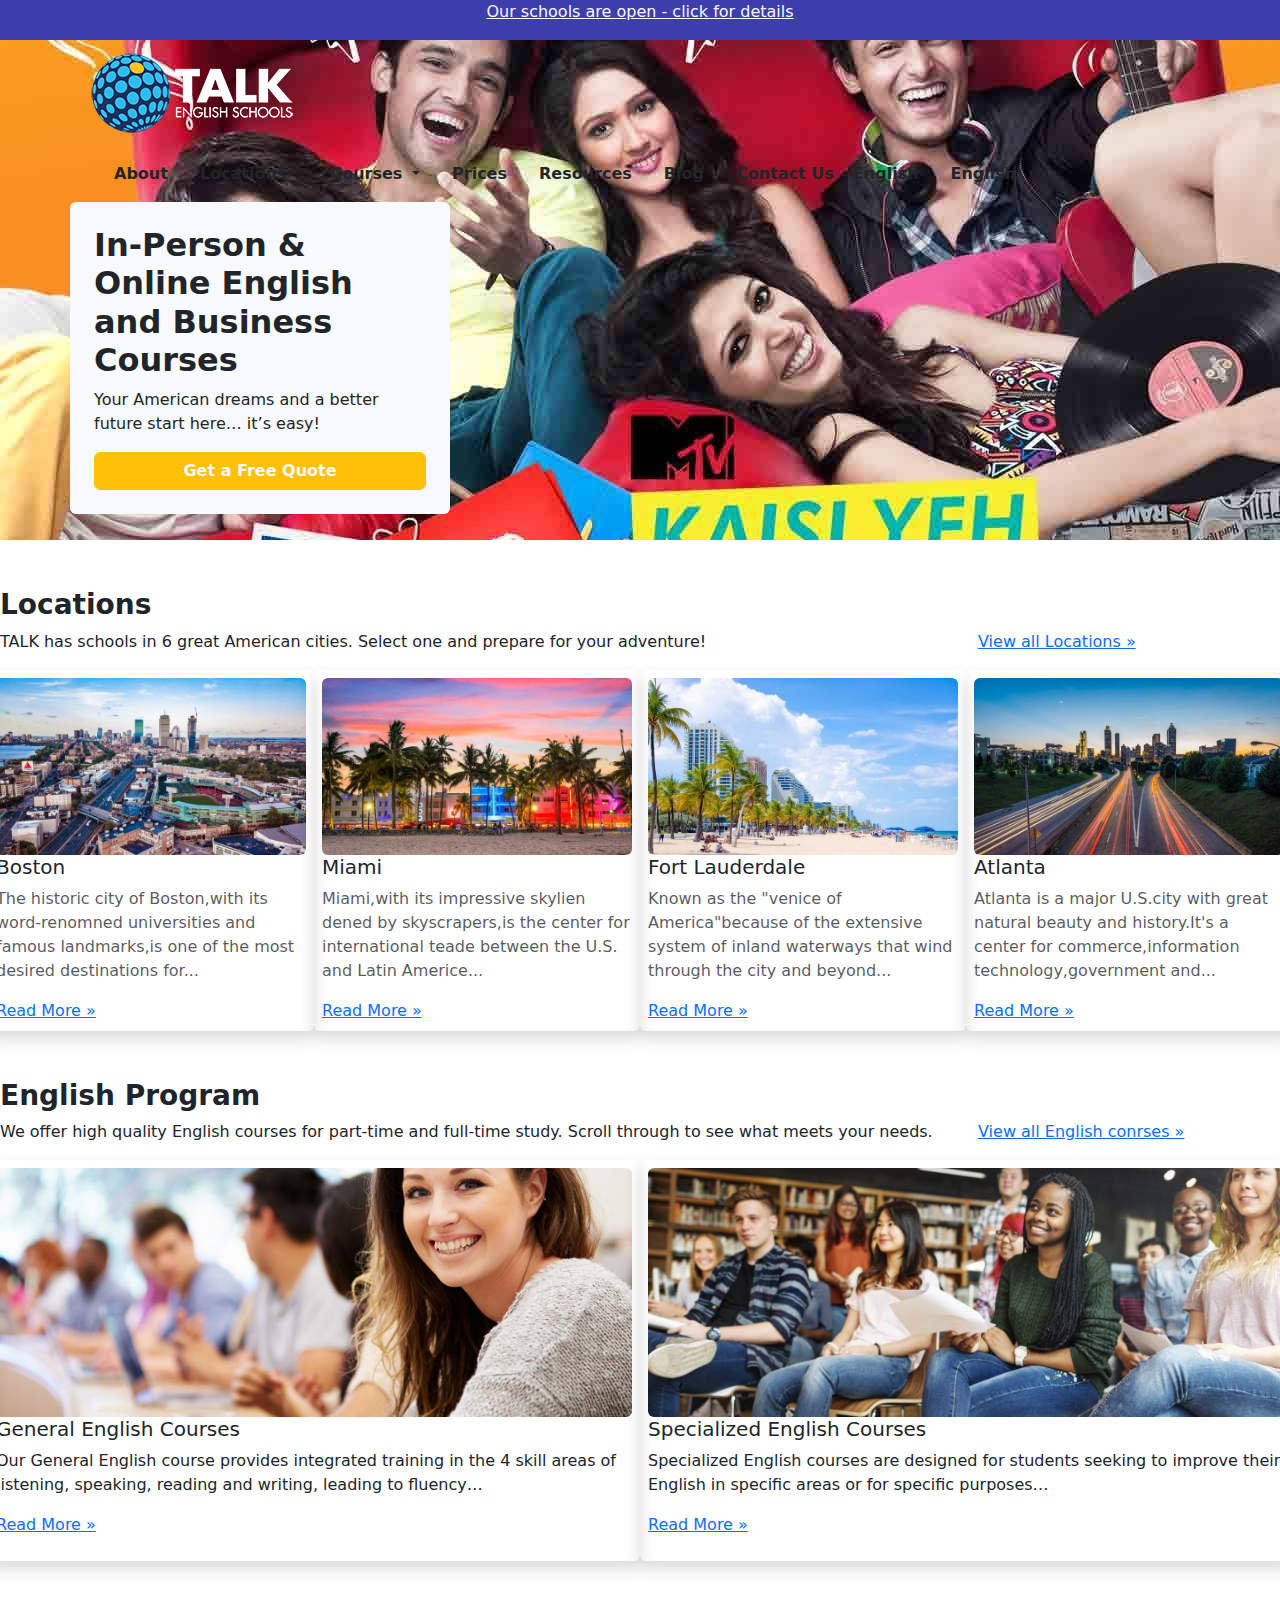
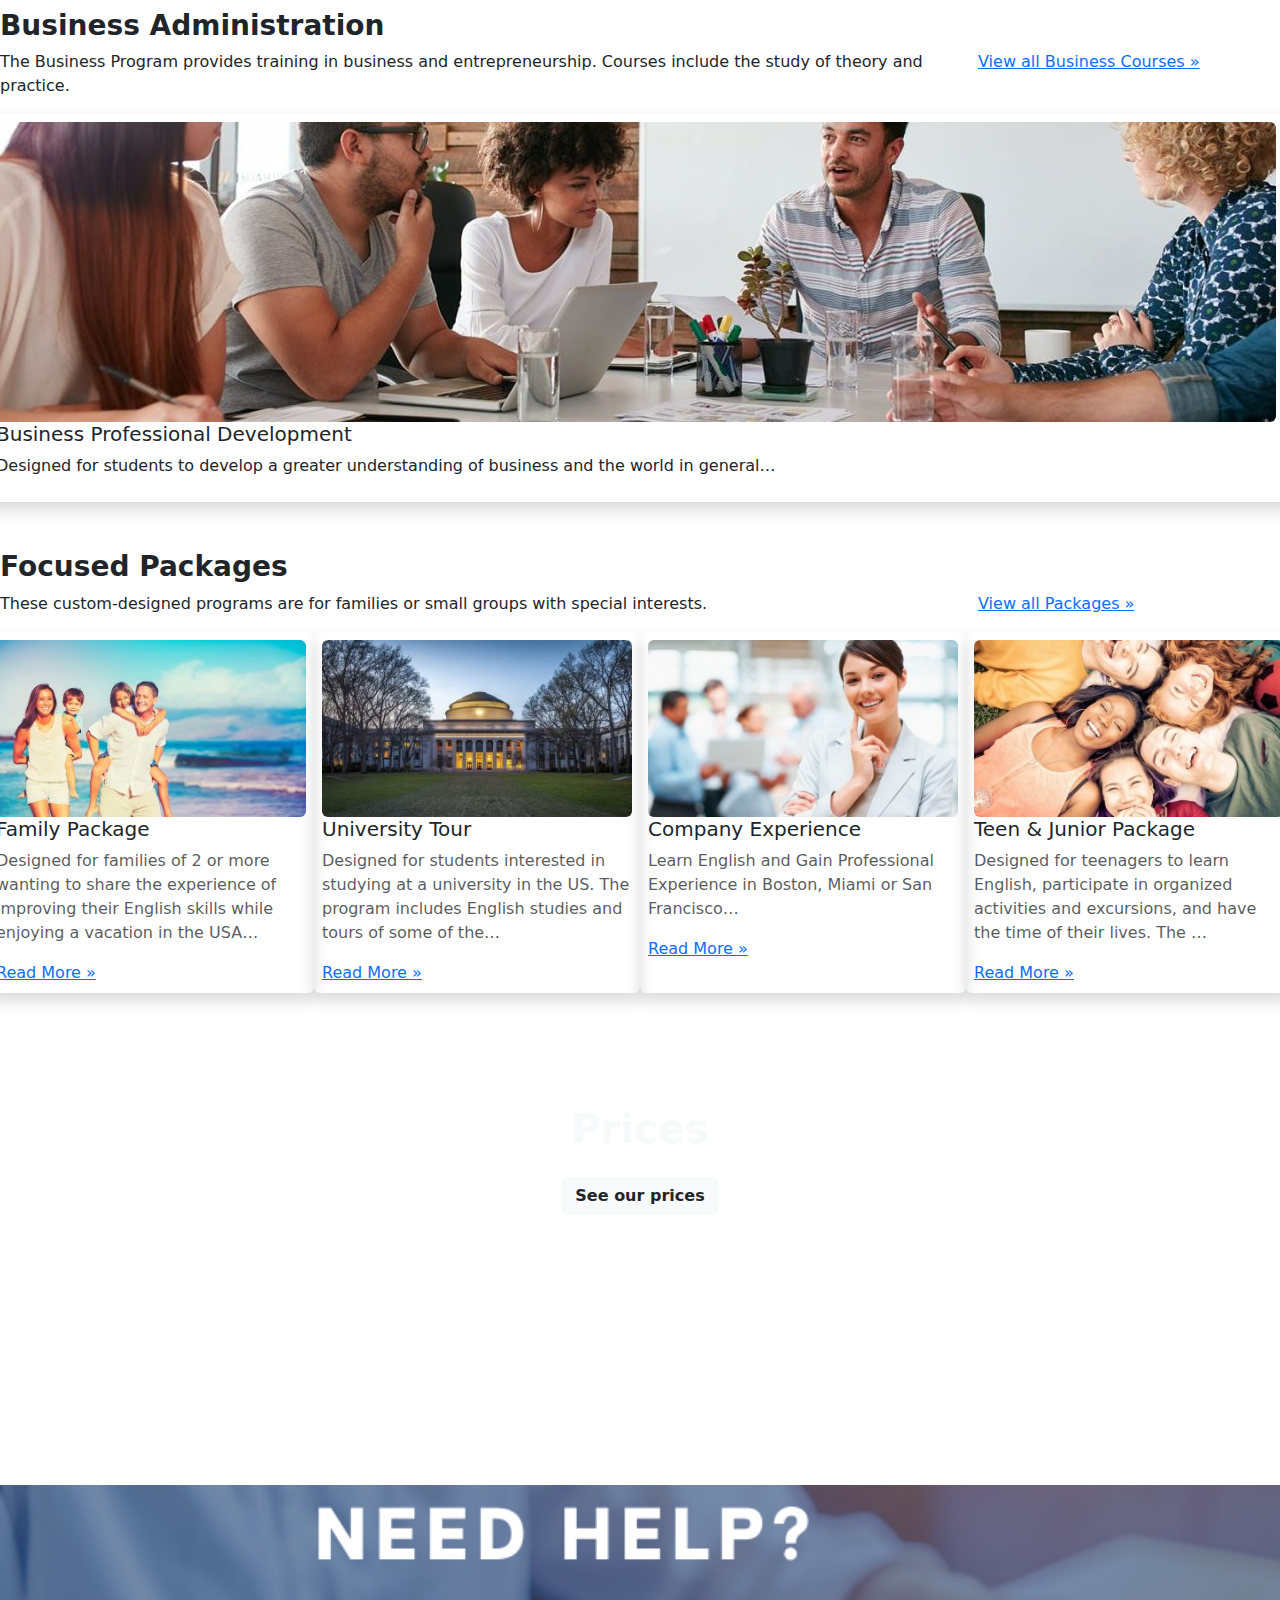
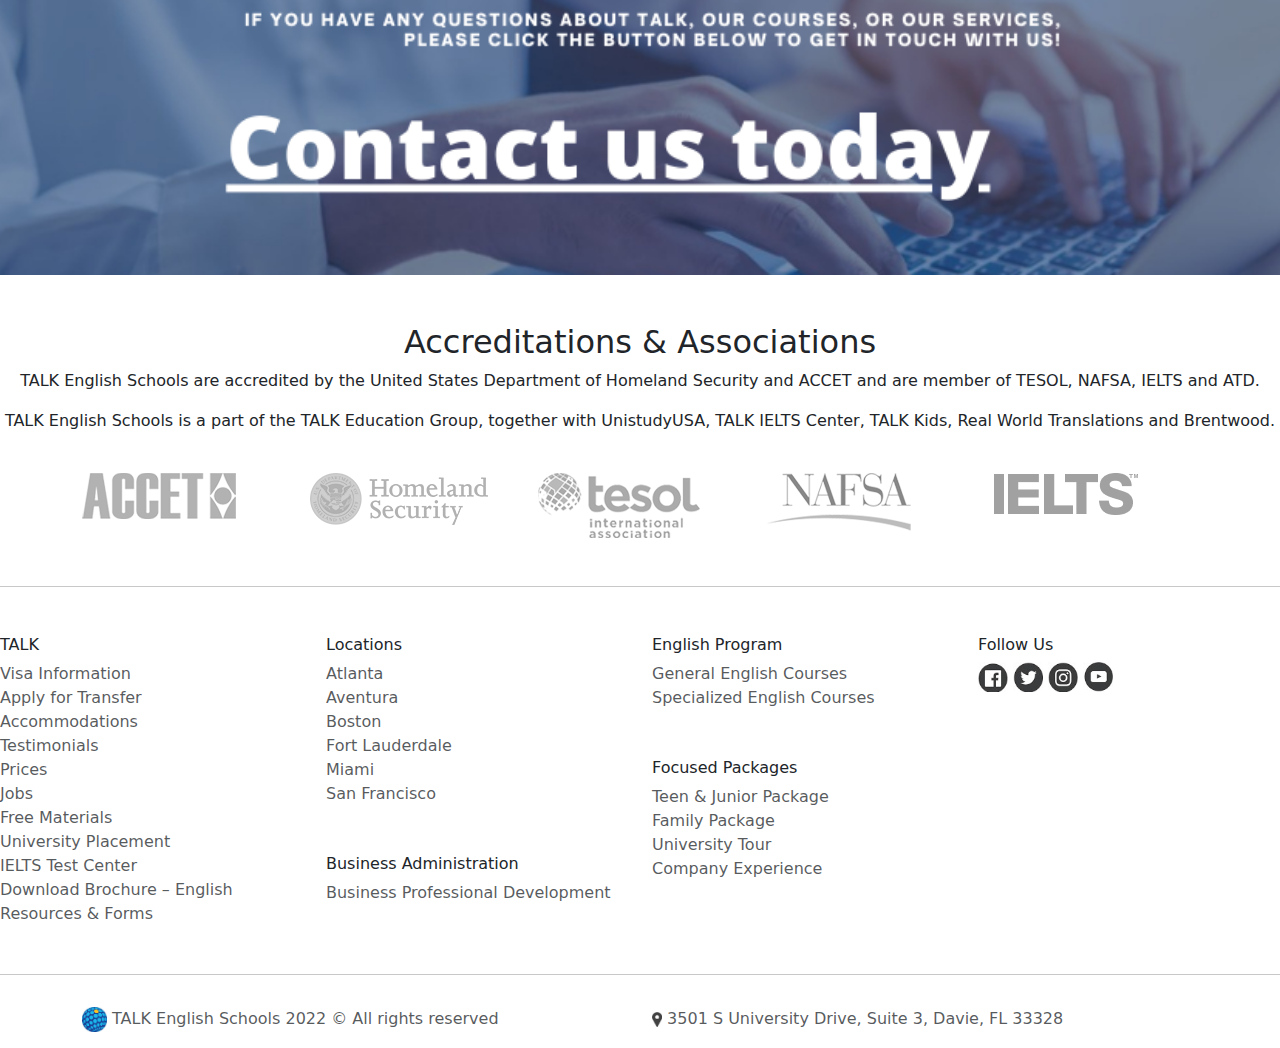
<file: index.html>
<!DOCTYPE html>
<html lang="en">

<head>
    <meta charset="UTF-8">
    <meta name="viewport" content="width=device-width, initial-scale=1.0">
    <title>Learn English is the United States |TALK English Schools talk.edu</title>
    <link rel="shortcut icon" href="download.jpg" type="image/x-icon">
    <link rel="stylesheet" href="https://cdn.jsdelivr.net/npm/bootstrap@4.6.2/dist/css/bootstrap.min.css"
        integrity="sha384-xOolHFLEh07PJGoPkLv1IbcEPTNtaed2xpHsD9ESMhqIYd0nLMwNLD69Npy4HI+N" crossorigin="anonymous">
    <link href="https://cdn.jsdelivr.net/npm/bootstrap@5.3.0/dist/css/bootstrap.min.css" rel="stylesheet"
        integrity="sha384-9ndCyUaIbzAi2FUVXJi0CjmCapSmO7SnpJef0486qhLnuZ2cdeRhO02iuK6FUUVM" crossorigin="anonymous">

    <link rel="stylesheet" href="https://cdn.jsdelivr.net/npm/bootstrap@5.3.0/dist/css/bootstrap.min.css">
    <link rel="stylesheet" href="style.css">
</head>

<body>
    <div lass="container-fluid">
        <div class="row">
            <div class="col-md-12 asd">
                <p class="text-center"><a href="https://www.talk.edu/covid19-updates/" class="text-light">Our schools
                        are open - click for details</a></p>

            </div>

        </div>
        <div class="row bg">
            <div class="col-md-12 fgh">
                <div class="container">
                    <div class="row ">
                        <div class="col-auto">

                            <a href="index.html"> <img src="talk.png" alt="#" class="img-fluid"></a>
                        </div>
                        <div class="col-auto">
                            <nav class="navbar navbar-expand-lg navbar-light">
                                <a href="" class="navbar-brand"></a>
                                <button class="navbar-toggler" type="button" data-toggle="collapse"
                                    data-target="#mycollapse">
                                    <span class="navbar-toggler-icon"></span>
                                </button>
                                <div class="collapse navbar-collapse" id="mycollapse">

                                    <ul class="nav">
                                        <li class="nav-item dropdown">
                                            <a href="about.html" class="nav-link text-dark"><b>About</b></a>
                                        </li>
                                        <li class="nav-item dropdown">
                                            <a href="l.html" class="nav-link text-dark dropdown-toggle"
                                                data-toggle="dropdown"><b>Locations</b></a>

                                            <div class="dropdown-menu">
                                                <table>
                                                    <tr>
                                                        <td>
                                                            <a href="#" class="dropdown-item">
                                                                School Locations</a>
                                                            <a href="https://www.talk.edu/english-schools/atlanta/"
                                                                class="dropdown-item">
                                                                Atlanta</a>
                                                            <a href="https://www.talk.edu/english-schools/aventura/"
                                                                class="dropdown-item">
                                                                Aventura</a>
                                                            <a href="https://www.talk.edu/english-schools/boston/"
                                                                class="dropdown-item">
                                                                Boston</a>
                                                            <a href="https://www.talk.edu/english-schools/fort-lauderdale/"
                                                                class="dropdown-item">
                                                                Fort Lauderdale</a>
                                                            <a href="https://www.talk.edu/english-schools/miami/"
                                                                class="dropdown-item">
                                                                Miami</a>
                                                            <a href="https://www.talk.edu/english-schools/san-francisco/"
                                                                class="dropdown-item">
                                                                San Francisco</a>
                                                        </td>
                                                        <td>
                                                            <img src="hgj.jpg" alt="#" class="text-right">
                                                        </td>
                                                    </tr>
                                                </table>
                                            </div>
                                        </li>
                                        <li class="nav-item dropdown">
                                            <a href="index.html" class="nav-link text-dark dropdown-toggle"
                                                data-toggle="dropdown"><b>Courses
                                                </b></a>
                                            <div class="dropdown-menu">
                                                <table>
                                                    <tr>
                                                        <td>
                                                            <a href="#" class="dropdown-item">
                                                                <p><b>English Program</b></p>
                                                            </a>
                                                            <a href="https://www.talk.edu/courses/english-courses/general-english-course-full-time/"
                                                                class="dropdown-item">General English Courses
                                                            </a>
                                                            <a href="https://www.talk.edu/courses/english-courses/specialized-english-courses/"
                                                                class="dropdown-item">Specialized English Courses
                                                            </a>
                                                            <a href="#" class="dropdown-item">-
                                                            </a>
                                                            <a href="https://www.talk.edu/courses/english-courses/"
                                                                class="dropdown-item">view all English Courses »
                                                            </a>
                                                        </td>
                                                        <td>
                                                            <a href="#" class="dropdown-item">
                                                                <p><b>Focused Packages</b></p>
                                                            </a>
                                                            <a href="https://www.talk.edu/courses/packages/junior-vacation-english/"
                                                                class="dropdown-item">Teen & Junior Package
                                                            </a>
                                                            <a href="https://www.talk.edu/courses/packages/family-package/"
                                                                class="dropdown-item">Family Package
                                                            </a>
                                                            <a href="https://www.talk.edu/courses/packages/university-tour/"
                                                                class="dropdown-item">University Tour
                                                            </a>
                                                            <a href="https://www.talk.edu/courses/packages/professional-development-activity/"
                                                                class="dropdown-item">Company Experience</a>
                                                            <a href="#" class="dropdown-item">-</a>
                                                            <a href="https://www.talk.edu/courses/packages/"
                                                                class="dropdown-item">view all Packages »</a>
                                                        </td>
                                                        <td>
                                                            <a href="#" class="dropdown-item">
                                                                <p><b>Business Administration</b></p>
                                                            </a>
                                                            <a href="https://www.talk.edu/courses/business-courses/business-professional-development/"
                                                                class="dropdown-item">Business Professional
                                                                Development</a>
                                                            <a href="#" class="dropdown-item">-</a>
                                                            <a href="https://www.talk.edu/courses/business-courses/"
                                                                class="dropdown-item">view all Business Courses »</a>

                                                        </td>
                                                    </tr>
                                                </table>
                                            </div>
                                        </li>
                                        <li class="nav-item dropdown">
                                            <a href="Prices.html" class="nav-link text-dark"><b>Prices</b></a>
                                        </li>
                                        <li class="nav-item dropdown">
                                            <a href="Resources.html" class="nav-link text-dark"><b>Resources</b></a>
                                        </li>
                                        <li class="nav-item dropdown">
                                            <a href="index.html" class="nav-link text-dark"><b>Blog</b></a>
                                        </li>
                                        <li class="nav-item dropdown">
                                            <a href="Contact Us – English.html" class="nav-link text-dark"><b>Contact
                                                    Us –
                                                    English</b></a>
                                        </li>
                                        <li class="nav-item dropdown">
                                            <a href="index.html" class="nav-link text-dark"><b>English</b></a>
                                        </li>
                                    </ul>
                                </div>
                            </nav>
                        </div>
                        <div class="col-md-4 bg-light rounded p-4">
                            <h2><b>In-Person & Online English and Business Courses</b></h2>
                            <p>Your American dreams and a better future start here… it’s easy!</p>
                            <center>
                                <a href="https://www.talk.edu/english-courses-price-quote/"
                                    class="text-light form-control btn btn-warning"><b>Get a Free
                                        Quote</b></a>

                            </center>

                        </div>
                    </div>
                </div>
            </div>
        </div>
        <div class="row ml-5">

            <div class="col-md-12 mt-5">
                <h3><b>Locations</b></h3>
            </div>

            <div class="col-md-9">
                <p>TALK has schools in 6 great American cities. Select one and prepare for your adventure!</p>
            </div>
            <div class="col-md-3">
                <p><a href="https://www.talk.edu/english-schools/">View all Locations »</a></p>
            </div>
        </div>
        <div class="row ml-5 mr-5">
            <div class="col-md-3 p-2 border-secondary shadow rounded">
                <a href="https://www.talk.edu/english-schools/boston/"><img src="1.jpg" alt="#"
                        class="img-fluid rounded"></a>
                <div class="r">
                    <h5><a href="https://www.talk.edu/english-schools/boston/" class="text-dark">Boston</a></h5>
                </div>
                <p class="text-muted">The historic city of Boston,with its word-renomned universities and famous
                    landmarks,is one of the
                    most desired destinations for...</p>
                <a href="https://www.talk.edu/english-schools/boston/">Read More »</a>
            </div>
            <div class="col-md-3 p-2 border-secondary shadow rounded">
                <a href="https://www.talk.edu/english-schools/miami/"><img src="2.jpg" alt="#"
                        class="img-fluid rounded"></a>
                <div class="r">
                    <h5><a href="https://www.talk.edu/english-schools/miami/" class="text-dark">Miami</a></h5>
                </div>
                <p class="text-muted">Miami,with its impressive skylien dened by skyscrapers,is the center for
                    international teade between the U.S. and Latin Americe...</p>
                <a href="https://www.talk.edu/english-schools/miami/">Read More »</a>

            </div>
            <div class="col-md-3 p-2 border-secondary shadow rounded">
                <a href="https://www.talk.edu/english-schools/fort-lauderdale/"><img src="3.jpg" alt="#"
                        class="img-fluid rounded"></a>
                <div class="r">
                    <h5><a href="https://www.talk.edu/english-schools/fort-lauderdale/" class="text-dark">Fort
                            Lauderdale</a></h5>
                </div>
                <p class="text-muted">Known as the "venice of America"because of the extensive system of inland
                    waterways that wind through the city and beyond...</p>
                <a href="https://www.talk.edu/english-schools/fort-lauderdale/">Read More »</a>
            </div>
            <div class="col-md-3 p-2 border-secondary shadow rounded">
                <a href="https://www.talk.edu/english-schools/atlanta/"><img src="4.jpg" alt="#"
                        class="img-fluid rounded"></a>
                <div class="r">
                    <h5><a href="https://www.talk.edu/english-schools/atlanta/" class="text-dark">Atlanta</a></h5>
                </div>
                <p class="text-muted">Atlanta is a major U.S.city with great natural beauty and history.It's a center
                    for commerce,information technology,government and... </p>
                <a href="https://www.talk.edu/english-schools/atlanta/">Read More »</a>
            </div>

        </div>
        <div class="row ml-5 mt-5 mr-5">
            <div class="col-md-12">
                <h3><b>English Program</b></h3>

            </div>

            <div class="col-md-9">
                <p>We offer high quality English courses for part-time and full-time study. Scroll through to see what
                    meets your needs.</p>
            </div>
            <div class="col-md-3">
                <p><a href="https://www.talk.edu/courses/english-courses/">View all English conrses »</a></p>
            </div>
            <div class="col-md-6 p-2 border-secondary shadow rounded">
                <a href="https://www.talk.edu/courses/english-courses/general-english-course-full-time/"><img
                        src="g.jpg" alt="#" class="img-fluid rounded"></a>
                <div class="r">
                    <h5><a href="https://www.talk.edu/courses/english-courses/general-english-course-full-time/"
                            class="text-dark">General English Courses</a></h5>
                </div>
                <p>Our General English course provides integrated training in the 4 skill areas of listening, speaking,
                    reading and writing, leading to fluency…</p>
                <p><a href="https://www.talk.edu/courses/english-courses/general-english-course-full-time/">Read More
                        »</a></p>
            </div>
            <div class="col-md-6 p-2 border-secondary shadow rounded">
                <a href="https://www.talk.edu/courses/english-courses/specialized-english-courses/"><img src="s.jpg"
                        alt="#" class="img-fluid rounded"></a>
                <div class="r">
                    <h5><a href="https://www.talk.edu/courses/english-courses/specialized-english-courses/"
                            class="text-dark">Specialized English Courses</a></h5>
                </div>
                <p>Specialized English courses are designed for students seeking to improve their English in specific
                    areas or for specific purposes…</p>
                <p><a href="https://www.talk.edu/courses/english-courses/specialized-english-courses/">Read More »</a>
                </p>

            </div>

        </div>
        <div class="row ml-5 mt-5 mr-5">
            <div class="col-md-12">
                <h3><b>Business Administration</b></h3>

            </div>
            <div class="col-md-9">
                <p>The Business Program provides training in business and entrepreneurship. Courses include the study of
                    theory and practice.</p>

            </div>
            <div class="col-md-3">
                <p><a href="https://www.talk.edu/courses/business-courses/">View all Business Courses »</a></p>

            </div>
            <div class="col-md-12 p-2 border-secondary shadow rounded">
                <a href="https://www.talk.edu/courses/business-courses/business-professional-development/"><img
                        src="gd.jpg" alt="#" class="img-fluid rounded"></a>
                <div class="r">
                    <h5><a href="https://www.talk.edu/courses/business-courses/business-professional-development/"
                            class="text-dark">Business
                            Professional Development</a></h5>
                </div>
                <p>Designed for students to develop a greater understanding of business and the world in general…</p>

            </div>

        </div>
        <div class="row ml-5">

            <div class="col-md-12 mt-5">
                <h3><b>Focused Packages</b></h3>
            </div>

            <div class="col-md-9">
                <p>These custom-designed programs are for families or small groups with special interests.</p>
            </div>
            <div class="col-md-3">
                <p><a href="https://www.talk.edu/courses/packages/">View all Packages »</a></p>
            </div>
        </div>
        <div class="row ml-5 mr-5">
            <div class="col-md-3 p-2 border-secondary shadow rounded">
                <a href="https://www.talk.edu/courses/packages/family-package/"><img src="f.jpg" alt="#"
                        class="img-fluid rounded"></a>
                <div class="r">
                    <h5><a href="https://www.talk.edu/courses/packages/family-package/" class="text-dark">Family
                            Package</a>
                    </h5>
                </div>
                <p class="text-muted">Designed for families of 2 or more wanting to share the experience of improving
                    their English skills while enjoying a vacation in the USA…</p>
                <a href="https://www.talk.edu/courses/packages/family-package/">Read More »</a>
            </div>
            <div class="col-md-3 p-2 border-secondary shadow rounded">
                <a href="https://www.talk.edu/courses/packages/university-tour/"><img src="u.jpg" alt="#"
                        class="img-fluid rounded"></a>
                <div class="r">
                    <h5><a href="https://www.talk.edu/courses/packages/university-tour/" class="text-dark">University
                            Tour</a></h5>
                </div>
                <p class="text-muted">Designed for students interested in studying at a university in the US. The
                    program includes English studies and tours of some of the…</p>
                <a href="https://www.talk.edu/courses/packages/university-tour/">Read More »</a>

            </div>
            <div class="col-md-3 p-2 border-secondary shadow rounded">
                <a href="https://www.talk.edu/courses/packages/professional-development-activity/"><img src="c.jpg"
                        alt="#" class="img-fluid rounded"></a>
                <div class="r">
                    <h5><a href="https://www.talk.edu/courses/packages/professional-development-activity/"
                            class="text-dark">Company Experience</a></h5>
                </div>
                <p class="text-muted">Learn English and Gain Professional Experience in Boston, Miami or San Francisco…
                </p>
                <a href="https://www.talk.edu/courses/packages/professional-development-activity/">Read More »</a>
            </div>
            <div class="col-md-3 p-2 border-secondary shadow rounded">
                <a href="https://www.talk.edu/courses/packages/junior-vacation-english/"><img src="t.jpg" alt="#"
                        class="img-fluid rounded"></a>
                <div class="r">
                    <h5><a href="https://www.talk.edu/courses/packages/junior-vacation-english/" class="text-dark">Teen
                            &
                            Junior Package</a></h5>
                </div>
                <p class="text-muted">Designed for teenagers to learn English, participate in organized activities and
                    excursions, and have the time of their lives. The …</p>
                <a href="https://www.talk.edu/courses/packages/junior-vacation-english/">Read More »</a>
            </div>

        </div>
        <div class="row ml-5 mt-5 mr-5 p-5">
            <div class="col-md-12 hb">
                <h1 class="text-center p-3 text-light "><b>Prices</b></h1>
                <center>
                    <a href="https://www.talk.edu/program-fees-and-application/"
                        class="text-dark text-center btn btn-light"><b>See our prices</b></a>

                </center>

            </div>
        </div>
        <div class="row mt-5">
            <div class="col-md-12">
                <img src="need1.png" alt="#" class="img-fluid" width="100%" height="100%">

            </div>

        </div>
        <div class="row mt-5">
            <div class="col-md-12 text-center">
                <h2>Accreditations & Associations</h2>
                <p>TALK English Schools are accredited by the United States Department of Homeland Security and ACCET
                    and are member of TESOL, NAFSA, IELTS and ATD.</p>
                <p>TALK English Schools is a part of the TALK Education Group, together with UnistudyUSA, TALK IELTS
                    Center, TALK Kids, Real World Translations and Brentwood.</p>
            </div>
        </div>
        <div class="container">
            <div class="row row-cols-5  mt-4">
                <div class="col">
                    <img src="acc.png" alt="#" class="img-fluid">
                </div>
                <div class="col">
                    <img src="hom.png" alt="#" class="img-fluid">
                </div>
                <div class="col">
                    <img src="tes.png" alt="#" class="img-fluid">
                </div>
                <div class="col">
                    <img src="naf.png" alt="#" class="img-fluid">
                </div>
                <div class="col">
                    <img src="ielts.png" alt="#" class="img-fluid">
                </div>


            </div>

        </div>
        <hr class="mt-5">
        <div class="row ml-5 pl-5 mt-5">
            <div class="col-md-3 r">
                <h6>TALK</h6>
                <a href="https://www.talk.edu/visa-information/" class="text-muted">Visa Information</a><br>
                <a href="https://www.talk.edu/apply-for-transfer-information/" class="text-muted">Apply for
                    Transfer</a><br>
                <a href="https://www.talk.edu/accommodations/" class="text-muted">Accommodations</a><br>
                <a href="https://www.talk.edu/testimonials/" class="text-muted">Testimonials</a><br>
                <a href="https://www.talk.edu/program-fees-and-application/" class="text-muted">Prices</a><br>
                <a href="https://www.talk.edu/jobs/" class="text-muted">Jobs</a><br>
                <a href="https://www.talk.edu/free-resources/" class="text-muted">Free Materials</a><br>
                <a href="https://www.talk.edu/university-placement-service/" class="text-muted">University
                    Placement</a><br>
                <a href="https://www.talk.edu/ielts/" class="text-muted">IELTS Test Center</a><br>
                <a href="https://www.talk.edu/talk-download-brochure/" class="text-muted">Download Brochure –
                    English</a><br>
                <a href="https://www.talk.edu/resources-forms/" class="text-muted">Resources & Forms</a><br>
            </div>
            <div class="col-md-3 r">
                <h6>Locations</h6>
                <a href="https://www.talk.edu/english-schools/atlanta/" class="text-muted">Atlanta</a><br>
                <a href="https://www.talk.edu/english-schools/aventura/" class="text-muted">Aventura</a><br>
                <a href="https://www.talk.edu/english-schools/boston/" class="text-muted">Boston</a><br>
                <a href="https://www.talk.edu/english-schools/fort-lauderdale/" class="text-muted">Fort
                    Lauderdale</a><br>
                <a href="https://www.talk.edu/english-schools/miami/" class="text-muted">Miami</a><br>
                <a href="https://www.talk.edu/english-schools/san-francisco/" class="text-muted">San Francisco</a><br>
                <h6 class="mt-5">Business Administration</h6>
                <a href="https://www.talk.edu/courses/business-courses/business-professional-development/"
                    class="text-muted">Business Professional Development</a><br>
            </div>
            <div class="col-md-3 r">
                <h6>English Program</h6>
                <a href="https://www.talk.edu/courses/english-courses/general-english-course-full-time/"
                    class="text-muted">General English Courses</a><br>
                <a href="https://www.talk.edu/courses/english-courses/specialized-english-courses/"
                    class="text-muted">Specialized English Courses</a><br>
                <h6 class="mt-5">Focused Packages</h6>
                <a href="https://www.talk.edu/courses/packages/junior-vacation-english/" class="text-muted">Teen &
                    Junior Package</a><br>
                <a href="https://www.talk.edu/courses/packages/family-package/" class="text-muted">Family
                    Package</a><br>
                <a href="https://www.talk.edu/courses/packages/university-tour/" class="text-muted">University
                    Tour</a><br>
                <a href="https://www.talk.edu/courses/packages/professional-development-activity/"
                    class="text-muted">Company Experience</a><br>
            </div>
            <div class="col-md-3 r">
                <h6>Follow Us</h6>
                <a href="https://www.facebook.com/TalkEnglishSchools"><img src="fac.jpg" alt="#" class="img-fluid"
                        width="30px" height="40px"></a>
                <a href="https://twitter.com/TALKEngSchools"><img src="gh.jpg" alt="#" class="img-fluid" width="30px"
                        height="40px"></a>
                <a href="https://www.instagram.com/talkenglishschools"><img src="int.jpg" alt="#" class="img-fluid"
                        width="30px" height="40px"></a>
                <a href="https://www.youtube.com/c/TALKEnglishSchools"><img src="you.jpg" alt="#" class="img-fluid"
                        width="30px" height="40px"></a>
            </div>

        </div>
        <hr class="mt-5">
        <div class="container">
            <div class="row">
                <div class="col-md-6  mt-3">
                    <p class="text-muted"><img src="download.jpg" alt="#" class="img-fluid" width="25px" height="35px">
                        TALK English Schools 2022 © All rights reserved</p>

                </div>
                <div class="col-md-6 mt-3">
                    <p class="text-muted text-right"><img src="lo.jpg" alt="#" class="img-fluid" width="10px"
                            height="7px">
                        3501 S University Drive, Suite 3, Davie, FL 33328</p>

                </div>
            </div>


        </div>




</body>
<script src="https://cdn.jsdelivr.net/npm/jquery@3.5.1/dist/jquery.slim.min.js"
    integrity="sha384-DfXdz2htPH0lsSSs5nCTpuj/zy4C+OGpamoFVy38MVBnE+IbbVYUew+OrCXaRkfj"
    crossorigin="anonymous"></script>
<script src="https://cdn.jsdelivr.net/npm/bootstrap@4.6.2/dist/js/bootstrap.bundle.min.js"
    integrity="sha384-Fy6S3B9q64WdZWQUiU+q4/2Lc9npb8tCaSX9FK7E8HnRr0Jz8D6OP9dO5Vg3Q9ct"
    crossorigin="anonymous"></script>


</html>
</file>
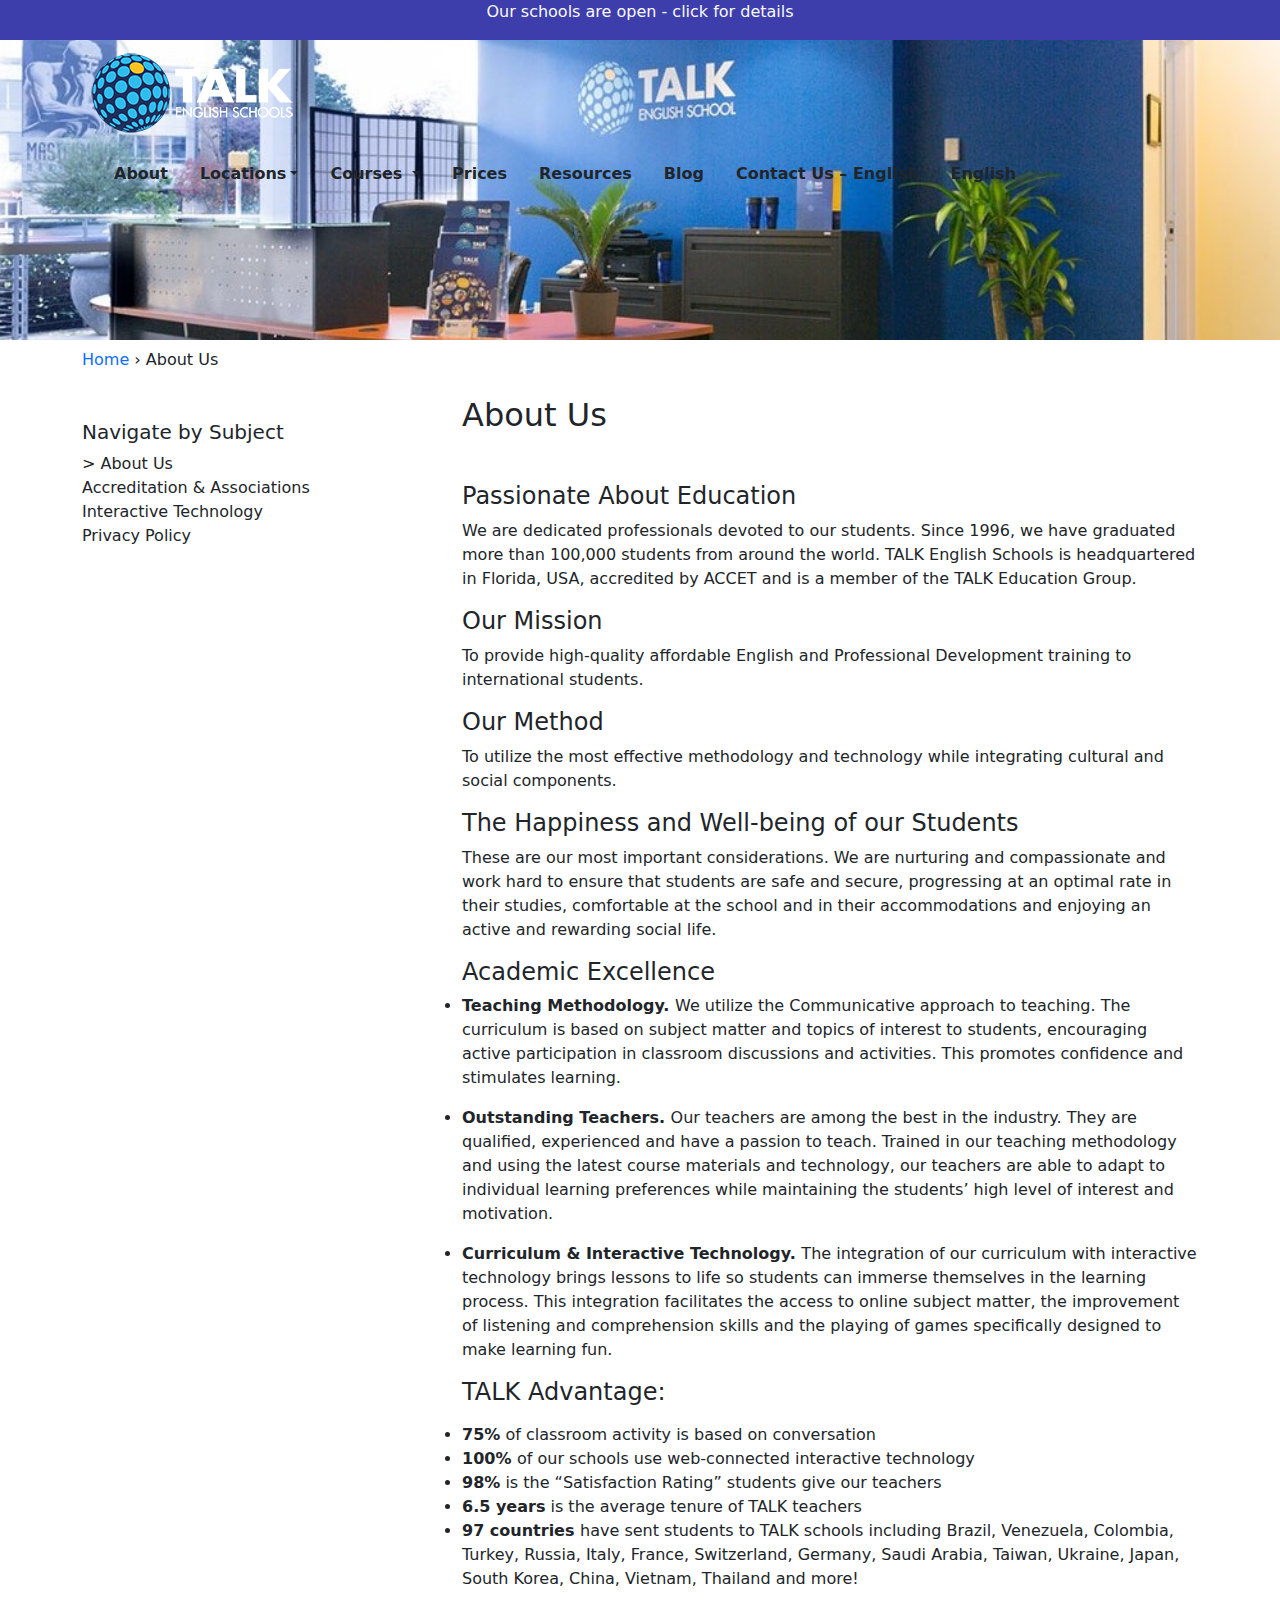
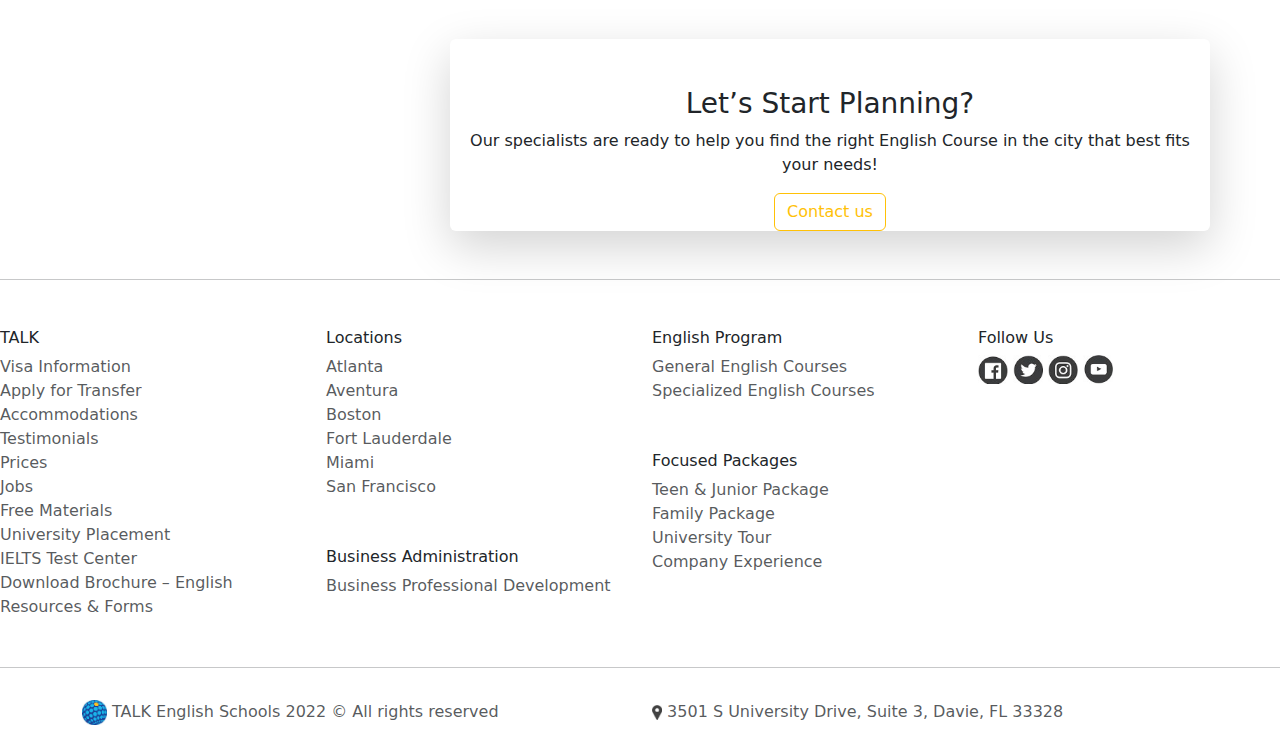
<file: about.html>
<!DOCTYPE html>
<html lang="en">

<head>
    <meta charset="UTF-8">
    <meta name="viewport" content="width=device-width, initial-scale=1.0">
    <title>About TALK English School|English Courses in the USA</title>
    <link rel="shortcut icon" href="download.jpg" type="image/x-icon">
    <link rel="stylesheet" href="https://cdn.jsdelivr.net/npm/bootstrap@4.6.2/dist/css/bootstrap.min.css"
        integrity="sha384-xOolHFLEh07PJGoPkLv1IbcEPTNtaed2xpHsD9ESMhqIYd0nLMwNLD69Npy4HI+N" crossorigin="anonymous">
    <link href="https://cdn.jsdelivr.net/npm/bootstrap@5.3.0/dist/css/bootstrap.min.css" rel="stylesheet"
        integrity="sha384-9ndCyUaIbzAi2FUVXJi0CjmCapSmO7SnpJef0486qhLnuZ2cdeRhO02iuK6FUUVM" crossorigin="anonymous">

    <link rel="stylesheet" href="https://cdn.jsdelivr.net/npm/bootstrap@5.3.0/dist/css/bootstrap.min.css">
    <link rel="stylesheet" href="about.css">
</head>

<body>
    <div lass="container-fluid">
        <div class="row">
            <div class="col-md-12 asd">
                <p class="text-center"><a href="https://www.talk.edu/covid19-updates/" class="text-light">Our schools
                        are open - click for details</a></p>

            </div>

        </div>
        <div class="row">
            <div class="col-md-12 fgh">
                <div class="container">
                    <div class="row">
                        <div class="col-auto">

                            <a href="index.html"><img src="talk.png" alt="#" class="img-fluid"></a>
                        </div>
                        <div class="col-auto">
                            <nav class="navbar navbar-expand-lg navbar-light">
                                <a href="" class="navbar-brand"></a>
                                <button class="navbar-toggler" type="button" data-toggle="collapse"
                                    data-target="#mycollapse">
                                    <span class="navbar-toggler-icon"></span>
                                </button>
                                <div class="collapse navbar-collapse" id="mycollapse">

                                    <ul class="nav">
                                        <li class="nav-item dropdown">
                                            <a href="about.html" class="nav-link text-dark"><b>About</b></a>
                                        </li>
                                        <li class="nav-item dropdown">
                                            <a href="Locations.html" class="nav-link text-dark dropdown-toggle"
                                                data-toggle="dropdown"><b>Locations</b></a>

                                            <div class="dropdown-menu">
                                                <table>
                                                    <tr>
                                                        <td>
                                                            <a href="#" class="dropdown-item">
                                                                School Locations</a>
                                                            <a href="https://www.talk.edu/english-schools/atlanta/"
                                                                class="dropdown-item">
                                                                Atlanta</a>
                                                            <a href="https://www.talk.edu/english-schools/aventura/"
                                                                class="dropdown-item">
                                                                Aventura</a>
                                                            <a href="https://www.talk.edu/english-schools/boston/"
                                                                class="dropdown-item">
                                                                Boston</a>
                                                            <a href="https://www.talk.edu/english-schools/fort-lauderdale/"
                                                                class="dropdown-item">
                                                                Fort Lauderdale</a>
                                                            <a href="https://www.talk.edu/english-schools/miami/"
                                                                class="dropdown-item">
                                                                Miami</a>
                                                            <a href="https://www.talk.edu/english-schools/san-francisco/"
                                                                class="dropdown-item">
                                                                San Francisco</a>
                                                        </td>
                                                        <td>
                                                            <img src="hgj.jpg" alt="#" class="text-right">
                                                        </td>
                                                    </tr>
                                                </table>
                                            </div>
                                        </li>
                                        <li class="nav-item dropdown">
                                            <a href="index.html" class="nav-link text-dark dropdown-toggle"
                                                data-toggle="dropdown"><b>Courses
                                                </b></a>
                                            <div class="dropdown-menu">
                                                <table>
                                                    <tr>
                                                        <td>
                                                            <a href="#" class="dropdown-item">
                                                                <p><b>English Program</b></p>
                                                            </a>
                                                            <a href="https://www.talk.edu/courses/english-courses/general-english-course-full-time/"
                                                                class="dropdown-item">General English Courses
                                                            </a>
                                                            <a href="https://www.talk.edu/courses/english-courses/specialized-english-courses/"
                                                                class="dropdown-item">Specialized English Courses
                                                            </a>
                                                            <a href="#" class="dropdown-item">-
                                                            </a>
                                                            <a href="https://www.talk.edu/courses/english-courses/"
                                                                class="dropdown-item">view all English Courses »
                                                            </a>
                                                        </td>
                                                        <td>
                                                            <a href="#" class="dropdown-item">
                                                                <p><b>Focused Packages</b></p>
                                                            </a>
                                                            <a href="https://www.talk.edu/courses/packages/junior-vacation-english/"
                                                                class="dropdown-item">Teen & Junior Package
                                                            </a>
                                                            <a href="https://www.talk.edu/courses/packages/family-package/"
                                                                class="dropdown-item">Family Package
                                                            </a>
                                                            <a href="https://www.talk.edu/courses/packages/university-tour/"
                                                                class="dropdown-item">University Tour
                                                            </a>
                                                            <a href="https://www.talk.edu/courses/packages/professional-development-activity/"
                                                                class="dropdown-item">Company Experience</a>
                                                            <a href="#" class="dropdown-item">-</a>
                                                            <a href="https://www.talk.edu/courses/packages/"
                                                                class="dropdown-item">view all Packages »</a>
                                                        </td>
                                                        <td>
                                                            <a href="#" class="dropdown-item">
                                                                <p><b>Business Administration</b></p>
                                                            </a>
                                                            <a href="https://www.talk.edu/courses/business-courses/business-professional-development/"
                                                                class="dropdown-item">Business Professional
                                                                Development</a>
                                                            <a href="#" class="dropdown-item">-</a>
                                                            <a href="https://www.talk.edu/courses/business-courses/"
                                                                class="dropdown-item">view all Business Courses »</a>

                                                        </td>
                                                    </tr>
                                                </table>
                                            </div>
                                        </li>
                                        <li class="nav-item ">
                                            <a href="Prices.html" class="nav-link text-dark"><b>Prices</b></a>
                                        </li>
                                        <li class="nav-item ">
                                            <a href="Resources.html" class="nav-link text-dark"><b>Resources</b></a>
                                        </li>
                                        <li class="nav-item ">
                                            <a href="index.html" class="nav-link text-dark"><b>Blog</b></a>
                                        </li>
                                        <li class="nav-item ">
                                            <a href="Contact Us – English.html" class="nav-link text-dark"><b>Contact
                                                    Us –
                                                    English</b></a>
                                        </li>
                                        <li class="nav-item ">
                                            <a href="index.html" class="nav-link text-dark"><b>English</b></a>
                                        </li>
                                    </ul>
                                </div>
                            </nav>
                        </div>
                    </div>
                </div>
            </div>
        </div>
        <div class="container">
            <div class="row mt-2">
                <div class="col-md-4">
                    <p><a href="index.html">Home</a> › About Us</p>
                    <h5 class="mt-5">Navigate by Subject</h5>
                    <a href="about.html" class="text-dark">> About Us</a><br>
                    <a href="https://www.talk.edu/about-us/accreditation-and-associations/"
                        class="text-dark">Accreditation &
                        Associations</a><br>
                    <a href="https://www.talk.edu/about-us/interactive-technology/" class="text-dark">Interactive
                        Technology</a><br>
                    <a href="https://www.talk.edu/privacy-policy/" class="text-dark">Privacy Policy</a><br>
                </div>
                <div class="col-md-8 mt-5">
                    <h2>About Us</h2>
                    <h4 class="mt-5">Passionate About Education</h4>
                    <p>We are dedicated professionals devoted to our students. Since 1996, we have graduated more than
                        100,000 students from around the world. TALK English Schools is headquartered in Florida, USA,
                        accredited by ACCET and is a member of the TALK Education Group.</p>
                    <h4>Our Mission</h4>
                    <p>To provide high-quality affordable English and Professional Development training to international
                        students.</p>
                    <h4>Our Method</h4>
                    <p>To utilize the most effective methodology and technology while integrating cultural and social
                        components.</p>
                    <h4>The Happiness and Well-being of our Students</h4>
                    <p>These are our most important considerations. We are nurturing and compassionate and work hard to
                        ensure that students are safe and secure, progressing at an optimal rate in their studies,
                        comfortable at the school and in their accommodations and enjoying an active and rewarding
                        social life.</p>
                    <h4>Academic Excellence</h4>
                    <li class="ml-4">
                        <p><b>Teaching Methodology. </b>We utilize the Communicative approach to teaching. The
                            curriculum is based on subject matter and topics of interest to students, encouraging active
                            participation in classroom discussions and activities. This promotes confidence and
                            stimulates learning.</p>
                    </li>
                    <li class="ml-4">
                        <p><b>Outstanding Teachers. </b>Our teachers are among the best in the industry. They are
                            qualified, experienced and have a passion to teach. Trained in our teaching methodology and
                            using the latest course materials and technology, our teachers are able to adapt to
                            individual learning preferences while maintaining the students’ high level of interest and
                            motivation.</p>
                    </li>
                    <li class="ml-4">
                        <p><b>Curriculum & Interactive Technology. </b> The integration of our curriculum with
                            interactive technology brings lessons to life so students can immerse themselves in the
                            learning process. This integration facilitates the access to online subject matter, the
                            improvement of listening and comprehension skills and the playing of games specifically
                            designed to make learning fun.</p>
                    </li>
                    <h4>TALK Advantage:</h4>
                    <li class="ml-4 mt-3">
                        <b>75%</b> of classroom activity is based on conversation
                    </li>
                    <li class="ml-4">
                        <b>100% </b> of our schools use web-connected interactive technology
                    </li>
                    <li class="ml-4">
                        <b>98%</b> is the “Satisfaction Rating” students give our teachers
                    </li>
                    <li class="ml-4">
                        <b>6.5 years</b> is the average tenure of TALK teachers
                    </li>
                    <li class="ml-4">
                        <b>97 countries </b> have sent students to TALK schools including Brazil, Venezuela, Colombia,
                        Turkey, Russia, Italy, France, Switzerland, Germany, Saudi Arabia, Taiwan, Ukraine, Japan, South
                        Korea, China, Vietnam, Thailand and more!
                    </li>
                </div>

            </div>
        </div>
        <div class="container">
            <div class="row">
                <div class="col-md-4">

                </div>
                <div class="col-md-8 shadow-lg rounded mt-5 text-center pt-5">
                    <h3>Let’s Start Planning?</h3>
                    <p>Our specialists are ready to help you find the right English Course in the city that best fits
                        your
                        needs!</p>
                    <center>
                        <a href="about.html" class="text-center btn btn-outline-warning">Contact us</a>

                    </center>
                </div>
            </div>

        </div>
        <hr class="mt-5">
        <div class="row ml-5 pl-5 mt-5">
            <div class="col-md-3 r">
                <h6>TALK</h6>
                <a href="https://www.talk.edu/visa-information/" class="text-muted">Visa Information</a><br>
                <a href="https://www.talk.edu/apply-for-transfer-information/" class="text-muted">Apply for
                    Transfer</a><br>
                <a href="https://www.talk.edu/accommodations/" class="text-muted">Accommodations</a><br>
                <a href="https://www.talk.edu/testimonials/" class="text-muted">Testimonials</a><br>
                <a href="https://www.talk.edu/program-fees-and-application/" class="text-muted">Prices</a><br>
                <a href="https://www.talk.edu/jobs/" class="text-muted">Jobs</a><br>
                <a href="https://www.talk.edu/free-resources/" class="text-muted">Free Materials</a><br>
                <a href="https://www.talk.edu/university-placement-service/" class="text-muted">University
                    Placement</a><br>
                <a href="https://www.talk.edu/ielts/" class="text-muted">IELTS Test Center</a><br>
                <a href="https://www.talk.edu/talk-download-brochure/" class="text-muted">Download Brochure –
                    English</a><br>
                <a href="https://www.talk.edu/resources-forms/" class="text-muted">Resources & Forms</a><br>
            </div>
            <div class="col-md-3 r">
                <h6>Locations</h6>
                <a href="https://www.talk.edu/english-schools/atlanta/" class="text-muted">Atlanta</a><br>
                <a href="https://www.talk.edu/english-schools/aventura/" class="text-muted">Aventura</a><br>
                <a href="https://www.talk.edu/english-schools/boston/" class="text-muted">Boston</a><br>
                <a href="https://www.talk.edu/english-schools/fort-lauderdale/" class="text-muted">Fort
                    Lauderdale</a><br>
                <a href="https://www.talk.edu/english-schools/miami/" class="text-muted">Miami</a><br>
                <a href="https://www.talk.edu/english-schools/san-francisco/" class="text-muted">San Francisco</a><br>
                <h6 class="mt-5">Business Administration</h6>
                <a href="https://www.talk.edu/courses/business-courses/business-professional-development/"
                    class="text-muted">Business Professional Development</a><br>
            </div>
            <div class="col-md-3 r">
                <h6>English Program</h6>
                <a href="https://www.talk.edu/courses/english-courses/general-english-course-full-time/"
                    class="text-muted">General English Courses</a><br>
                <a href="https://www.talk.edu/courses/english-courses/specialized-english-courses/"
                    class="text-muted">Specialized English Courses</a><br>
                <h6 class="mt-5">Focused Packages</h6>
                <a href="https://www.talk.edu/courses/packages/junior-vacation-english/" class="text-muted">Teen &
                    Junior Package</a><br>
                <a href="https://www.talk.edu/courses/packages/family-package/" class="text-muted">Family
                    Package</a><br>
                <a href="https://www.talk.edu/courses/packages/university-tour/" class="text-muted">University
                    Tour</a><br>
                <a href="https://www.talk.edu/courses/packages/professional-development-activity/"
                    class="text-muted">Company Experience</a><br>
            </div>
            <div class="col-md-3 r">
                <h6>Follow Us</h6>
                <a href="https://www.facebook.com/TalkEnglishSchools"><img src="fac.jpg" alt="#" class="img-fluid"
                        width="30px" height="40px"></a>
                <a href="https://twitter.com/TALKEngSchools"><img src="gh.jpg" alt="#" class="img-fluid" width="30px"
                        height="40px"></a>
                <a href="https://www.instagram.com/talkenglishschools"><img src="int.jpg" alt="#" class="img-fluid"
                        width="30px" height="40px"></a>
                <a href="https://www.youtube.com/c/TALKEnglishSchools"><img src="you.jpg" alt="#" class="img-fluid"
                        width="30px" height="40px"></a>
            </div>

        </div>
        <hr class="mt-5">
        <div class="container">
            <div class="row">
                <div class="col-md-6  mt-3">
                    <p class="text-muted"><img src="download.jpg" alt="#" class="img-fluid" width="25px" height="35px">
                        TALK English Schools 2022 © All rights reserved</p>

                </div>
                <div class="col-md-6 mt-3">
                    <p class="text-muted text-right"><img src="lo.jpg" alt="#" class="img-fluid" width="10px"
                            height="7px">
                        3501 S University Drive, Suite 3, Davie, FL 33328</p>

                </div>
            </div>
        </div>
</body>
<script src="https://cdn.jsdelivr.net/npm/jquery@3.5.1/dist/jquery.slim.min.js"
    integrity="sha384-DfXdz2htPH0lsSSs5nCTpuj/zy4C+OGpamoFVy38MVBnE+IbbVYUew+OrCXaRkfj"
    crossorigin="anonymous"></script>
<script src="https://cdn.jsdelivr.net/npm/bootstrap@4.6.2/dist/js/bootstrap.bundle.min.js"
    integrity="sha384-Fy6S3B9q64WdZWQUiU+q4/2Lc9npb8tCaSX9FK7E8HnRr0Jz8D6OP9dO5Vg3Q9ct"
    crossorigin="anonymous"></script>

</html>
</file>
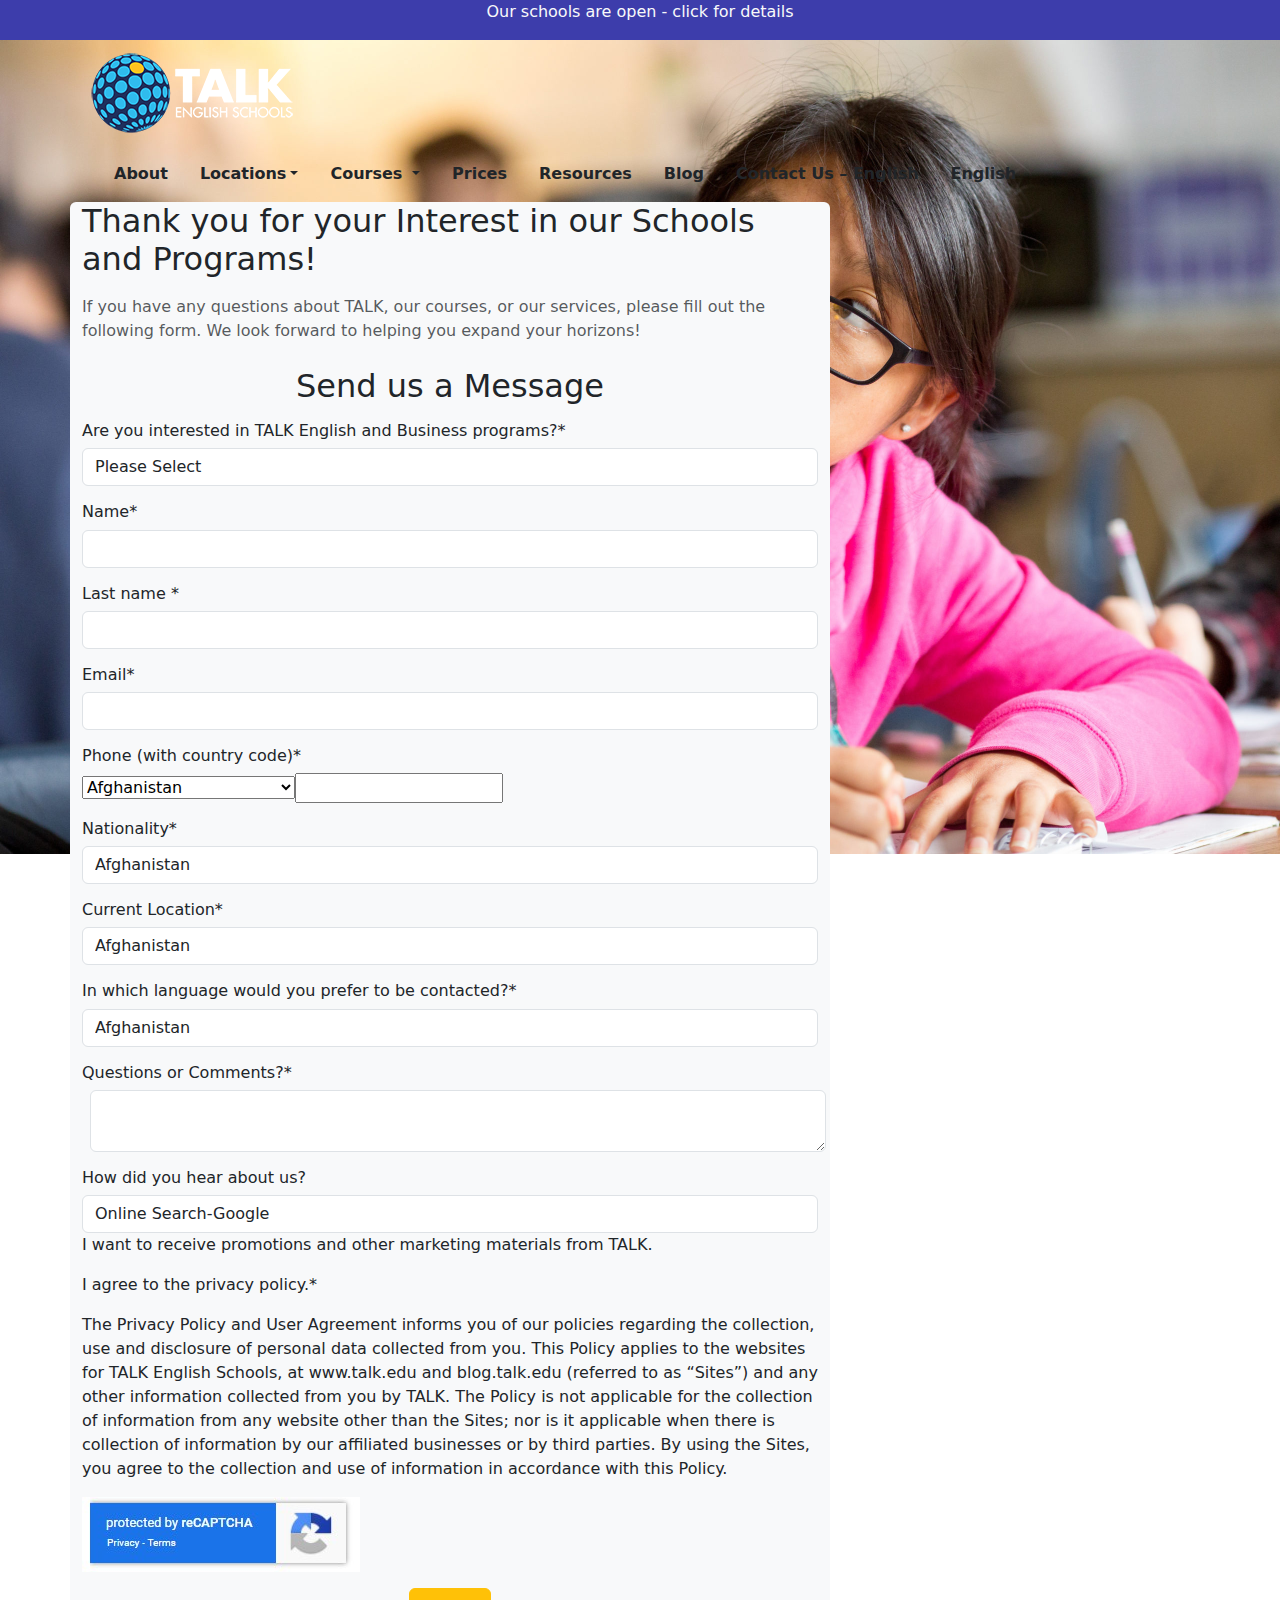
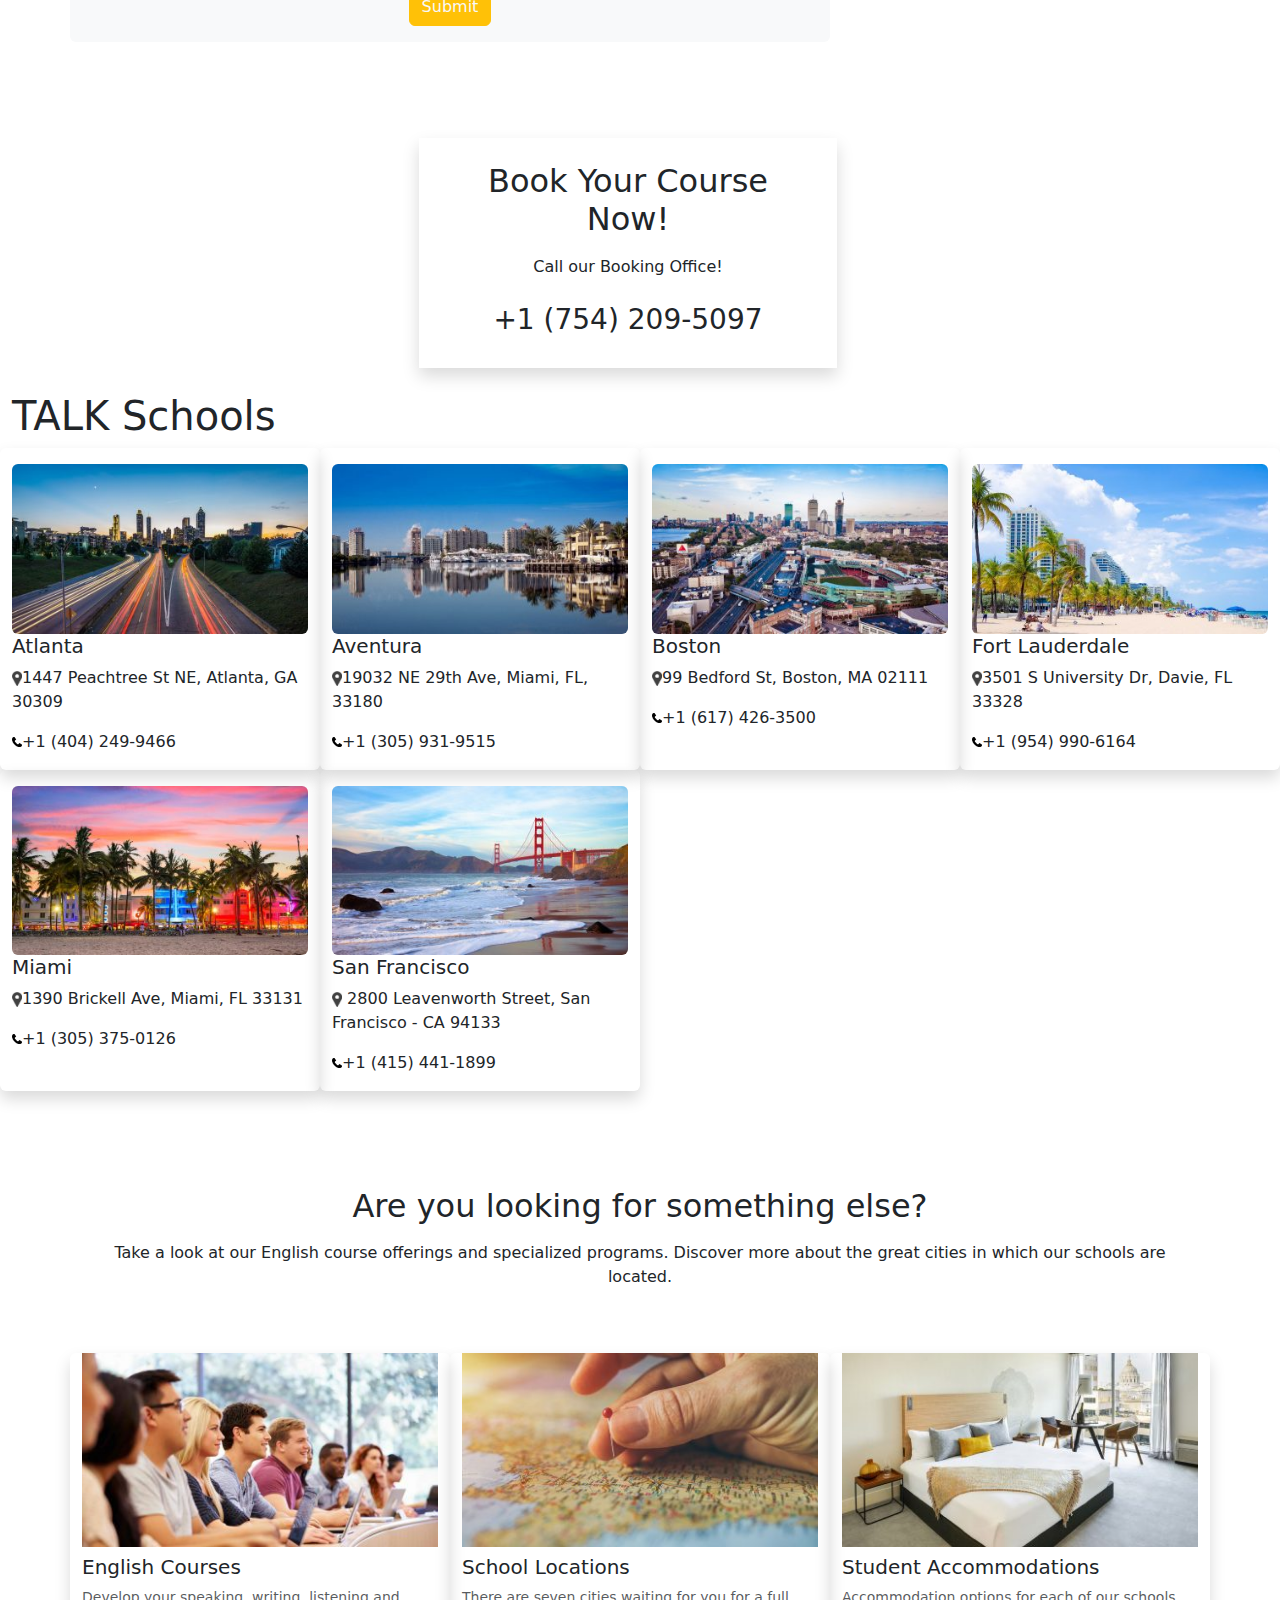
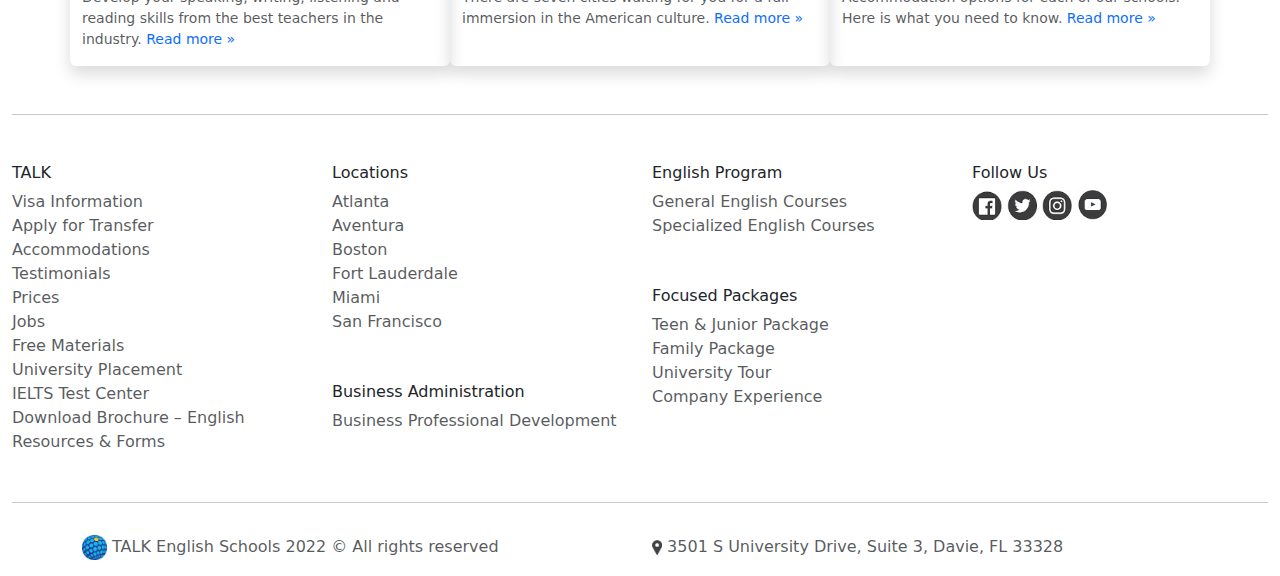
<file: Contact Us – English.html>
<!DOCTYPE html>
<html lang="en">

<head>
    <meta charset="UTF-8">
    <meta name="viewport" content="width=device-width, initial-scale=1.0">
    <title>Contact Us|TALK English Schools</title>
    <link rel="shortcut icon" href="download.jpg" type="image/x-icon">
    <link rel="stylesheet" href="https://cdn.jsdelivr.net/npm/bootstrap@4.6.2/dist/css/bootstrap.min.css"
        integrity="sha384-xOolHFLEh07PJGoPkLv1IbcEPTNtaed2xpHsD9ESMhqIYd0nLMwNLD69Npy4HI+N" crossorigin="anonymous">
    <link href="https://cdn.jsdelivr.net/npm/bootstrap@5.3.0/dist/css/bootstrap.min.css" rel="stylesheet"
        integrity="sha384-9ndCyUaIbzAi2FUVXJi0CjmCapSmO7SnpJef0486qhLnuZ2cdeRhO02iuK6FUUVM" crossorigin="anonymous">

    <link rel="stylesheet" href="https://cdn.jsdelivr.net/npm/bootstrap@5.3.0/dist/css/bootstrap.min.css">
    <link rel="stylesheet" href="Contact Us – English.css">
</head>

<body>
    <div class="container-fluid">
        <div class="row">
            <div class="col-md-12 asd">
                <p class="text-center"><a href="https://www.talk.edu/covid19-updates/" class="text-light">Our schools
                        are open - click for details</a></p>

            </div>

        </div>
        <div class="row">
            <div class="col-md-12 fgh">
                <div class="container">
                    <div class="row">
                        <div class="col-auto">

                            <a href="index.html"> <img src="talk.png" alt="#" class="img-fluid"></a>
                        </div>
                        <div class="col-auto">
                            <nav class="navbar navbar-expand-lg navbar-light">
                                <a href="" class="navbar-brand"></a>
                                <button class="navbar-toggler" type="button" data-toggle="collapse"
                                    data-target="#mycollapse">
                                    <span class="navbar-toggler-icon"></span>
                                </button>
                                <div class="collapse navbar-collapse" id="mycollapse">

                                    <ul class="nav">
                                        <li class="nav-item dropdown">
                                            <a href="about.html" class="nav-link text-dark"><b>About</b></a>
                                        </li>
                                        <li class="nav-item dropdown">
                                            <a href="Locations.html" class="nav-link text-dark dropdown-toggle"
                                                data-toggle="dropdown"><b>Locations</b></a>

                                            <div class="dropdown-menu">
                                                <table>
                                                    <tr>
                                                        <td>
                                                            <a href="#" class="dropdown-item">
                                                                School Locations</a>
                                                            <a href="https://www.talk.edu/english-schools/atlanta/"
                                                                class="dropdown-item">
                                                                Atlanta</a>
                                                            <a href="https://www.talk.edu/english-schools/aventura/"
                                                                class="dropdown-item">
                                                                Aventura</a>
                                                            <a href="https://www.talk.edu/english-schools/boston/"
                                                                class="dropdown-item">
                                                                Boston</a>
                                                            <a href="https://www.talk.edu/english-schools/fort-lauderdale/"
                                                                class="dropdown-item">
                                                                Fort Lauderdale</a>
                                                            <a href="https://www.talk.edu/english-schools/miami/"
                                                                class="dropdown-item">
                                                                Miami</a>
                                                            <a href="https://www.talk.edu/english-schools/san-francisco/"
                                                                class="dropdown-item">
                                                                San Francisco</a>
                                                        </td>
                                                        <td>
                                                            <img src="hgj.jpg" alt="#" class="text-right">
                                                        </td>
                                                    </tr>
                                                </table>
                                            </div>
                                        </li>
                                        <li class="nav-item dropdown">
                                            <a href="index.html" class="nav-link text-dark dropdown-toggle"
                                                data-toggle="dropdown"><b>Courses
                                                </b></a>
                                            <div class="dropdown-menu">
                                                <table>
                                                    <tr>
                                                        <td>
                                                            <a href="#" class="dropdown-item">
                                                                <p><b>English Program</b></p>
                                                            </a>
                                                            <a href="https://www.talk.edu/courses/english-courses/general-english-course-full-time/"
                                                                class="dropdown-item">General English Courses
                                                            </a>
                                                            <a href="https://www.talk.edu/courses/english-courses/specialized-english-courses/"
                                                                class="dropdown-item">Specialized English Courses
                                                            </a>
                                                            <a href="#" class="dropdown-item">-
                                                            </a>
                                                            <a href="https://www.talk.edu/courses/english-courses/"
                                                                class="dropdown-item">view all English Courses »
                                                            </a>
                                                        </td>
                                                        <td>
                                                            <a href="#" class="dropdown-item">
                                                                <p><b>Focused Packages</b></p>
                                                            </a>
                                                            <a href="https://www.talk.edu/courses/packages/junior-vacation-english/"
                                                                class="dropdown-item">Teen & Junior Package
                                                            </a>
                                                            <a href="https://www.talk.edu/courses/packages/family-package/"
                                                                class="dropdown-item">Family Package
                                                            </a>
                                                            <a href="https://www.talk.edu/courses/packages/university-tour/"
                                                                class="dropdown-item">University Tour
                                                            </a>
                                                            <a href="https://www.talk.edu/courses/packages/professional-development-activity/"
                                                                class="dropdown-item">Company Experience</a>
                                                            <a href="#" class="dropdown-item">-</a>
                                                            <a href="https://www.talk.edu/courses/packages/"
                                                                class="dropdown-item">view all Packages »</a>
                                                        </td>
                                                        <td>
                                                            <a href="#" class="dropdown-item">
                                                                <p><b>Business Administration</b></p>
                                                            </a>
                                                            <a href="https://www.talk.edu/courses/business-courses/business-professional-development/"
                                                                class="dropdown-item">Business Professional
                                                                Development</a>
                                                            <a href="#" class="dropdown-item">-</a>
                                                            <a href="https://www.talk.edu/courses/business-courses/"
                                                                class="dropdown-item">view all Business Courses »</a>

                                                        </td>
                                                    </tr>
                                                </table>
                                            </div>
                                        </li>
                                        <li class="nav-item dropdown">
                                            <a href="Prices.html" class="nav-link text-dark"><b>Prices</b></a>
                                        </li>
                                        <li class="nav-item dropdown">
                                            <a href="Resources.html" class="nav-link text-dark"><b>Resources</b></a>
                                        </li>
                                        <li class="nav-item dropdown">
                                            <a href="index.html" class="nav-link text-dark"><b>Blog</b></a>
                                        </li>
                                        <li class="nav-item dropdown">
                                            <a href="Contact Us – English.html" class="nav-link text-dark"><b>Contact
                                                    Us –
                                                    English</b></a>
                                        </li>
                                        <li class="nav-item dropdown">
                                            <a href="index.html" class="nav-link text-dark"><b>English</b></a>
                                        </li>
                                    </ul>
                                </div>
                            </nav>
                        </div>
                        <div class="col-md-8 rounded  bg-light mb-4">
                            <h2>Thank you for your Interest in our Schools and Programs!</h2>
                            <p class="text-muted mt-3">If you have any questions about TALK, our courses, or our
                                services, please fill out the
                                following form. We look forward to helping you expand your horizons!</p>
                            <h2 class="text-center mt-4">Send us a Message</h2>
                            <h6 class="mt-3">Are you interested in TALK English and Business programs?*</h6>
                            <select name="location" class="form-control pl-3" id="">
                                <option value="Please Select">Please Select</option>
                                <option value="You">You</option>
                                <option value="No">No</option>


                            </select>

                            <h6 class="mt-3 ">Name*</h6>
                            <input type="text" name="Name*" class="form-control" id="">
                            <h6 class="mt-3">Last name *</h6>
                            <input type="text" name="Last name*" class="form-control" id="">
                            <h6 class="mt-3">Email*</h6>
                            <input type="text" name="Email*" class="form-control" id="">
                            <h6 class="mt-3">Phone (with country code)*</h6>
                            <select name="location" class="pl-3" id="">
                                <option value="Afghanistan ">Afghanistan</option>
                                <option value="Albania">Albania</option>
                                <option value="Algeria">Algeria</option>
                                <option value="American ">American</option>
                                <option value="Samoa">Samoa</option>
                                <option value="Andorra">Andorra</option>
                                <option value="Angols ">Angols</option>
                                <option value="Anguilla">Anguilla</option>
                                <option value="Antigua and Barbuda">Antigua and Barbuda</option>
                                <option value="Argentina ">Argentina</option>
                                <option value="Armenia">Armenia</option>
                                <option value="Aruba">Aruba</option>
                                <option value="Australia">Australia</option>
                                <option value="Austria(Osterreich)">Austria(Osterreich)</option>
                                <option value="Azerbaijan(Azerbaycan)">Azerbaijan(Azerbaycan)</option>
                                <option value="Babamas">Babamas</option>
                                <option value="Bahrain">Bahrain</option>
                                <option value="Bangladesh">Bangladesh</option>
                                <option value="Barbados">Barbados</option>
                                <option value="Belarus">Belarus</option>
                                <option value="Belgium(Belgie)">Belgium(Belgie)</option>
                                <option value="Belize">Belize</option>
                                <option value="Benin(Benin)">Benin(Benin)</option>
                                <option value="Bermuda">Bermuda</option>
                                <option value="Bernuda">Bernuda</option>
                                <option value="Bhutan">Bhutan</option>
                                <option value="Chile">Chile</option>
                                <option value="+91"><input type="text" name="+91" id="" class="ml-2"></option>
                            </select>
                            <h6 class="mt-3">Nationality*</h6>
                            <select name="Please Select" class="pl-3 form-control" id="">
                                <option value="Afghanistan ">Afghanistan</option>
                                <option value="Albania">Albania</option>
                                <option value="Algeria">Algeria</option>
                                <option value="American ">American</option>
                                <option value="Samoa">Samoa</option>
                                <option value="Andorra">Andorra</option>
                                <option value="Angols ">Angols</option>
                                <option value="Anguilla">Anguilla</option>
                                <option value="Antigua and Barbuda">Antigua and Barbuda</option>
                                <option value="Argentina ">Argentina</option>
                                <option value="Armenia">Armenia</option>
                                <option value="Aruba">Aruba</option>
                                <option value="Australia">Australia</option>
                                <option value="Austria(Osterreich)">Austria(Osterreich)</option>
                                <option value="Azerbaijan(Azerbaycan)">Azerbaijan(Azerbaycan)</option>
                                <option value="Babamas">Babamas</option>
                                <option value="Bahrain">Bahrain</option>
                                <option value="Bangladesh">Bangladesh</option>
                                <option value="Barbados">Barbados</option>
                                <option value="Belarus">Belarus</option>
                                <option value="Belgium(Belgie)">Belgium(Belgie)</option>
                                <option value="Belize">Belize</option>
                                <option value="Benin(Benin)">Benin(Benin)</option>
                                <option value="Bermuda">Bermuda</option>
                                <option value="Bernuda">Bernuda</option>
                                <option value="Bhutan">Bhutan</option>
                                <option value="Chile">Chile</option>

                            </select>
                            <h6 class="mt-3">Current Location*</h6>
                            <select name="Please Select" class="pl-3 form-control" id="">
                                <option value="Afghanistan ">Afghanistan</option>
                                <option value="Albania">Albania</option>
                                <option value="Algeria">Algeria</option>
                                <option value="American ">American</option>
                                <option value="Samoa">Samoa</option>
                                <option value="Andorra">Andorra</option>
                                <option value="Angols ">Angols</option>
                                <option value="Anguilla">Anguilla</option>
                                <option value="Antigua and Barbuda">Antigua and Barbuda</option>
                                <option value="Argentina ">Argentina</option>
                                <option value="Armenia">Armenia</option>
                                <option value="Aruba">Aruba</option>
                                <option value="Australia">Australia</option>
                                <option value="Austria(Osterreich)">Austria(Osterreich)</option>
                                <option value="Azerbaijan(Azerbaycan)">Azerbaijan(Azerbaycan)</option>
                                <option value="Babamas">Babamas</option>
                                <option value="Bahrain">Bahrain</option>
                                <option value="Bangladesh">Bangladesh</option>
                                <option value="Barbados">Barbados</option>
                                <option value="Belarus">Belarus</option>
                                <option value="Belgium(Belgie)">Belgium(Belgie)</option>
                                <option value="Belize">Belize</option>
                                <option value="Benin(Benin)">Benin(Benin)</option>
                                <option value="Bermuda">Bermuda</option>
                                <option value="Bernuda">Bernuda</option>
                                <option value="Bhutan">Bhutan</option>
                                <option value="Chile">Chile</option>

                            </select>
                            <h6 class="mt-3">In which language would you prefer to be contacted?*</h6>
                            <select name="Please Select" class="pl-3 form-control" id="">
                                <option value="Afghanistan ">Afghanistan</option>
                                <option value="Albania">Albania</option>
                                <option value="Algeria">Algeria</option>
                                <option value="American ">American</option>
                                <option value="Samoa">Samoa</option>
                                <option value="Andorra">Andorra</option>
                                <option value="Angols ">Angols</option>
                                <option value="Anguilla">Anguilla</option>
                                <option value="Antigua and Barbuda">Antigua and Barbuda</option>
                                <option value="Argentina ">Argentina</option>
                                <option value="Armenia">Armenia</option>
                                <option value="Aruba">Aruba</option>
                                <option value="Australia">Australia</option>
                                <option value="Austria(Osterreich)">Austria(Osterreich)</option>
                                <option value="Azerbaijan(Azerbaycan)">Azerbaijan(Azerbaycan)</option>
                                <option value="Babamas">Babamas</option>
                                <option value="Bahrain">Bahrain</option>
                                <option value="Bangladesh">Bangladesh</option>
                                <option value="Barbados">Barbados</option>
                                <option value="Belarus">Belarus</option>
                                <option value="Belgium(Belgie)">Belgium(Belgie)</option>
                                <option value="Belize">Belize</option>
                                <option value="Benin(Benin)">Benin(Benin)</option>
                                <option value="Bermuda">Bermuda</option>
                                <option value="Bernuda">Bernuda</option>
                                <option value="Bhutan">Bhutan</option>
                                <option value="Chile">Chile</option>

                            </select>
                            <h6 class="mt-3">Questions or Comments?*</h6>
                            <textarea name="" id="" class="form-control m-2" placeholder=""></textarea>
                            <h6 class="mt-3">How did you hear about us?</h6>
                            <select name="Please Select" class="pl-3 form-control" id="">
                                <option value="Online Search-Google">Online Search-Google</option>
                                <option value="Online Search-Bing">Online Search-Bing</option>
                                <option value="E-mail from TALK">E-mail from TALK</option>
                                <option value="TALK's Facebook page">TALK's Facebook page</option>
                                <option value="A Friend">A Friend</option>
                                <option value="A Family member">A Family member</option>
                                <option value="A website">A website</option>
                                <option value="An Agent">An Agent</option>
                                <option value="College,teacher or Colleagues">College,teacher or Colleagues</option>
                                <option value="Expo,fair or event">Expo,fair or event</option>
                                <option value="Other">Other</option>
                            </select>
                            <p>I want to receive promotions and other marketing materials from TALK. </p>
                            <p>I agree to the privacy policy.*</p>
                            <p>The Privacy Policy and User Agreement informs you of our policies regarding the
                                collection, use and disclosure of personal data collected from you. This Policy applies
                                to the websites for TALK English Schools, at www.talk.edu and blog.talk.edu (referred to
                                as “Sites”) and any other information collected from you by TALK. The Policy is not
                                applicable for the collection of information from any website other than the Sites; nor
                                is it applicable when there is collection of information by our affiliated businesses or
                                by third parties. By using the Sites, you agree to the collection and use of information
                                in accordance with this Policy.</p>
                            <img src="pro.jpg" alt="#" class="img-fluid">
                            <center>
                                <p class="text-light mt-3 btn btn-warning">Submit</p>
                            </center>
                        </div>

                    </div>
                </div>
            </div>

            <div class="row mt-5">
                <div class="col-md-4">

                </div>
                <div class="col-md-4 text-center shadow mt-4 mb-4 p-4">
                    <h2>Book Your Course Now!</h2>
                    <p class="mt-3">Call our Booking Office!</p>
                    <h3 class="mt-4">+1 (754) 209-5097</h3>
                </div>
            </div>
        </div>

        <div class="row ml-5 pl-5">
            <div class="col-md-12">
                <h1>TALK Schools</h1>

            </div>
        </div>
        <div class="row ml-5 pl-5 mr-5 pr-5">
            <div class="col-md-3   shadow rounded">
                <a href="https://www.talk.edu/english-schools/atlanta/"><img src="4.jpg" alt="#"
                        class="img-fluid mt-3 rounded"></a>
                <a href="https://www.talk.edu/english-schools/atlanta/">
                    <h5 class="text-dark">Atlanta</h5>
                </a>
                <p> <img src="lo.jpg" alt="#" class="img-fluid mr-2" width="10px" height="10px">1447
                    Peachtree St NE, Atlanta, GA 30309</p>
                <p><img src="coll.png" alt="#" class="img-fluid" width="10px" height="10px">+1 (404)
                    249-9466</p>
            </div>
            <div class="col-md-3  border-secondary shadow rounded">
                <a href="https://www.talk.edu/english-schools/aventura/"><img src="7.jpg" alt="#"
                        class="img-fluid mt-3 rounded"></a>
                <a href="https://www.talk.edu/english-schools/aventura/">
                    <h5 class="text-dark">Aventura</h5>
                </a>
                <p> <img src="lo.jpg" alt="#" class="img-fluid mr-2" width="10px" height="10px">19032 NE 29th Ave,
                    Miami, FL, 33180</p>
                <p><img src="coll.png" alt="#" class="img-fluid" width="10px" height="10px">+1 (305) 931-9515</p>
            </div>
            <div class="col-md-3  border-secondary shadow rounded">
                <a href="https://www.talk.edu/english-schools/boston/"><img src="1.jpg" alt="#"
                        class="img-fluid mt-3 rounded"></a>
                <a href="https://www.talk.edu/english-schools/boston/">
                    <h5 class="text-dark">Boston</h5>
                </a>
                <p> <img src="lo.jpg" alt="#" class="img-fluid mr-2" width="10px" height="10px">99 Bedford St,
                    Boston, MA 02111
                </p>
                <p><img src="coll.png" alt="#" class="img-fluid" width="10px" height="10px">+1 (617) 426-3500</p>
            </div>
            <div class="col-md-3  border-secondary shadow rounded">
                <a href="https://www.talk.edu/english-schools/fort-lauderdale/"><img src="3.jpg" alt="#"
                        class="img-fluid mt-3 rounded"></a>
                <a href="https://www.talk.edu/english-schools/fort-lauderdale/">
                    <h5 class="text-dark">Fort Lauderdale</h5>
                </a>
                <p> <img src="lo.jpg" alt="#" class="img-fluid mr-2" width="10px" height="10px">3501 S University
                    Dr, Davie, FL 33328</p>
                <p><img src="coll.png" alt="#" class="img-fluid" width="10px" height="10px">+1 (954) 990-6164</p>
            </div>

        </div>
        <div class="row ml-5 pl-5">
            <div class="col-md-3  border-secondary shadow rounded">
                <a href="https://www.talk.edu/english-schools/miami/"><img src="2.jpg" alt="#"
                        class="img-fluid mt-3 rounded"></a>
                <a href="https://www.talk.edu/english-schools/miami/">
                    <h5 class="text-dark">Miami</h5>
                </a>
                <p> <img src="lo.jpg" alt="#" class="img-fluid mr-2" width="10px" height="10px">1390 Brickell Ave,
                    Miami, FL 33131</p>
                <p><img src="coll.png" alt="#" class="img-fluid" width="10px" height="10px">+1 (305) 375-0126</p>
            </div>
            <div class="col-md-3  border-secondary shadow rounded">
                <a href="https://www.talk.edu/english-schools/san-francisco/"><img src="11.jpg" alt="#"
                        class="img-fluid mt-3 rounded"></a>
                <a href="https://www.talk.edu/english-schools/san-francisco/">
                    <h5 class="text-dark">San Francisco</h5>
                </a>
                <p> <img src="lo.jpg" alt="#" class="img-fluid mr-2" width="10px" height="10px">
                    2800 Leavenworth Street, San Francisco - CA 94133</p>
                <p><img src="coll.png" alt="#" class="img-fluid" width="10px" height="10px">+1 (415) 441-1899</p>
            </div>

        </div>
        <div class="container">
            <div class="row text-center">
                <div class="col-md-12">
                    <h2 class="mt-5 pt-5">Are you looking for something else?</h2>
                    <p class="mt-3">Take a look at our English course offerings and specialized programs. Discover more
                        about the
                        great cities in which our schools are located.</p>
                </div>
            </div>
        </div>
        <div class="container">
            <div class="row mt-5">
                <div class="col-md-4  shadow rounded">
                    <a href="https://www.talk.edu/courses/english-courses/"> <img src="stu.jpg" alt="#"
                            class="img-fluid"></a>

                    <h5 class="mt-2"><a href="https://www.talk.edu/courses/english-courses/" class="text-dark">English
                            Courses</a></h5>
                    <small>
                        <p class="text-muted">Develop your speaking, writing, listening and reading skills from the best
                            teachers in the
                            industry.<a href="https://www.talk.edu/courses/english-courses/"> Read more »</a></p>
                    </small>
                </div>
                <div class="col-md-4  shadow rounded">
                    <a href="https://www.talk.edu/english-schools/"><img src="kil.jpg" alt="#" class="img-fluid"></a>

                    <h5 class="mt-2"><a href="https://www.talk.edu/english-schools/" class="text-dark">School
                            Locations</a></h5>
                    <small>
                        <p class="text-muted">There are seven cities waiting for you for a full immersion in the
                            American
                            culture. <a href="https://www.talk.edu/english-schools/"> Read more »</a></p>
                    </small>
                </div>
                <div class="col-md-4  shadow rounded">
                    <a href="https://www.talk.edu/accommodations/"> <img src="bed.jpg" alt="#" class="img-fluid"></a>

                    <h5 class="mt-2"><a href="https://www.talk.edu/accommodations/" class="text-dark">Student
                            Accommodations</a></h5>
                    <small>
                        <p class="text-muted">Accommodation options for each of our schools. Here is what you need to
                            know.<a href="https://www.talk.edu/accommodations/"> Read more »</a></p>
                    </small>
                </div>
            </div>
        </div>
        <hr class="mt-5">

        <div class="row ml-5 pl-5 mt-5">
            <div class="col-md-3 r">
                <h6>TALK</h6>
                <a href="https://www.talk.edu/visa-information/" class="text-muted">Visa Information</a><br>
                <a href="https://www.talk.edu/apply-for-transfer-information/" class="text-muted">Apply for
                    Transfer</a><br>
                <a href="https://www.talk.edu/accommodations/" class="text-muted">Accommodations</a><br>
                <a href="https://www.talk.edu/testimonials/" class="text-muted">Testimonials</a><br>
                <a href="https://www.talk.edu/program-fees-and-application/" class="text-muted">Prices</a><br>
                <a href="https://www.talk.edu/jobs/" class="text-muted">Jobs</a><br>
                <a href="https://www.talk.edu/free-resources/" class="text-muted">Free Materials</a><br>
                <a href="https://www.talk.edu/university-placement-service/" class="text-muted">University
                    Placement</a><br>
                <a href="https://www.talk.edu/ielts/" class="text-muted">IELTS Test Center</a><br>
                <a href="https://www.talk.edu/talk-download-brochure/" class="text-muted">Download Brochure –
                    English</a><br>
                <a href="https://www.talk.edu/resources-forms/" class="text-muted">Resources & Forms</a><br>
            </div>
            <div class="col-md-3 r">
                <h6>Locations</h6>
                <a href="https://www.talk.edu/english-schools/atlanta/" class="text-muted">Atlanta</a><br>
                <a href="https://www.talk.edu/english-schools/aventura/" class="text-muted">Aventura</a><br>
                <a href="https://www.talk.edu/english-schools/boston/" class="text-muted">Boston</a><br>
                <a href="https://www.talk.edu/english-schools/fort-lauderdale/" class="text-muted">Fort
                    Lauderdale</a><br>
                <a href="https://www.talk.edu/english-schools/miami/" class="text-muted">Miami</a><br>
                <a href="https://www.talk.edu/english-schools/san-francisco/" class="text-muted">San Francisco</a><br>
                <h6 class="mt-5">Business Administration</h6>
                <a href="https://www.talk.edu/courses/business-courses/business-professional-development/"
                    class="text-muted">Business Professional Development</a><br>
            </div>
            <div class="col-md-3 r">
                <h6>English Program</h6>
                <a href="https://www.talk.edu/courses/english-courses/general-english-course-full-time/"
                    class="text-muted">General English Courses</a><br>
                <a href="https://www.talk.edu/courses/english-courses/specialized-english-courses/"
                    class="text-muted">Specialized English Courses</a><br>
                <h6 class="mt-5">Focused Packages</h6>
                <a href="https://www.talk.edu/courses/packages/junior-vacation-english/" class="text-muted">Teen &
                    Junior Package</a><br>
                <a href="https://www.talk.edu/courses/packages/family-package/" class="text-muted">Family
                    Package</a><br>
                <a href="https://www.talk.edu/courses/packages/university-tour/" class="text-muted">University
                    Tour</a><br>
                <a href="https://www.talk.edu/courses/packages/professional-development-activity/"
                    class="text-muted">Company Experience</a><br>
            </div>
            <div class="col-md-3 r">
                <h6>Follow Us</h6>
                <a href="https://www.facebook.com/TalkEnglishSchools"><img src="fac.jpg" alt="#" class="img-fluid"
                        width="30px" height="40px"></a>
                <a href="https://twitter.com/TALKEngSchools"><img src="gh.jpg" alt="#" class="img-fluid" width="30px"
                        height="40px"></a>
                <a href="https://www.instagram.com/talkenglishschools"><img src="int.jpg" alt="#" class="img-fluid"
                        width="30px" height="40px"></a>
                <a href="https://www.youtube.com/c/TALKEnglishSchools"><img src="you.jpg" alt="#" class="img-fluid"
                        width="30px" height="40px"></a>
            </div>

        </div>
        <hr class="mt-5">
        <div class="container">
            <div class="row">
                <div class="col-md-6  mt-3">
                    <p class="text-muted"><img src="download.jpg" alt="#" class="img-fluid" width="25px" height="35px">
                        TALK English Schools 2022 © All rights reserved</p>

                </div>
                <div class="col-md-6 mt-3">
                    <p class="text-muted text-right"><img src="lo.jpg" alt="#" class="img-fluid" width="10px"
                            height="7px">
                        3501 S University Drive, Suite 3, Davie, FL 33328</p>

                </div>
            </div>


        </div>

    </div>




</body>
<script src="https://cdn.jsdelivr.net/npm/jquery@3.5.1/dist/jquery.slim.min.js"
    integrity="sha384-DfXdz2htPH0lsSSs5nCTpuj/zy4C+OGpamoFVy38MVBnE+IbbVYUew+OrCXaRkfj"
    crossorigin="anonymous"></script>
<script src="https://cdn.jsdelivr.net/npm/bootstrap@4.6.2/dist/js/bootstrap.bundle.min.js"
    integrity="sha384-Fy6S3B9q64WdZWQUiU+q4/2Lc9npb8tCaSX9FK7E8HnRr0Jz8D6OP9dO5Vg3Q9ct"
    crossorigin="anonymous"></script>

</html>
</file>
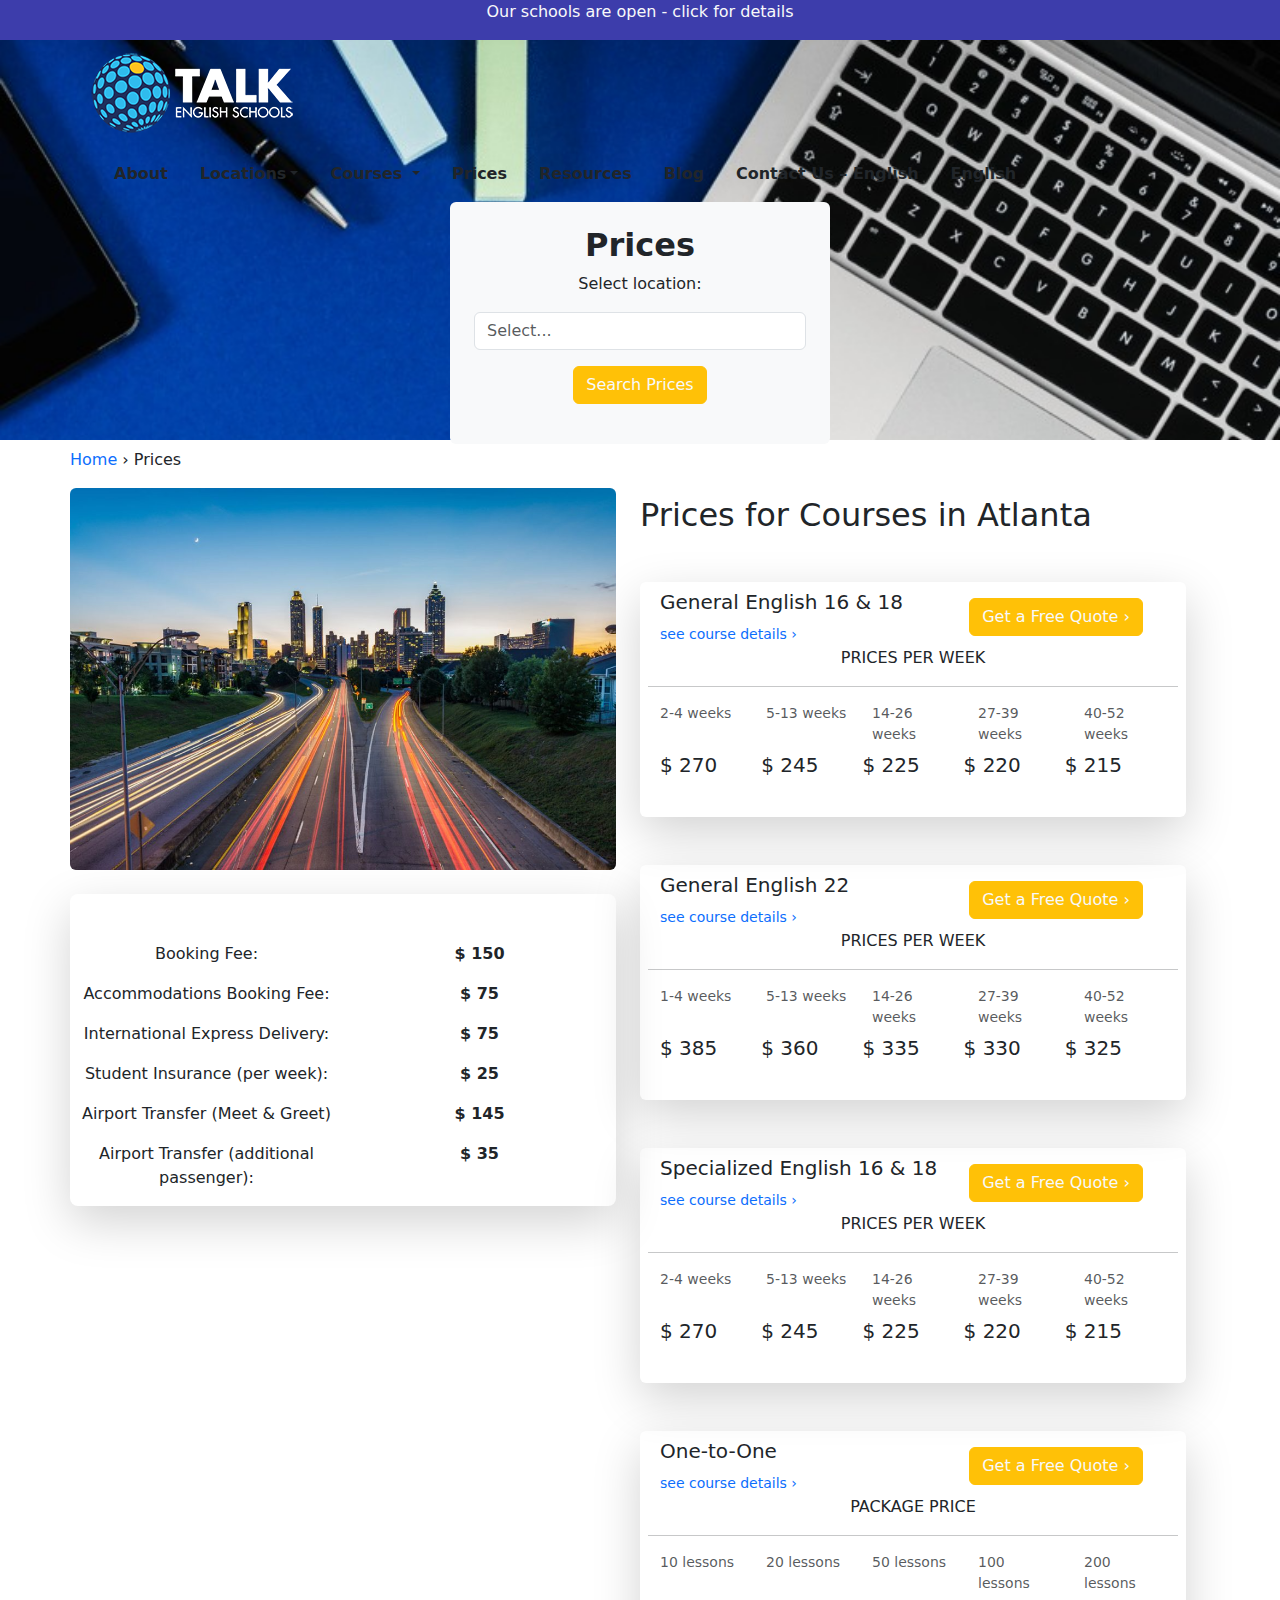
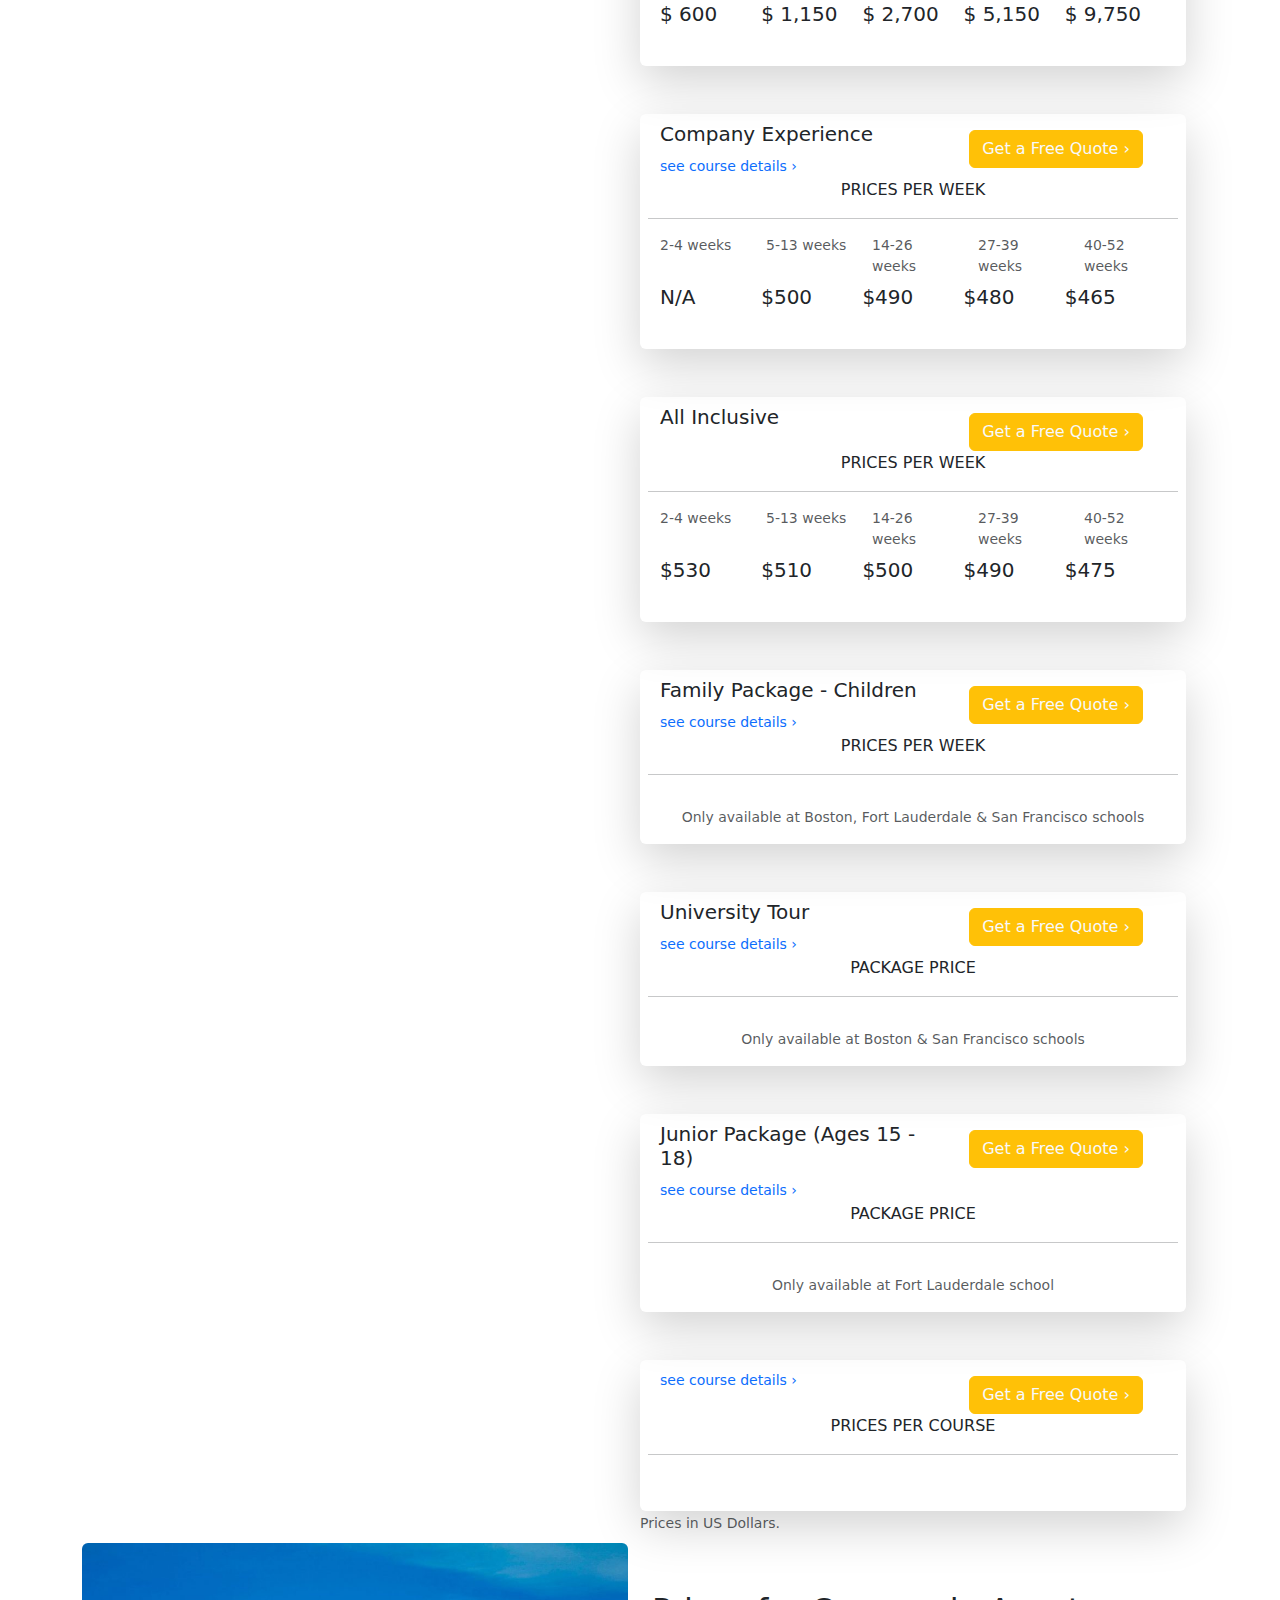
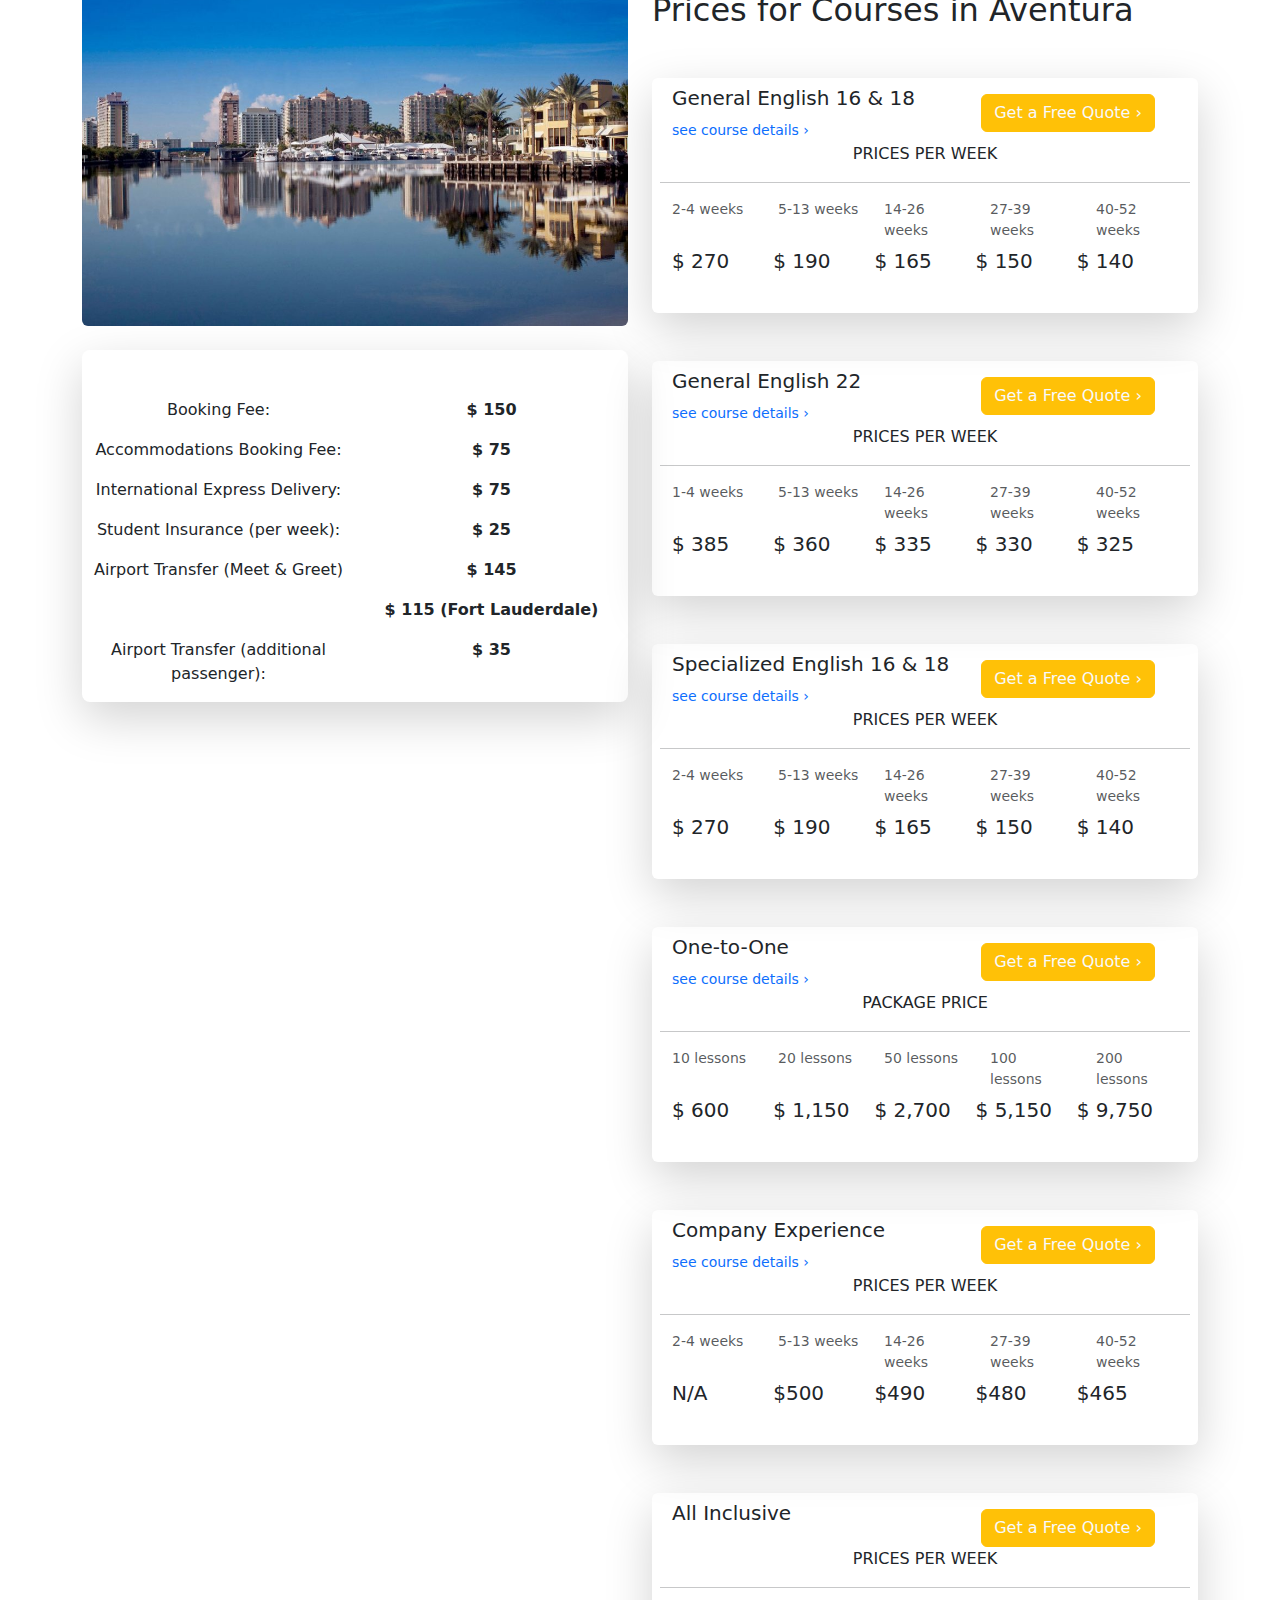
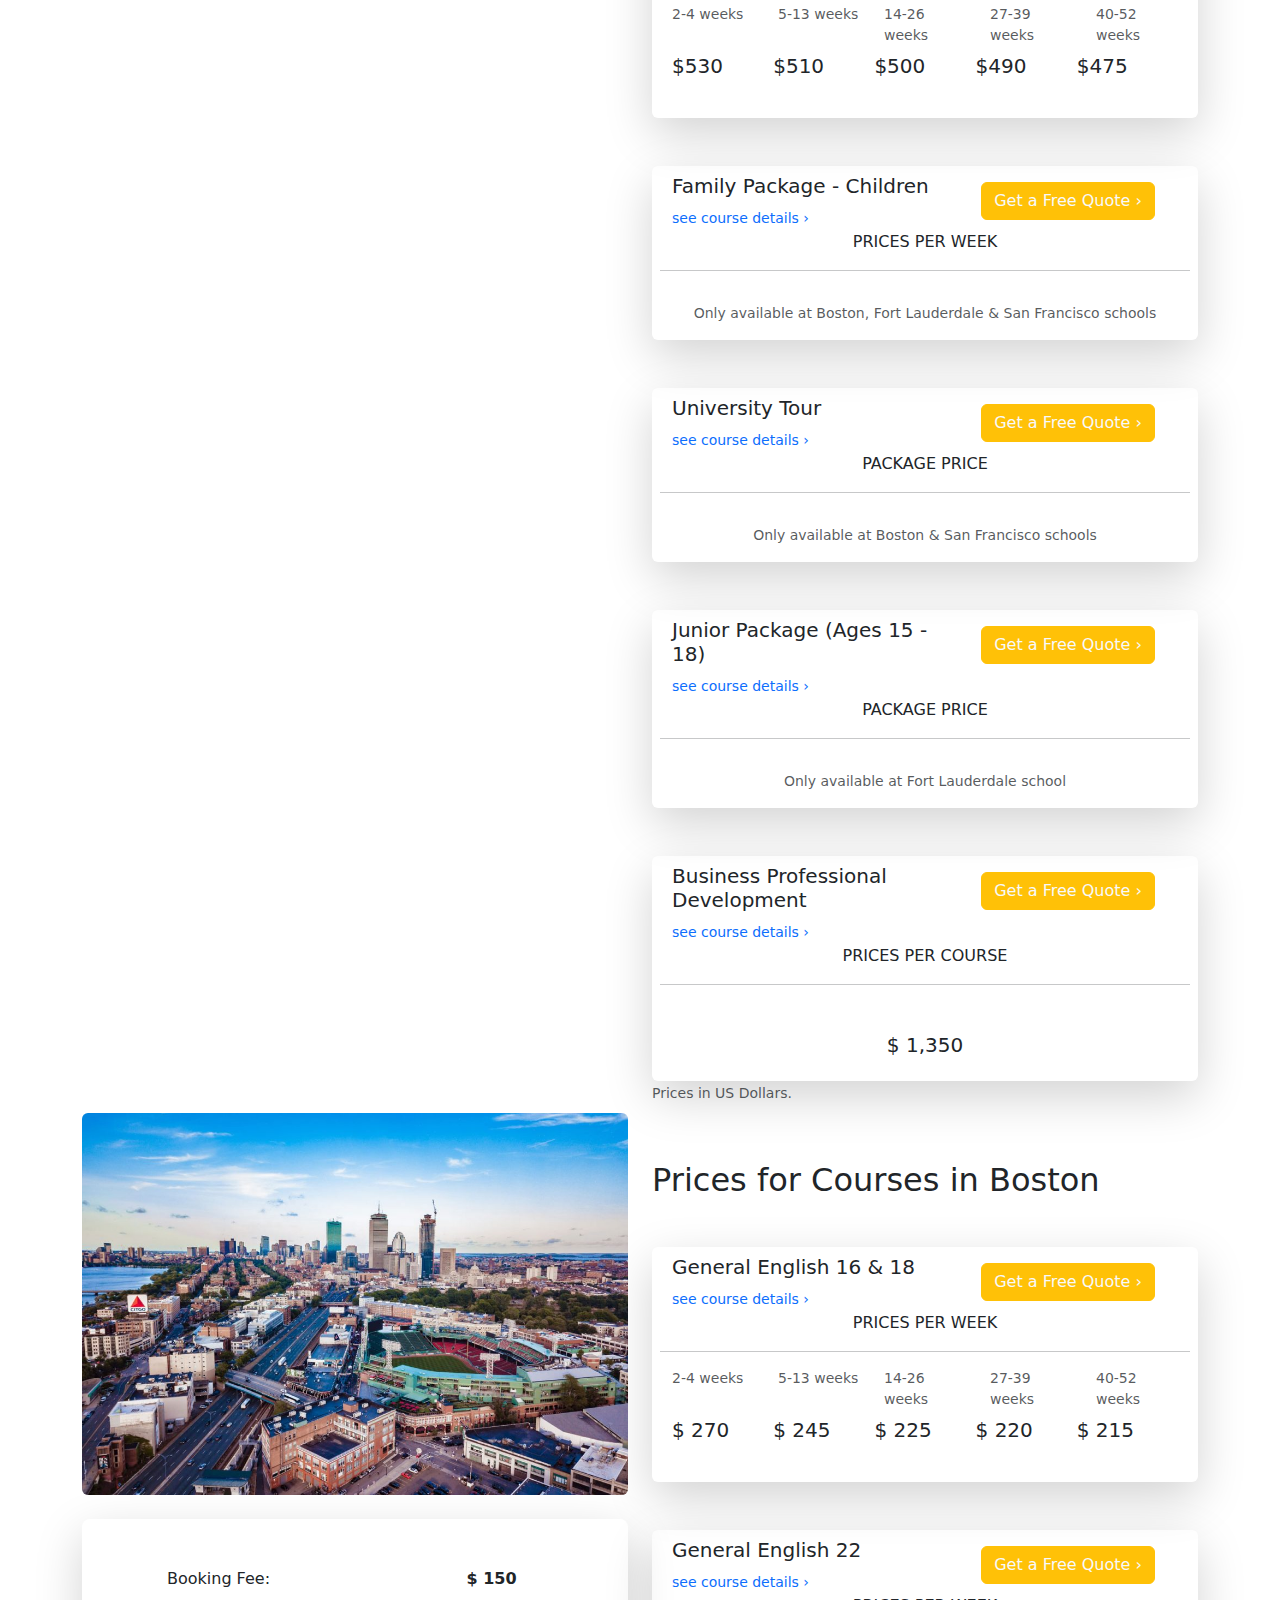
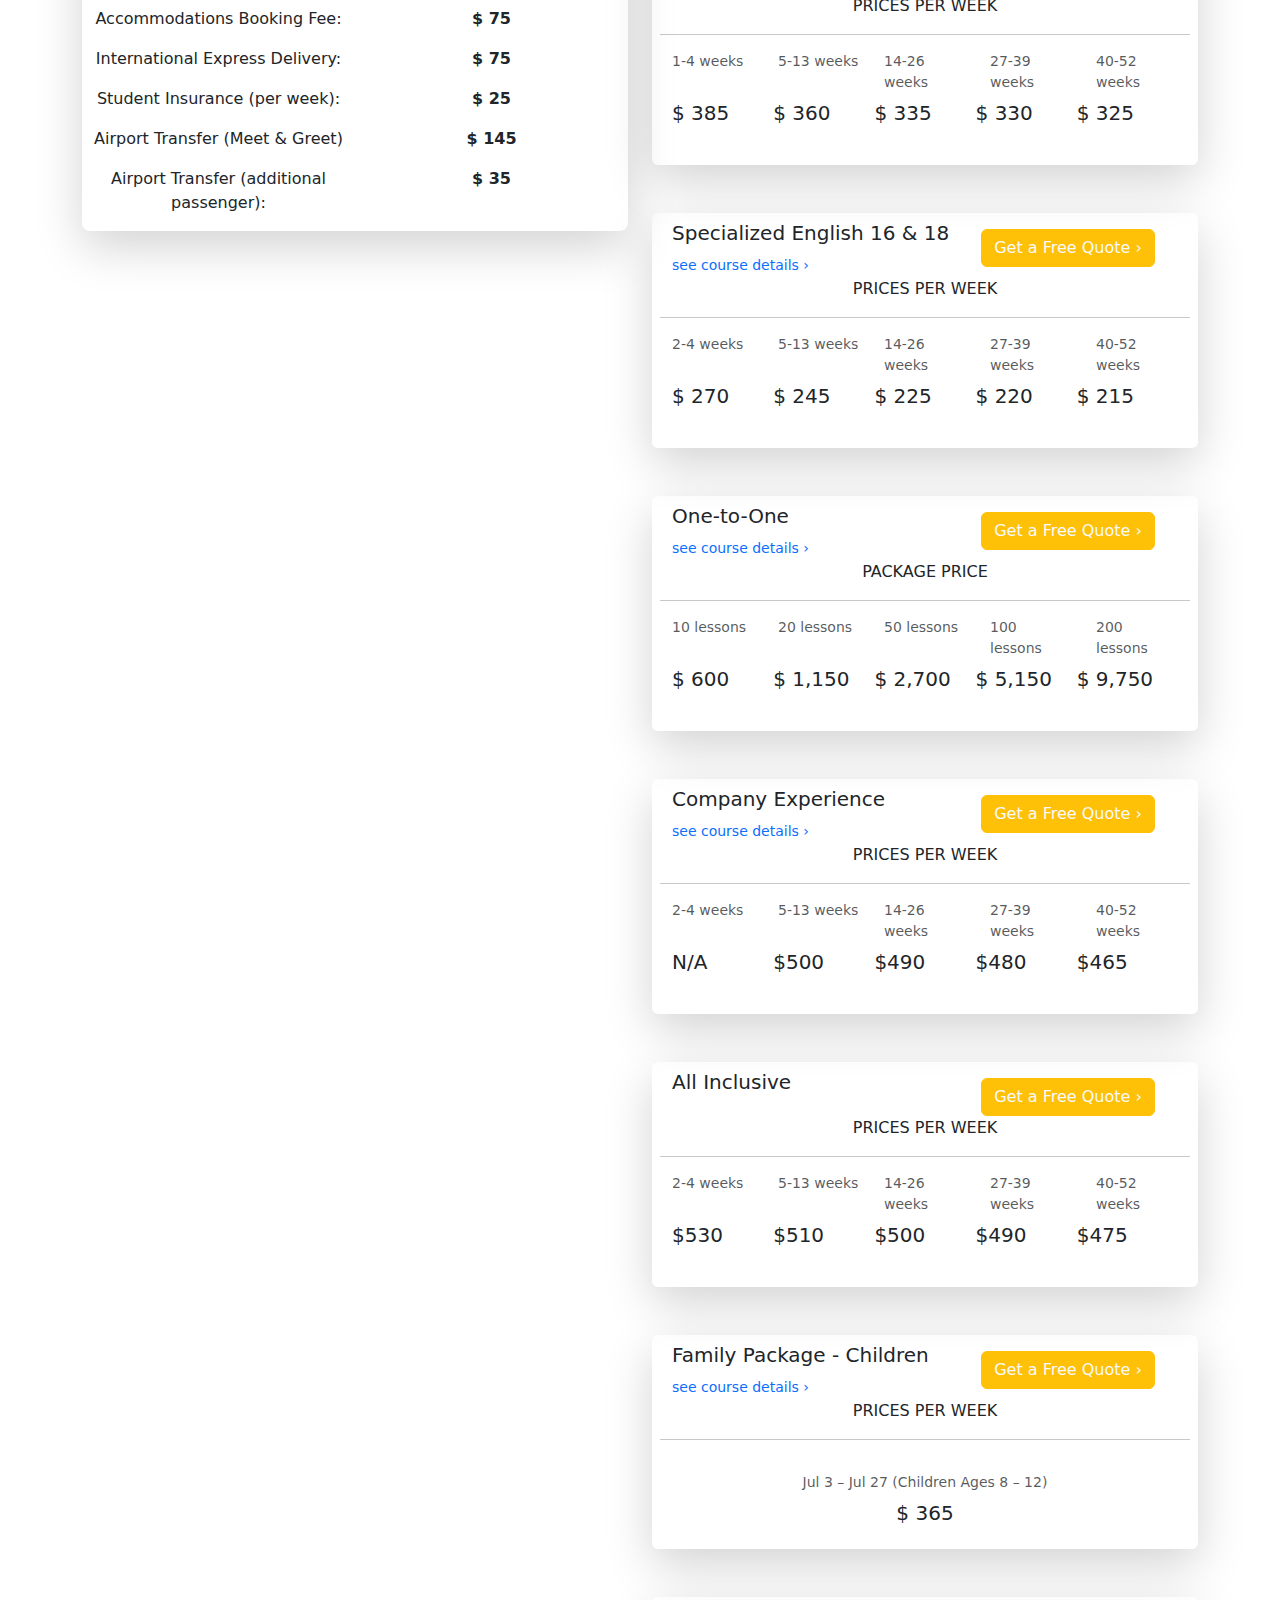
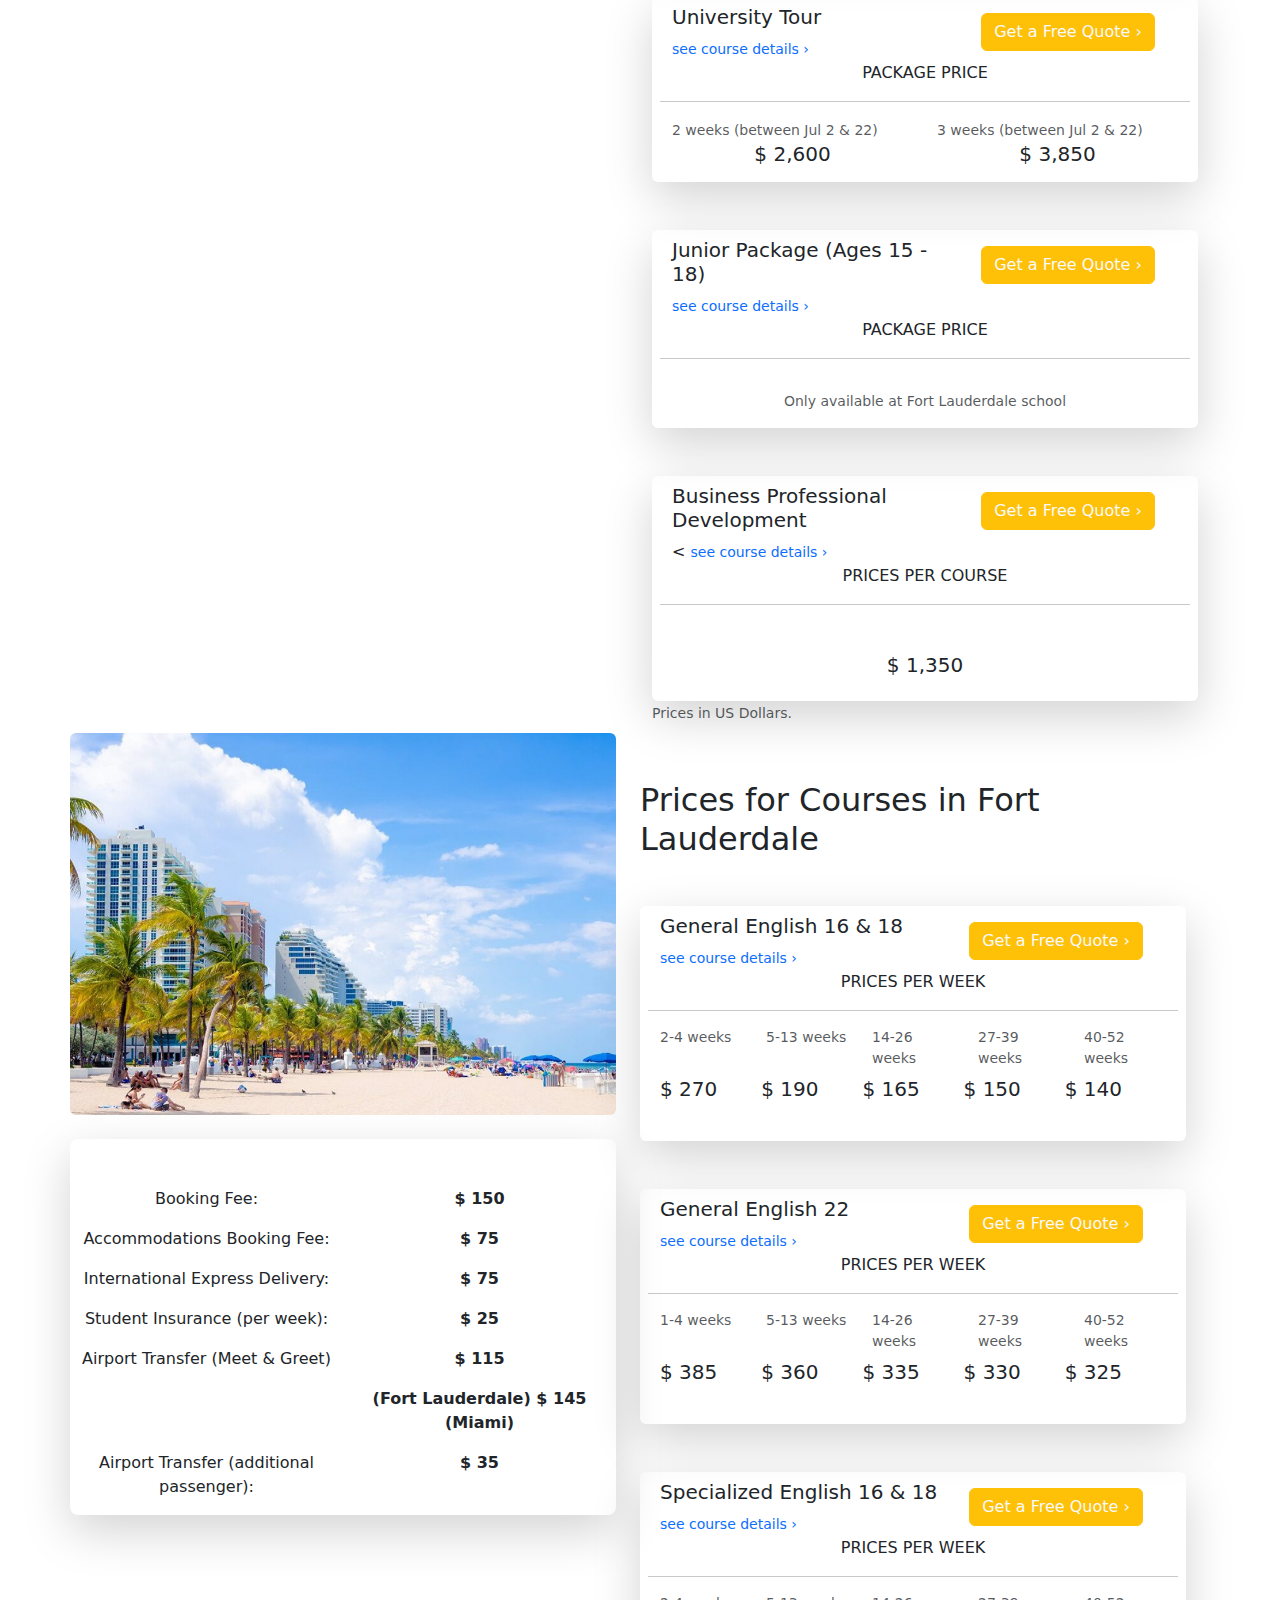
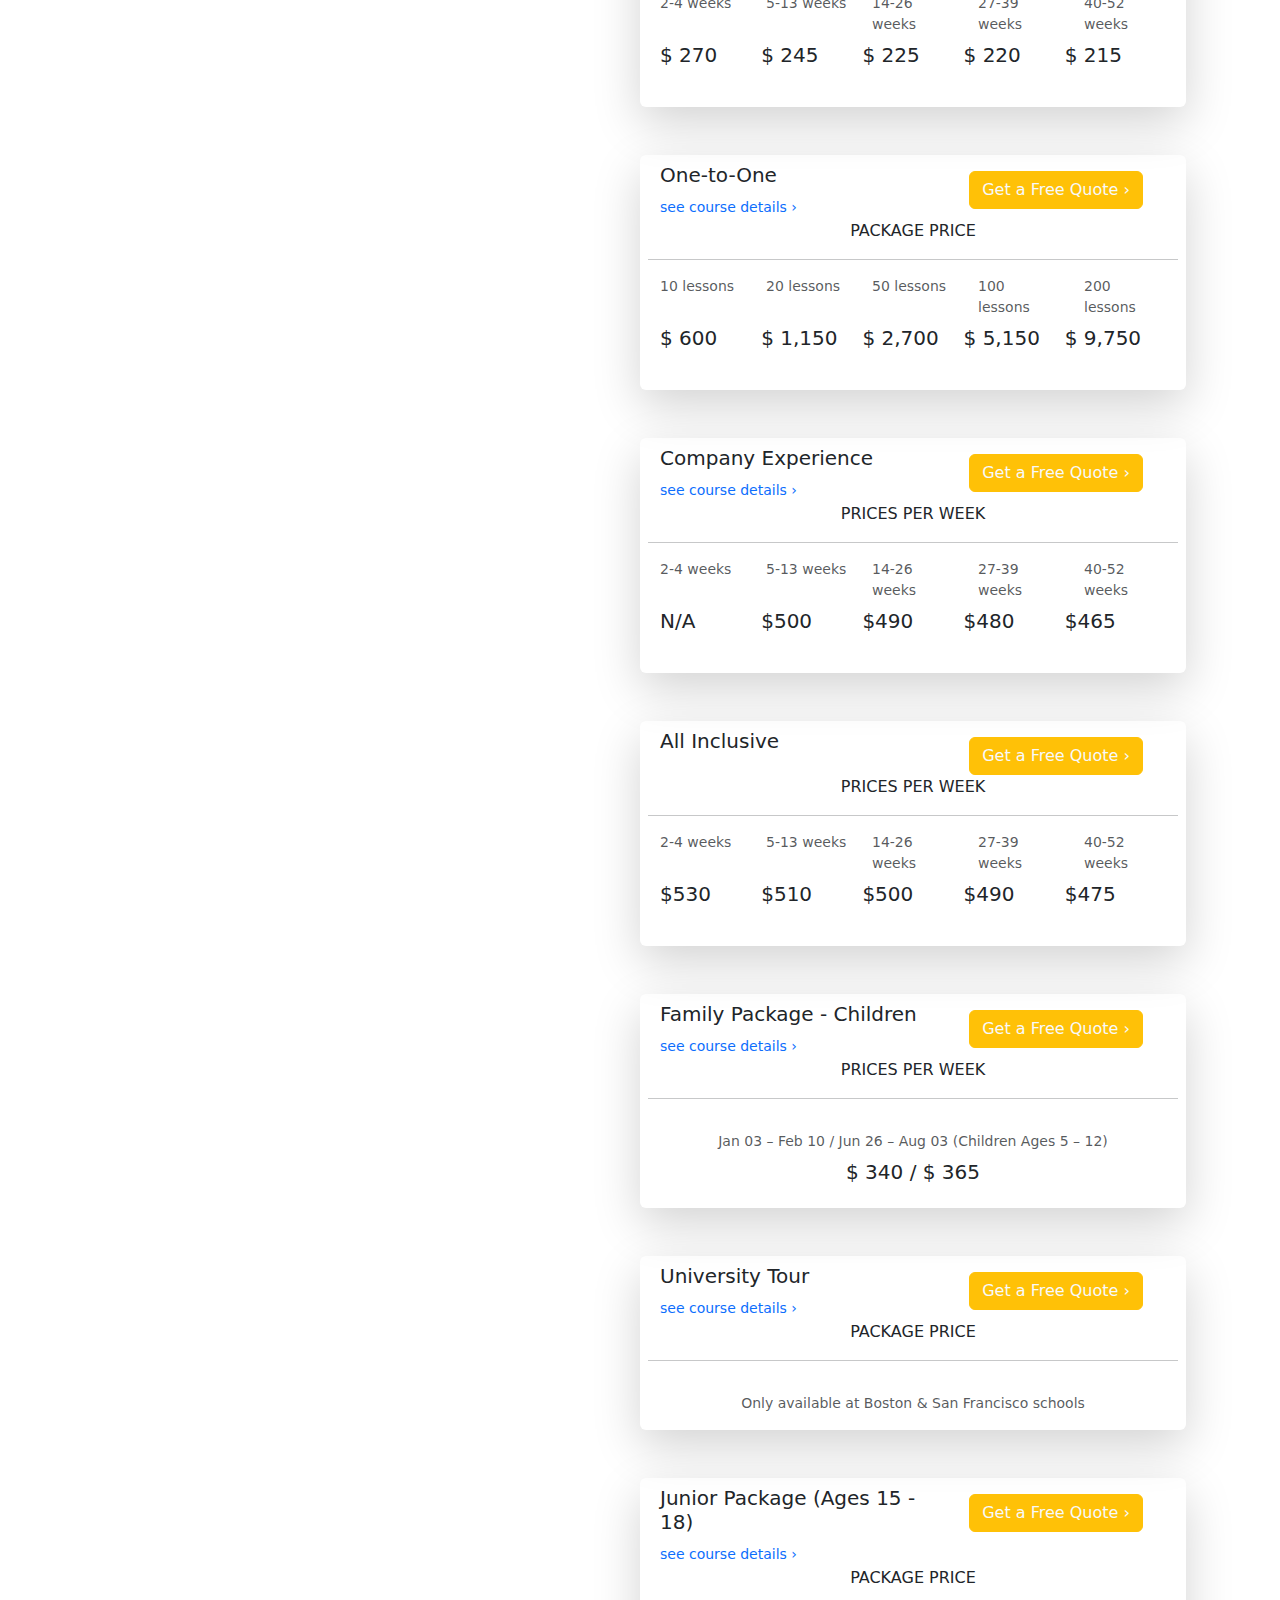
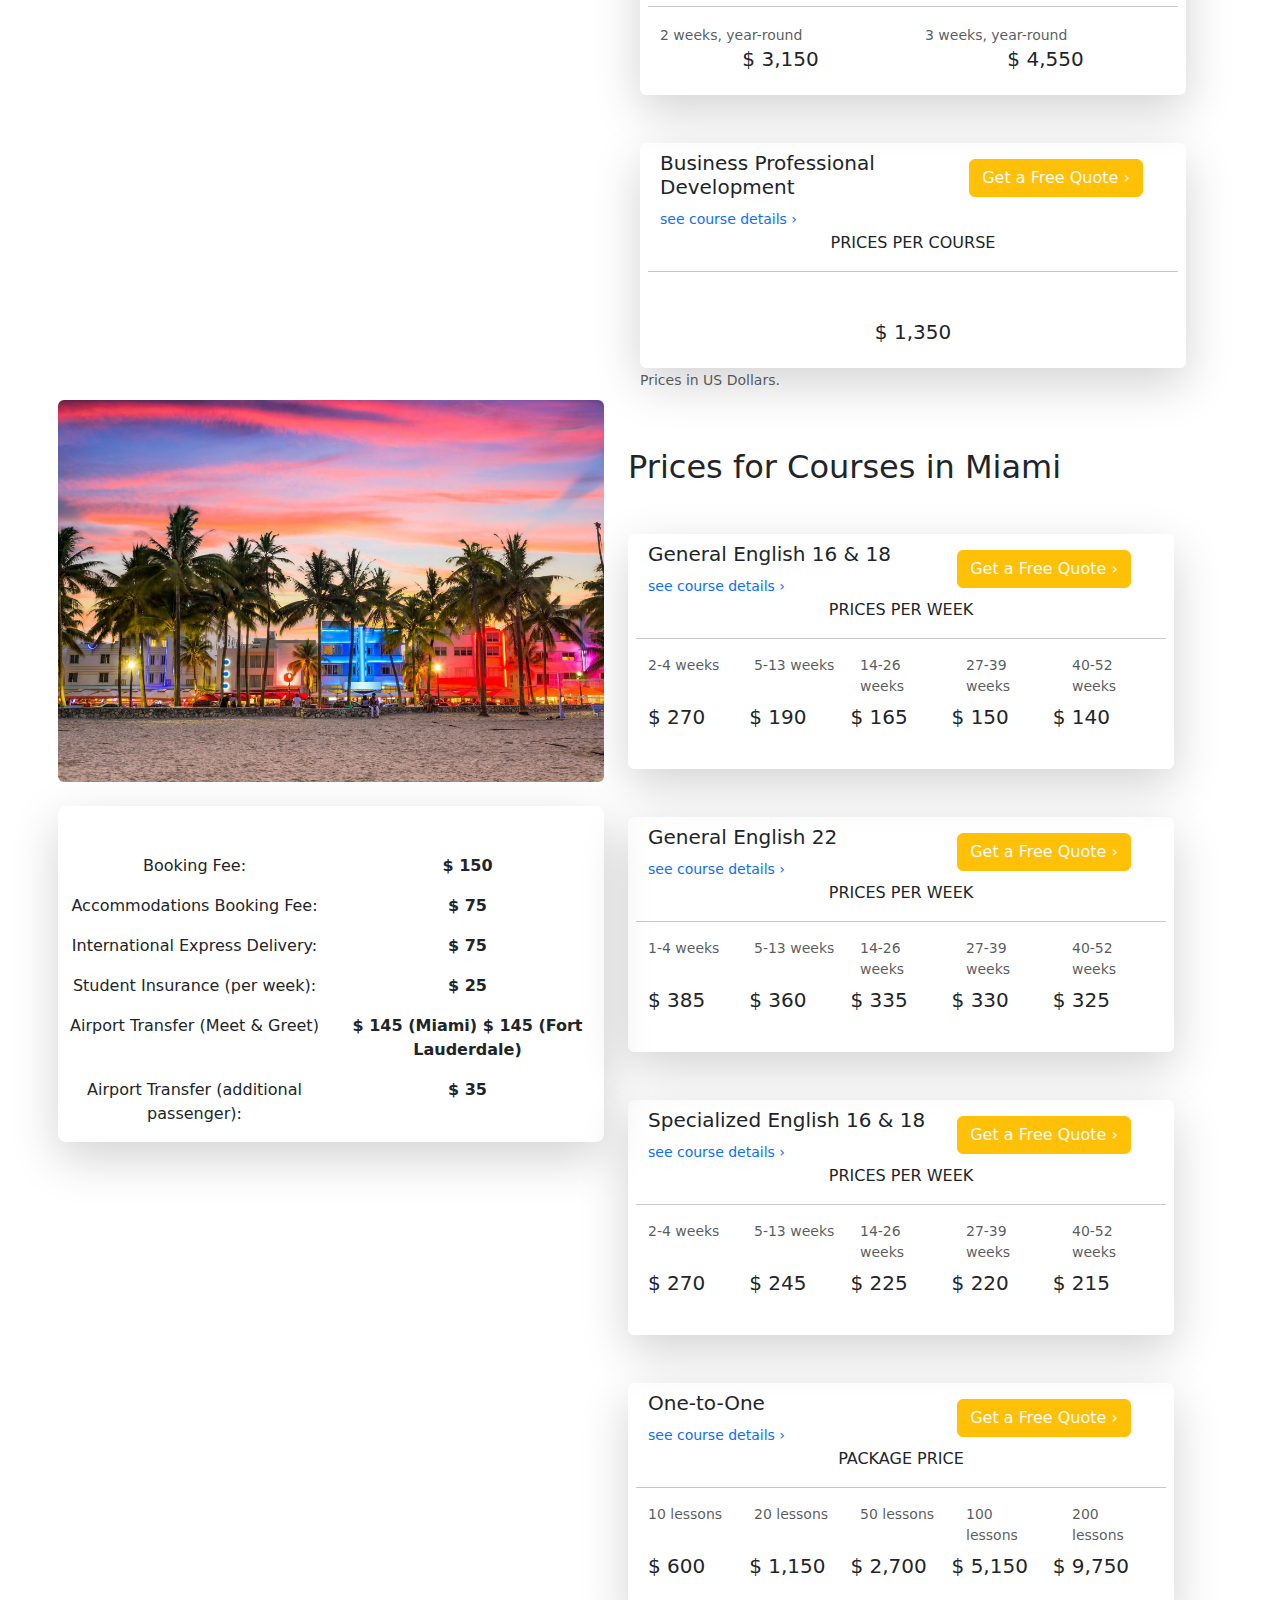
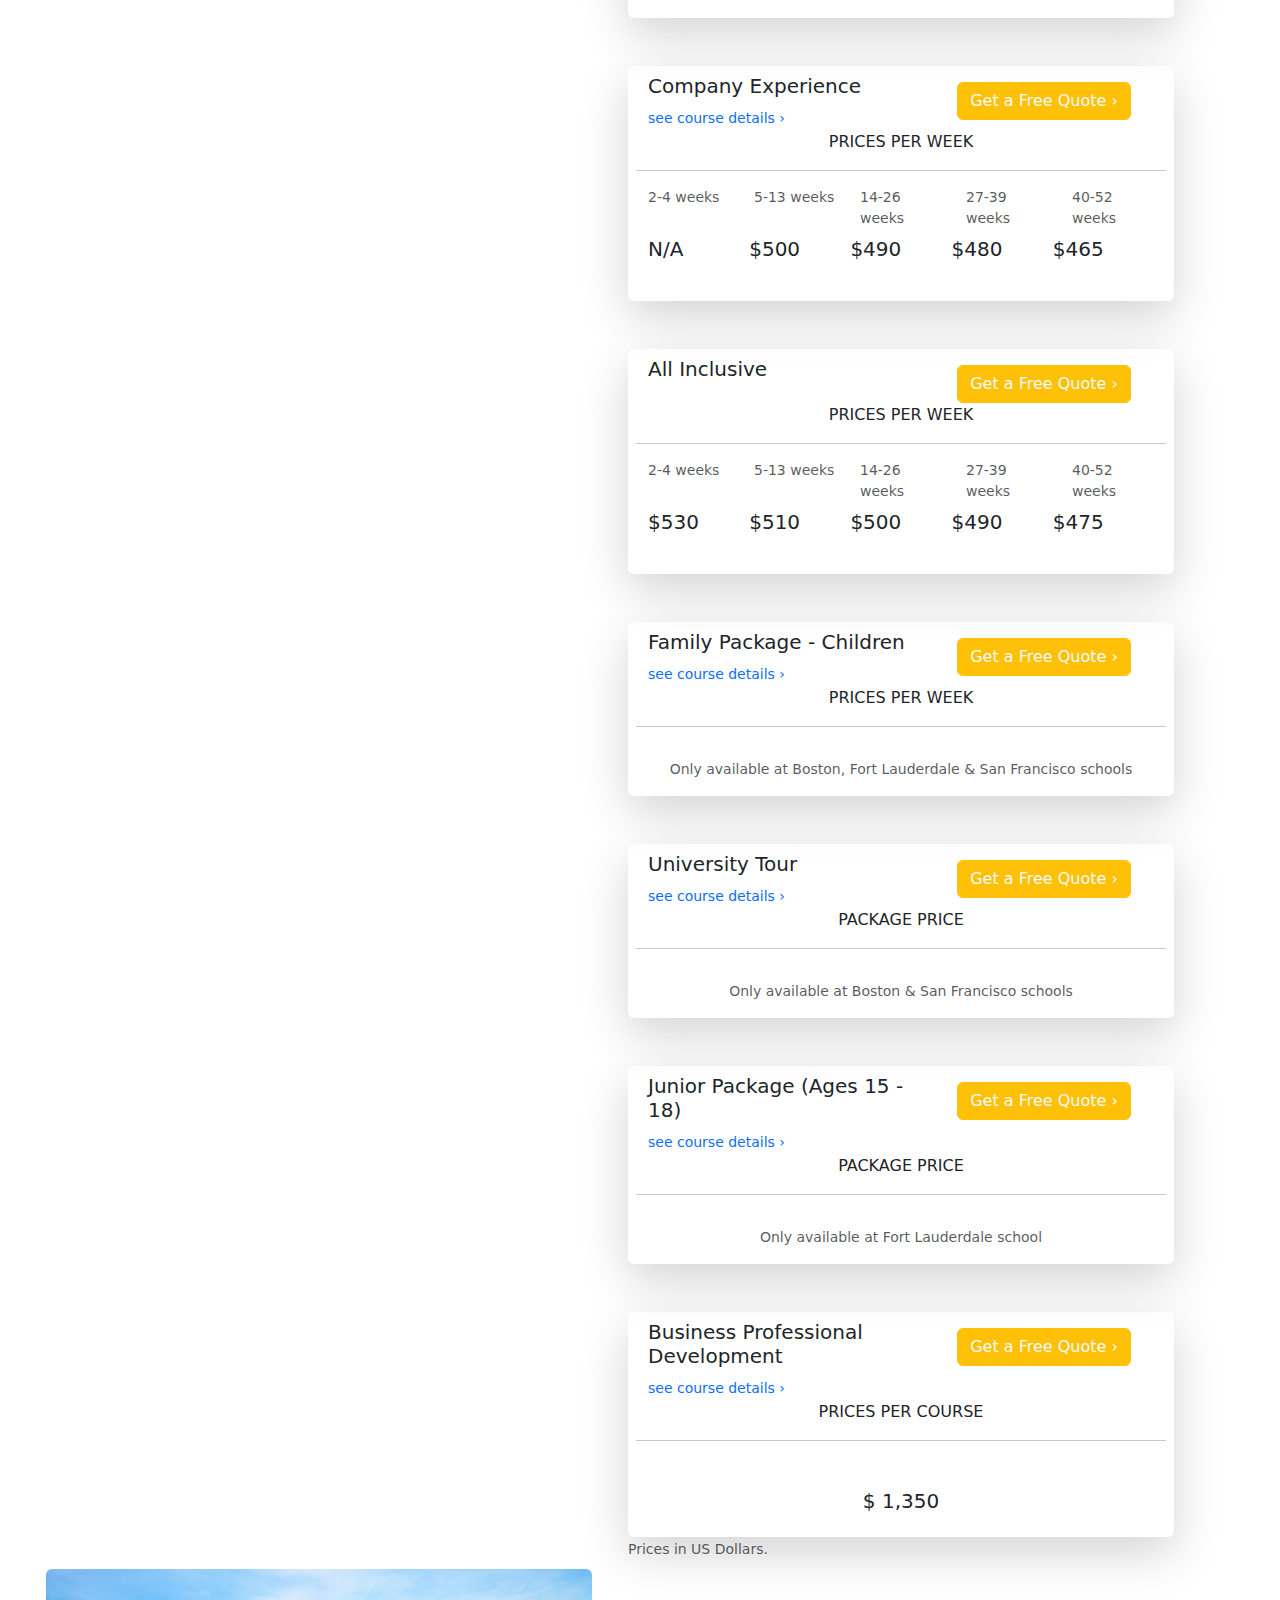
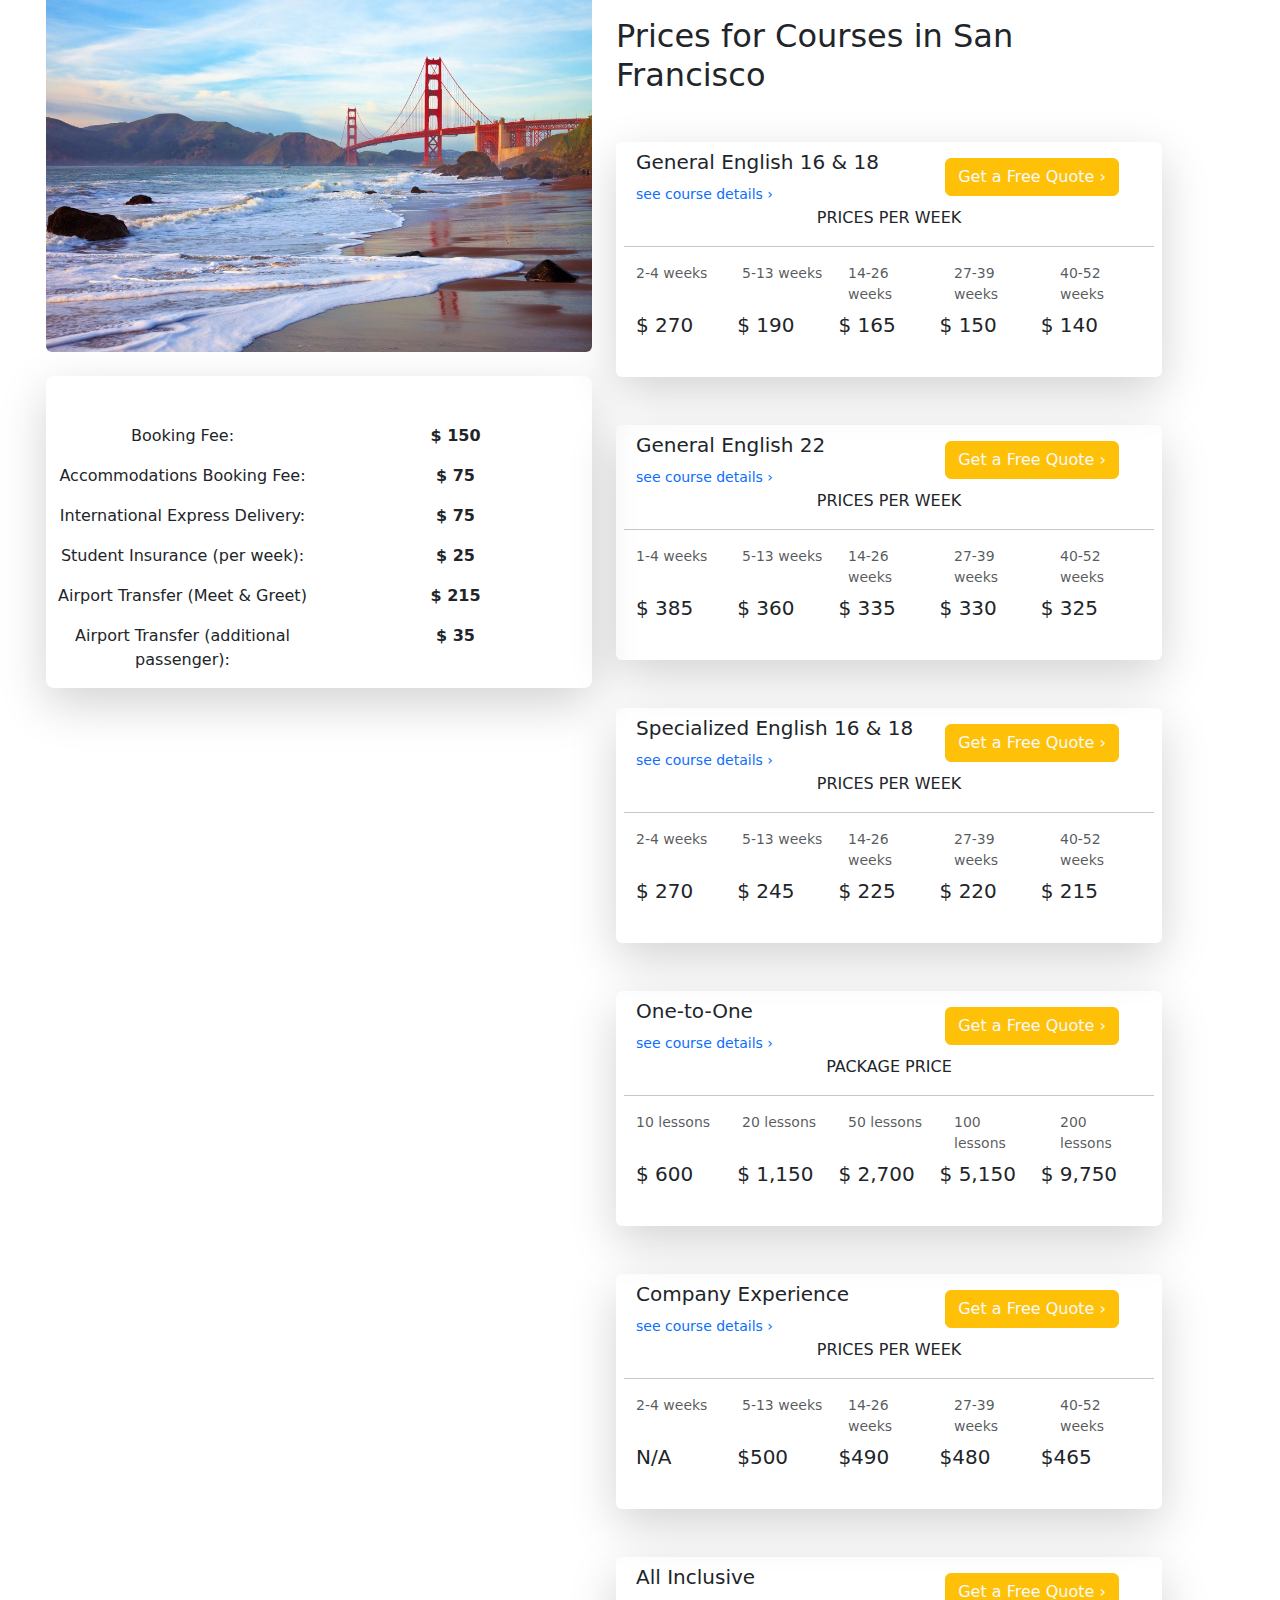
<file: Prices.html>
<!DOCTYPE html>
<html lang="en">

<head>
    <meta charset="UTF-8">
    <meta name="viewport" content="width=device-width, initial-scale=1.0">
    <title>Program Fees and Application|TALK English Schools talk.edu</title>
    <link rel="shortcut icon" href="download.jpg" type="image/x-icon">
    <link rel="stylesheet" href="https://cdn.jsdelivr.net/npm/bootstrap@4.6.2/dist/css/bootstrap.min.css"
        integrity="sha384-xOolHFLEh07PJGoPkLv1IbcEPTNtaed2xpHsD9ESMhqIYd0nLMwNLD69Npy4HI+N" crossorigin="anonymous">
    <link href="https://cdn.jsdelivr.net/npm/bootstrap@5.3.0/dist/css/bootstrap.min.css" rel="stylesheet"
        integrity="sha384-9ndCyUaIbzAi2FUVXJi0CjmCapSmO7SnpJef0486qhLnuZ2cdeRhO02iuK6FUUVM" crossorigin="anonymous">

    <link rel="stylesheet" href="https://cdn.jsdelivr.net/npm/bootstrap@5.3.0/dist/css/bootstrap.min.css">
    <link rel="stylesheet" href="Prices.css">
</head>

<body>
    <div lass="container-fluid">
        <div class="row">
            <div class="col-md-12 asd">
                <p class="text-center"><a href="https://www.talk.edu/covid19-updates/" class="text-light">Our schools
                        are open - click for details</a></p>

            </div>

        </div>
        <div class="row">
            <div class="col-md-12 fgh">
                <div class="container">
                    <div class="row">
                        <div class="col-auto">

                            <a href="index.html"> <img src="talk.png" alt="#" class="img-fluid"></a>
                        </div>
                        <div class="col-auto">
                            <nav class="navbar navbar-expand-lg navbar-light">
                                <a href="" class="navbar-brand"></a>
                                <button class="navbar-toggler" type="button" data-toggle="collapse"
                                    data-target="#mycollapse">
                                    <span class="navbar-toggler-icon"></span>
                                </button>
                                <div class="collapse navbar-collapse" id="mycollapse">

                                    <ul class="nav">
                                        <li class="nav-item dropdown">
                                            <a href="about.html" class="nav-link text-dark"><b>About</b></a>
                                        </li>
                                        <li class="nav-item dropdown">
                                            <a href="Locations.html" class="nav-link text-dark dropdown-toggle"
                                                data-toggle="dropdown"><b>Locations</b></a>

                                            <div class="dropdown-menu">
                                                <table>
                                                    <tr>
                                                        <td>
                                                            <a href="#" class="dropdown-item">
                                                                School Locations</a>
                                                            <a href="https://www.talk.edu/english-schools/atlanta/"
                                                                class="dropdown-item">
                                                                Atlanta</a>
                                                            <a href="https://www.talk.edu/english-schools/aventura/"
                                                                class="dropdown-item">
                                                                Aventura</a>
                                                            <a href="https://www.talk.edu/english-schools/boston/"
                                                                class="dropdown-item">
                                                                Boston</a>
                                                            <a href="https://www.talk.edu/english-schools/fort-lauderdale/"
                                                                class="dropdown-item">
                                                                Fort Lauderdale</a>
                                                            <a href="https://www.talk.edu/english-schools/miami/"
                                                                class="dropdown-item">
                                                                Miami</a>
                                                            <a href="https://www.talk.edu/english-schools/san-francisco/"
                                                                class="dropdown-item">
                                                                San Francisco</a>
                                                        </td>
                                                        <td>
                                                            <img src="hgj.jpg" alt="#" class="text-right">
                                                        </td>
                                                    </tr>
                                                </table>
                                            </div>
                                        </li>
                                        <li class="nav-item dropdown">
                                            <a href="index.html" class="nav-link text-dark dropdown-toggle"
                                                data-toggle="dropdown"><b>Courses
                                                </b></a>
                                            <div class="dropdown-menu">
                                                <table>
                                                    <tr>
                                                        <td>
                                                            <a href="#" class="dropdown-item">
                                                                <p><b>English Program</b></p>
                                                            </a>
                                                            <a href="https://www.talk.edu/courses/english-courses/general-english-course-full-time/"
                                                                class="dropdown-item">General English Courses
                                                            </a>
                                                            <a href="https://www.talk.edu/courses/english-courses/specialized-english-courses/"
                                                                class="dropdown-item">Specialized English Courses
                                                            </a>
                                                            <a href="#" class="dropdown-item">-
                                                            </a>
                                                            <a href="https://www.talk.edu/courses/english-courses/"
                                                                class="dropdown-item">view all English Courses »
                                                            </a>
                                                        </td>
                                                        <td>
                                                            <a href="#" class="dropdown-item">
                                                                <p><b>Focused Packages</b></p>
                                                            </a>
                                                            <a href="https://www.talk.edu/courses/packages/junior-vacation-english/"
                                                                class="dropdown-item">Teen & Junior Package
                                                            </a>
                                                            <a href="https://www.talk.edu/courses/packages/family-package/"
                                                                class="dropdown-item">Family Package
                                                            </a>
                                                            <a href="https://www.talk.edu/courses/packages/university-tour/"
                                                                class="dropdown-item">University Tour
                                                            </a>
                                                            <a href="https://www.talk.edu/courses/packages/professional-development-activity/"
                                                                class="dropdown-item">Company Experience</a>
                                                            <a href="#" class="dropdown-item">-</a>
                                                            <a href="https://www.talk.edu/courses/packages/"
                                                                class="dropdown-item">view all Packages »</a>
                                                        </td>
                                                        <td>
                                                            <a href="#" class="dropdown-item">
                                                                <p><b>Business Administration</b></p>
                                                            </a>
                                                            <a href="https://www.talk.edu/courses/business-courses/business-professional-development/"
                                                                class="dropdown-item">Business Professional
                                                                Development</a>
                                                            <a href="#" class="dropdown-item">-</a>
                                                            <a href="https://www.talk.edu/courses/business-courses/"
                                                                class="dropdown-item">view all Business Courses »</a>

                                                        </td>
                                                    </tr>
                                                </table>
                                            </div>
                                        </li>
                                        <li class="nav-item dropdown">
                                            <a href="Prices.html" class="nav-link text-dark"><b>Prices</b></a>
                                        </li>
                                        <li class="nav-item dropdown">
                                            <a href="Resources.html" class="nav-link text-dark"><b>Resources</b></a>
                                        </li>
                                        <li class="nav-item dropdown">
                                            <a href="index.html" class="nav-link text-dark"><b>Blog</b></a>
                                        </li>
                                        <li class="nav-item dropdown">
                                            <a href="Contact Us – English.html" class="nav-link text-dark"><b>Contact
                                                    Us –
                                                    English</b></a>
                                        </li>
                                        <li class="nav-item dropdown">
                                            <a href="index.html" class="nav-link text-dark"><b>English</b></a>
                                        </li>
                                    </ul>
                                </div>
                            </nav>
                        </div>
                        <div class="col-md-4">

                        </div>
                        <div class="col-md-4 bg-light rounded text-center p-4">
                            <h2><b>Prices</b></h2>
                            <p>Select location:</p>
                            <select name="location" class="form-control text-muted pl-3" id="">
                                <option value="Select..." class="text-muted">Select...</option>
                                <option value="Atlanta" class="text-muted">Atlanta</option>
                                <option value="Aventura" class="text-muted">Aventura</option>
                                <option value="Boston" class="text-muted">Boston</option>
                                <option value="Fort Lauderdale" class="text-muted">Fort Lauderdale</option>
                                <option value="Miami" class="text-muted">Miami</option>
                                <option value="San Francisco" class="text-muted">San Francisco</option>
                            </select>
                            <center>
                                <p class="text-light mt-3 btn btn-warning">Search Prices</p>
                            </center>

                        </div>
                    </div>
                </div>
            </div>
            <div class="row">
                <div class="col">
                    <div class="container">
                        <div class="row mt-2">
                            <div class="col-md-6">
                                <p><a href="index.html">Home</a> › Prices</p>
                                <img src="roa.jpg" alt="#" class="img-fluid rounded">
                                <div class="container mt-4 shadow-lg rounded-3">
                                    <div class="row text-center">
                                        <div class="col-md-6">
                                            <p class="mt-5">Booking Fee:</p>
                                        </div>
                                        <div class="col-md-6">
                                            <p class="mt-5"> <b>$ 150</b> </p>
                                        </div>
                                        <div class="col-md-6">
                                            <p>Accommodations Booking Fee:</p>
                                        </div>
                                        <div class="col-md-6">
                                            <p> <b>$ 75</b> </p>
                                        </div>
                                        <div class="col-md-6">
                                            <p>International Express Delivery:</p>
                                        </div>
                                        <div class="col-md-6">
                                            <p> <b>$ 75 </b></p>
                                        </div>
                                        <div class="col-md-6">
                                            <p>Student Insurance (per week):</p>
                                        </div>
                                        <div class="col-md-6">
                                            <p> <b>$ 25</b> </p>
                                        </div>
                                        <div class="col-md-6">
                                            <p>Airport Transfer (Meet & Greet)</p>
                                        </div>
                                        <div class="col-md-6">
                                            <p> <b>$ 145</b> </p>
                                        </div>
                                        <div class="col-md-6">
                                            <p>Airport Transfer (additional passenger):</p>
                                        </div>
                                        <div class="col-md-6">
                                            <p><b> $ 35 </b></p>
                                        </div>
                                    </div>
                                </div>
                            </div>
                            <div class="col-md-6 mt-5">
                                <h2>Prices for Courses in Atlanta</h2>
                                <div class="container-fluid mt-5">
                                    <div class="row shadow-lg rounded p-2">
                                        <div class="col-7">
                                            <h5>General English 16 & 18</h5>
                                            <small> <a
                                                    href="https://www.talk.edu/courses/english-courses/general-english-course-full-time/">see
                                                    course details ›</a></small>
                                        </div>
                                        <div class="col-5 mt-2">

                                            <a href="https://www.talk.edu/english-courses-price-quote/"
                                                class="text-light btn btn-warning">Get a
                                                Free Quote ›</a>


                                        </div>
                                        <center>
                                            PRICES PER WEEK
                                        </center>
                                        <hr class="mt-3">
                                        <small>
                                            <div class="row row-cols-5 ">
                                                <div class="col text-muted">
                                                    2-4 weeks
                                                </div>
                                                <div class="col text-muted">
                                                    5-13 weeks
                                                </div>
                                                <div class="col text-muted">
                                                    14-26 weeks
                                                </div>
                                                <div class="col text-muted">
                                                    27-39 weeks
                                                </div>
                                                <div class="col text-muted">
                                                    40-52 weeks
                                                </div>
                                            </div>
                                        </small>
                                        <div class="row row-cols-5 mt-2 mb-4">
                                            <div class="col">
                                                <h5> $ 270 </h5>
                                            </div>
                                            <div class="col">
                                                <h5> $ 245 </h5>
                                            </div>
                                            <div class="col">
                                                <h5> $ 225</h5>
                                            </div>
                                            <div class="col">
                                                <h5> $ 220 </h5>
                                            </div>
                                            <div class="col">
                                                <h5>$ 215 </h5>
                                            </div>
                                        </div>
                                    </div>

                                </div>
                                <div class="container-fluid mt-5">
                                    <div class="row shadow-lg rounded p-2">
                                        <div class="col-7">
                                            <h5>General English 22</h5>
                                            <small><a
                                                    href="https://www.talk.edu/courses/english-courses/courses-english-courses-intensive-english/">see
                                                    course details ›</a></small>
                                        </div>
                                        <div class="col-5 mt-2">

                                            <a href="https://www.talk.edu/english-courses-price-quote/"
                                                class="text-light btn btn-warning">Get a
                                                Free Quote ›</a>


                                        </div>
                                        <center>
                                            PRICES PER WEEK
                                        </center>
                                        <hr class="mt-3">
                                        <small>
                                            <div class="row row-cols-5 ">
                                                <div class="col text-muted">
                                                    1-4 weeks
                                                </div>
                                                <div class="col text-muted">
                                                    5-13 weeks
                                                </div>
                                                <div class="col text-muted">
                                                    14-26 weeks
                                                </div>
                                                <div class="col text-muted">
                                                    27-39 weeks
                                                </div>
                                                <div class="col text-muted">
                                                    40-52 weeks
                                                </div>
                                            </div>
                                        </small>
                                        <div class="row row-cols-5 mt-2 mb-4">
                                            <div class="col">
                                                <h5> $ 385 </h5>
                                            </div>
                                            <div class="col">
                                                <h5> $ 360 </h5>
                                            </div>
                                            <div class="col">
                                                <h5> $ 335 </h5>
                                            </div>
                                            <div class="col">
                                                <h5> $ 330 </h5>
                                            </div>
                                            <div class="col">
                                                <h5> $ 325 </h5>
                                            </div>
                                        </div>
                                    </div>

                                </div>
                                <div class="container-fluid mt-5">
                                    <div class="row shadow-lg rounded p-2">
                                        <div class="col-7">
                                            <h5>Specialized English 16 & 18</h5>
                                            <small> <a
                                                    href="https://www.talk.edu/courses/english-courses/specialized-english-courses/">see
                                                    course details ›</a></small>
                                        </div>
                                        <div class="col-5 mt-2">

                                            <a href="https://www.talk.edu/english-courses-price-quote/"
                                                class="text-light btn btn-warning">Get a
                                                Free Quote ›</a>


                                        </div>
                                        <center>
                                            PRICES PER WEEK
                                        </center>
                                        <hr class="mt-3">
                                        <small>
                                            <div class="row row-cols-5 ">
                                                <div class="col text-muted">
                                                    2-4 weeks
                                                </div>
                                                <div class="col text-muted">
                                                    5-13 weeks
                                                </div>
                                                <div class="col text-muted">
                                                    14-26 weeks
                                                </div>
                                                <div class="col text-muted">
                                                    27-39 weeks
                                                </div>
                                                <div class="col text-muted">
                                                    40-52 weeks
                                                </div>
                                            </div>
                                        </small>
                                        <div class="row row-cols-5 mt-2 mb-4">
                                            <div class="col">
                                                <h5> $ 270 </h5>
                                            </div>
                                            <div class="col">
                                                <h5> $ 245 </h5>
                                            </div>
                                            <div class="col">
                                                <h5> $ 225</h5>
                                            </div>
                                            <div class="col">
                                                <h5> $ 220 </h5>
                                            </div>
                                            <div class="col">
                                                <h5>$ 215 </h5>
                                            </div>
                                        </div>
                                    </div>

                                </div>
                                <div class="container-fluid mt-5">
                                    <div class="row shadow-lg rounded p-2">
                                        <div class="col-7">
                                            <h5>One-to-One</h5>
                                            <small> <a
                                                    href="https://www.talk.edu/courses/english-courses/private-english-classes/">see
                                                    course details ›</a></small>
                                        </div>
                                        <div class="col-5 mt-2">

                                            <a href="https://www.talk.edu/english-courses-price-quote/"
                                                class="text-light btn btn-warning">Get a
                                                Free Quote ›</a>


                                        </div>
                                        <center>
                                            PACKAGE PRICE
                                        </center>
                                        <hr class="mt-3">
                                        <small>
                                            <div class="row row-cols-5 ">
                                                <div class="col text-muted">
                                                    10 lessons
                                                </div>
                                                <div class="col text-muted">
                                                    20 lessons
                                                </div>
                                                <div class="col text-muted">
                                                    50 lessons
                                                </div>
                                                <div class="col text-muted">
                                                    100 lessons
                                                </div>
                                                <div class="col text-muted">
                                                    200 lessons
                                                </div>
                                            </div>
                                        </small>
                                        <div class="row row-cols-5 mt-2 mb-4">
                                            <div class="col">
                                                <h5> $ 600 </h5>
                                            </div>
                                            <div class="col">
                                                <h5> $ 1,150</h5>
                                            </div>
                                            <div class="col">
                                                <h5> $ 2,700</h5>
                                            </div>
                                            <div class="col">
                                                <h5> $ 5,150 </h5>
                                            </div>
                                            <div class="col">
                                                <h5> $ 9,750 </h5>
                                            </div>
                                        </div>
                                    </div>

                                </div>
                                <div class="container-fluid mt-5">
                                    <div class="row shadow-lg rounded p-2">
                                        <div class="col-7">
                                            <h5>Company Experience</h5>
                                            <small> <a
                                                    href="https://www.talk.edu/courses/packages/professional-development-activity/">see
                                                    course details ›</a></small>
                                        </div>
                                        <div class="col-5 mt-2">

                                            <a href="https://www.talk.edu/english-courses-price-quote/"
                                                class="text-light btn btn-warning">Get a
                                                Free Quote ›</a>


                                        </div>
                                        <center>
                                            PRICES PER WEEK
                                        </center>
                                        <hr class="mt-3">
                                        <small>
                                            <div class="row row-cols-5 ">
                                                <div class="col text-muted">
                                                    2-4 weeks
                                                </div>
                                                <div class="col text-muted">
                                                    5-13 weeks
                                                </div>
                                                <div class="col text-muted">
                                                    14-26 weeks
                                                </div>
                                                <div class="col text-muted">
                                                    27-39 weeks
                                                </div>
                                                <div class="col text-muted">
                                                    40-52 weeks
                                                </div>
                                            </div>
                                        </small>
                                        <div class="row row-cols-5 mt-2 mb-4">
                                            <div class="col">
                                                <h5> N/A </h5>
                                            </div>
                                            <div class="col">
                                                <h5>$500 </h5>
                                            </div>
                                            <div class="col">
                                                <h5> $490</h5>
                                            </div>
                                            <div class="col">
                                                <h5> $480 </h5>
                                            </div>
                                            <div class="col">
                                                <h5>$465 </h5>
                                            </div>
                                        </div>
                                    </div>

                                </div>
                                <div class="container-fluid mt-5">
                                    <div class="row shadow-lg rounded p-2">
                                        <div class="col-7">
                                            <h5>All Inclusive</h5>
                                        </div>
                                        <div class="col-5 mt-2">

                                            <a href="https://www.talk.edu/english-courses-price-quote/"
                                                class="text-light btn btn-warning">Get a
                                                Free Quote ›</a>


                                        </div>
                                        <center>
                                            PRICES PER WEEK
                                        </center>
                                        <hr class="mt-3">
                                        <small>
                                            <div class="row row-cols-5 ">
                                                <div class="col text-muted">
                                                    2-4 weeks
                                                </div>
                                                <div class="col text-muted">
                                                    5-13 weeks
                                                </div>
                                                <div class="col text-muted">
                                                    14-26 weeks
                                                </div>
                                                <div class="col text-muted">
                                                    27-39 weeks
                                                </div>
                                                <div class="col text-muted">
                                                    40-52 weeks
                                                </div>
                                            </div>
                                        </small>
                                        <div class="row row-cols-5 mt-2 mb-4">
                                            <div class="col">
                                                <h5> $530 </h5>
                                            </div>
                                            <div class="col">
                                                <h5> $510</h5>
                                            </div>
                                            <div class="col">
                                                <h5> $500</h5>
                                            </div>
                                            <div class="col">
                                                <h5> $490 </h5>
                                            </div>
                                            <div class="col">
                                                <h5>$475 </h5>
                                            </div>
                                        </div>
                                    </div>
                                </div>
                                <div class="container-fluid mt-5">
                                    <div class="row shadow-lg rounded p-2">
                                        <div class="col-7">
                                            <h5>Family Package - Children</h5>
                                            <small> <a href="https://www.talk.edu/courses/packages/family-package/">see
                                                    course details ›</a></small>
                                        </div>
                                        <div class="col-5 mt-2">

                                            <a href="https://www.talk.edu/english-courses-price-quote/"
                                                class="text-light btn btn-warning">Get a
                                                Free Quote ›</a>


                                        </div>
                                        <center>
                                            PRICES PER WEEK
                                        </center>
                                        <hr class="mt-3">
                                        <small class="text-center text-muted mt-3 mb-2">
                                            Only available at Boston, Fort Lauderdale & San Francisco schools
                                        </small>
                                    </div>
                                </div>

                                <div class="container-fluid mt-5">
                                    <div class="row shadow-lg rounded p-2">
                                        <div class="col-7">
                                            <h5> University Tour</h5>
                                            <small><a href="https://www.talk.edu/courses/packages/university-tour/">see
                                                    course details ›</a></small>
                                        </div>
                                        <div class="col-5 mt-2">

                                            <a href="https://www.talk.edu/english-courses-price-quote/"
                                                class="text-light btn btn-warning">Get a
                                                Free Quote ›</a>


                                        </div>
                                        <center>
                                            PACKAGE PRICE
                                        </center>
                                        <hr class="mt-3">
                                        <small class="text-center text-muted mt-3 mb-2">
                                            Only available at Boston & San Francisco schools</small>
                                    </div>
                                </div>
                                <div class="container-fluid mt-5">
                                    <div class="row shadow-lg rounded p-2">
                                        <div class="col-7">
                                            <h5>Junior Package (Ages 15 - 18)</h5>
                                            <small><a
                                                    href="https://www.talk.edu/courses/packages/junior-vacation-english/">see
                                                    course details ›</a></small>
                                        </div>
                                        <div class="col-5 mt-2">

                                            <a href="https://www.talk.edu/english-courses-price-quote/"
                                                class="text-light btn btn-warning">Get a
                                                Free Quote ›</a>


                                        </div>
                                        <center>
                                            PACKAGE PRICE
                                        </center>
                                        <hr class="mt-3">
                                        <small class="text-center text-muted mt-3 mb-2">
                                            Only available at Fort Lauderdale school</small>
                                    </div>
                                </div>
                                <div class="container-fluid mt-5">
                                    <div class="row shadow-lg rounded p-2">
                                        <div class="col-7">
                                            <small class="text-primary">see course details ›</small>
                                        </div>
                                        <div class="col-5 mt-2">

                                            <a href="https://www.talk.edu/english-courses-price-quote/"
                                                class="text-light btn btn-warning">Get a
                                                Free Quote ›</a>
                                        </div>
                                        <center>
                                            PRICES PER COURSE
                                        </center>
                                        <hr class="mt-3 mb-5">
                                    </div>

                                </div>
                                <small class=" text-muted mt-3">Prices in US Dollars.</small>
                            </div>

                        </div>

                    </div>

                </div>
            </div>
        </div>
        <div class="row">
            <div class="col">
                <div class="container">
                    <div class="row mt-2">
                        <div class="col-md-6">

                            <img src="war.jpg" alt="#" class="img-fluid rounded">
                            <div class="container mt-4 shadow-lg rounded-3">
                                <div class="row text-center">
                                    <div class="col-md-6">
                                        <p class="mt-5">Booking Fee:</p>
                                    </div>
                                    <div class="col-md-6">
                                        <p class="mt-5"> <b>$ 150</b> </p>
                                    </div>
                                    <div class="col-md-6">
                                        <p>Accommodations Booking Fee:</p>
                                    </div>
                                    <div class="col-md-6">
                                        <p> <b>$ 75</b> </p>
                                    </div>
                                    <div class="col-md-6">
                                        <p>International Express Delivery:</p>
                                    </div>
                                    <div class="col-md-6">
                                        <p> <b>$ 75 </b></p>
                                    </div>
                                    <div class="col-md-6">
                                        <p>Student Insurance (per week):</p>
                                    </div>
                                    <div class="col-md-6">
                                        <p> <b>$ 25</b> </p>
                                    </div>
                                    <div class="col-md-6">
                                        <p>Airport Transfer (Meet & Greet)</p>
                                    </div>
                                    <div class="col-md-6">
                                        <p> <b>$ 145</b> </p>
                                        <p><b> $ 115 (Fort Lauderdale) </b></p>
                                    </div>
                                    <div class="col-md-6">
                                        <p>Airport Transfer (additional passenger):</p>
                                    </div>
                                    <div class="col-md-6">
                                        <p><b> $ 35 </b></p>
                                    </div>
                                </div>
                            </div>
                        </div>
                        <div class="col-md-6 mt-5">
                            <h2>Prices for Courses in Aventura</h2>
                            <div class="container-fluid mt-5">
                                <div class="row shadow-lg rounded p-2">
                                    <div class="col-7">
                                        <h5>General English 16 & 18</h5>
                                        <small> <a
                                                href="https://www.talk.edu/courses/english-courses/general-english-course-full-time/">see
                                                course details ›</a></small>
                                    </div>
                                    <div class="col-5 mt-2">

                                        <a href="https://www.talk.edu/english-courses-price-quote/"
                                            class="text-light btn btn-warning">Get a
                                            Free Quote ›</a>


                                    </div>
                                    <center>
                                        PRICES PER WEEK
                                    </center>
                                    <hr class="mt-3">
                                    <small>
                                        <div class="row row-cols-5 ">
                                            <div class="col text-muted">
                                                2-4 weeks
                                            </div>
                                            <div class="col text-muted">
                                                5-13 weeks
                                            </div>
                                            <div class="col text-muted">
                                                14-26 weeks
                                            </div>
                                            <div class="col text-muted">
                                                27-39 weeks
                                            </div>
                                            <div class="col text-muted">
                                                40-52 weeks
                                            </div>
                                        </div>
                                    </small>
                                    <div class="row row-cols-5 mt-2 mb-4">
                                        <div class="col">
                                            <h5> $ 270 </h5>
                                        </div>
                                        <div class="col">
                                            <h5> $ 190 </h5>
                                        </div>
                                        <div class="col">
                                            <h5> $ 165 </h5>
                                        </div>
                                        <div class="col">
                                            <h5> $ 150 </h5>
                                        </div>
                                        <div class="col">
                                            <h5> $ 140 </h5>
                                        </div>
                                    </div>
                                </div>

                            </div>
                            <div class="container-fluid mt-5">
                                <div class="row shadow-lg rounded p-2">
                                    <div class="col-7">
                                        <h5>General English 22</h5>
                                        <small><a
                                                href="https://www.talk.edu/courses/english-courses/courses-english-courses-intensive-english/">see
                                                course details ›</a></small>
                                    </div>
                                    <div class="col-5 mt-2">

                                        <a href="https://www.talk.edu/english-courses-price-quote/"
                                            class="text-light btn btn-warning">Get a
                                            Free Quote ›</a>


                                    </div>
                                    <center>
                                        PRICES PER WEEK
                                    </center>
                                    <hr class="mt-3">
                                    <small>
                                        <div class="row row-cols-5 ">
                                            <div class="col text-muted">
                                                1-4 weeks
                                            </div>
                                            <div class="col text-muted">
                                                5-13 weeks
                                            </div>
                                            <div class="col text-muted">
                                                14-26 weeks
                                            </div>
                                            <div class="col text-muted">
                                                27-39 weeks
                                            </div>
                                            <div class="col text-muted">
                                                40-52 weeks
                                            </div>
                                        </div>
                                    </small>
                                    <div class="row row-cols-5 mt-2 mb-4">
                                        <div class="col">
                                            <h5> $ 385 </h5>
                                        </div>
                                        <div class="col">
                                            <h5> $ 360 </h5>
                                        </div>
                                        <div class="col">
                                            <h5> $ 335 </h5>
                                        </div>
                                        <div class="col">
                                            <h5> $ 330 </h5>
                                        </div>
                                        <div class="col">
                                            <h5> $ 325 </h5>
                                        </div>
                                    </div>
                                </div>

                            </div>
                            <div class="container-fluid mt-5">
                                <div class="row shadow-lg rounded p-2">
                                    <div class="col-7">
                                        <h5>Specialized English 16 & 18</h5>
                                        <small> <a
                                                href="https://www.talk.edu/courses/english-courses/specialized-english-courses/">see
                                                course details ›</a></small>
                                    </div>
                                    <div class="col-5 mt-2">

                                        <a href="https://www.talk.edu/english-courses-price-quote/"
                                            class="text-light btn btn-warning">Get a
                                            Free Quote ›</a>


                                    </div>
                                    <center>
                                        PRICES PER WEEK
                                    </center>
                                    <hr class="mt-3">
                                    <small>
                                        <div class="row row-cols-5 ">
                                            <div class="col text-muted">
                                                2-4 weeks
                                            </div>
                                            <div class="col text-muted">
                                                5-13 weeks
                                            </div>
                                            <div class="col text-muted">
                                                14-26 weeks
                                            </div>
                                            <div class="col text-muted">
                                                27-39 weeks
                                            </div>
                                            <div class="col text-muted">
                                                40-52 weeks
                                            </div>
                                        </div>
                                    </small>
                                    <div class="row row-cols-5 mt-2 mb-4">
                                        <div class="col">
                                            <h5> $ 270 </h5>
                                        </div>
                                        <div class="col">
                                            <h5> $ 190 </h5>
                                        </div>
                                        <div class="col">
                                            <h5> $ 165 </h5>
                                        </div>
                                        <div class="col">
                                            <h5> $ 150 </h5>
                                        </div>
                                        <div class="col">
                                            <h5> $ 140 </h5>
                                        </div>
                                    </div>
                                </div>

                            </div>
                            <div class="container-fluid mt-5">
                                <div class="row shadow-lg rounded p-2">
                                    <div class="col-7">
                                        <h5>One-to-One</h5>
                                        <small> <a
                                                href="https://www.talk.edu/courses/english-courses/private-english-classes/">see
                                                course details ›</a></small>
                                    </div>
                                    <div class="col-5 mt-2">

                                        <a href="https://www.talk.edu/english-courses-price-quote/"
                                            class="text-light btn btn-warning">Get a
                                            Free Quote ›</a>


                                    </div>
                                    <center>
                                        PACKAGE PRICE
                                    </center>
                                    <hr class="mt-3">
                                    <small>
                                        <div class="row row-cols-5 ">
                                            <div class="col text-muted">
                                                10 lessons
                                            </div>
                                            <div class="col text-muted">
                                                20 lessons
                                            </div>
                                            <div class="col text-muted">
                                                50 lessons
                                            </div>
                                            <div class="col text-muted">
                                                100 lessons
                                            </div>
                                            <div class="col text-muted">
                                                200 lessons
                                            </div>
                                        </div>
                                    </small>
                                    <div class="row row-cols-5 mt-2 mb-4">
                                        <div class="col">
                                            <h5> $ 600 </h5>
                                        </div>
                                        <div class="col">
                                            <h5> $ 1,150</h5>
                                        </div>
                                        <div class="col">
                                            <h5> $ 2,700</h5>
                                        </div>
                                        <div class="col">
                                            <h5> $ 5,150 </h5>
                                        </div>
                                        <div class="col">
                                            <h5> $ 9,750 </h5>
                                        </div>
                                    </div>
                                </div>

                            </div>
                            <div class="container-fluid mt-5">
                                <div class="row shadow-lg rounded p-2">
                                    <div class="col-7">
                                        <h5>Company Experience</h5>
                                        <small> <a
                                                href="https://www.talk.edu/courses/packages/professional-development-activity/">see
                                                course details ›</a></small>
                                    </div>
                                    <div class="col-5 mt-2">

                                        <a href="https://www.talk.edu/english-courses-price-quote/"
                                            class="text-light btn btn-warning">Get a
                                            Free Quote ›</a>


                                    </div>
                                    <center>
                                        PRICES PER WEEK
                                    </center>
                                    <hr class="mt-3">
                                    <small>
                                        <div class="row row-cols-5 ">
                                            <div class="col text-muted">
                                                2-4 weeks
                                            </div>
                                            <div class="col text-muted">
                                                5-13 weeks
                                            </div>
                                            <div class="col text-muted">
                                                14-26 weeks
                                            </div>
                                            <div class="col text-muted">
                                                27-39 weeks
                                            </div>
                                            <div class="col text-muted">
                                                40-52 weeks
                                            </div>
                                        </div>
                                    </small>
                                    <div class="row row-cols-5 mt-2 mb-4">
                                        <div class="col">
                                            <h5> N/A </h5>
                                        </div>
                                        <div class="col">
                                            <h5>$500 </h5>
                                        </div>
                                        <div class="col">
                                            <h5> $490</h5>
                                        </div>
                                        <div class="col">
                                            <h5> $480 </h5>
                                        </div>
                                        <div class="col">
                                            <h5>$465 </h5>
                                        </div>
                                    </div>
                                </div>

                            </div>
                            <div class="container-fluid mt-5">
                                <div class="row shadow-lg rounded p-2">
                                    <div class="col-7">
                                        <h5>All Inclusive</h5>
                                    </div>
                                    <div class="col-5 mt-2">

                                        <a href="https://www.talk.edu/english-courses-price-quote/"
                                            class="text-light btn btn-warning">Get a
                                            Free Quote ›</a>


                                    </div>
                                    <center>
                                        PRICES PER WEEK
                                    </center>
                                    <hr class="mt-3">
                                    <small>
                                        <div class="row row-cols-5 ">
                                            <div class="col text-muted">
                                                2-4 weeks
                                            </div>
                                            <div class="col text-muted">
                                                5-13 weeks
                                            </div>
                                            <div class="col text-muted">
                                                14-26 weeks
                                            </div>
                                            <div class="col text-muted">
                                                27-39 weeks
                                            </div>
                                            <div class="col text-muted">
                                                40-52 weeks
                                            </div>
                                        </div>
                                    </small>
                                    <div class="row row-cols-5 mt-2 mb-4">
                                        <div class="col">
                                            <h5> $530 </h5>
                                        </div>
                                        <div class="col">
                                            <h5> $510</h5>
                                        </div>
                                        <div class="col">
                                            <h5> $500</h5>
                                        </div>
                                        <div class="col">
                                            <h5> $490 </h5>
                                        </div>
                                        <div class="col">
                                            <h5>$475 </h5>
                                        </div>
                                    </div>
                                </div>
                            </div>
                            <div class="container-fluid mt-5">
                                <div class="row shadow-lg rounded p-2">
                                    <div class="col-7">
                                        <h5>Family Package - Children</h5>
                                        <small> <a href="https://www.talk.edu/courses/packages/family-package/">see
                                                course details ›</a></small>
                                    </div>
                                    <div class="col-5 mt-2">

                                        <a href="https://www.talk.edu/english-courses-price-quote/"
                                            class="text-light btn btn-warning">Get a
                                            Free Quote ›</a>


                                    </div>
                                    <center>
                                        PRICES PER WEEK
                                    </center>
                                    <hr class="mt-3">
                                    <small class="text-center text-muted mt-3 mb-2">
                                        Only available at Boston, Fort Lauderdale & San Francisco schools
                                    </small>
                                </div>
                            </div>

                            <div class="container-fluid mt-5">
                                <div class="row shadow-lg rounded p-2">
                                    <div class="col-7">
                                        <h5> University Tour</h5>
                                        <small><a href="https://www.talk.edu/courses/packages/university-tour/">see
                                                course details ›</a></small>
                                    </div>
                                    <div class="col-5 mt-2">

                                        <a href="https://www.talk.edu/english-courses-price-quote/"
                                            class="text-light btn btn-warning">Get a
                                            Free Quote ›</a>


                                    </div>
                                    <center>
                                        PACKAGE PRICE
                                    </center>
                                    <hr class="mt-3">
                                    <small class="text-center text-muted mt-3 mb-2">
                                        Only available at Boston & San Francisco schools</small>
                                </div>
                            </div>
                            <div class="container-fluid mt-5">
                                <div class="row shadow-lg rounded p-2">
                                    <div class="col-7">
                                        <h5>Junior Package (Ages 15 - 18)</h5>
                                        <small><a
                                                href="https://www.talk.edu/courses/packages/junior-vacation-english/">see
                                                course details ›</a></small>
                                    </div>
                                    <div class="col-5 mt-2">

                                        <a href="https://www.talk.edu/english-courses-price-quote/"
                                            class="text-light btn btn-warning">Get a
                                            Free Quote ›</a>


                                    </div>
                                    <center>
                                        PACKAGE PRICE
                                    </center>
                                    <hr class="mt-3">
                                    <small class="text-center text-muted mt-3 mb-2">
                                        Only available at Fort Lauderdale school</small>
                                </div>
                            </div>
                            <div class="container-fluid mt-5">
                                <div class="row shadow-lg rounded p-2">
                                    <div class="col-7">
                                        <h5>Business Professional Development</h5>
                                        <small class="text-primary">see course details ›</small>
                                    </div>
                                    <div class="col-5 mt-2">

                                        <a href="https://www.talk.edu/english-courses-price-quote/"
                                            class="text-light btn btn-warning">Get a
                                            Free Quote ›</a>
                                    </div>
                                    <center>
                                        PRICES PER COURSE
                                    </center>
                                    <hr class="mt-3 mb-5">
                                    <h5 class="text-center mb-3"> $ 1,350 </h5>
                                </div>

                            </div>
                            <small class=" text-muted mt-3">Prices in US Dollars.</small>
                        </div>

                    </div>

                </div>

            </div>
        </div>
        <div class="row">
            <div class="col">
                <div class="container">
                    <div class="row mt-2">
                        <div class="col-md-6">

                            <img src="homer.jpg" alt="#" class="img-fluid rounded">
                            <div class="container mt-4 shadow-lg rounded-3">
                                <div class="row text-center">
                                    <div class="col-md-6">
                                        <p class="mt-5">Booking Fee:</p>
                                    </div>
                                    <div class="col-md-6">
                                        <p class="mt-5"> <b>$ 150</b> </p>
                                    </div>
                                    <div class="col-md-6">
                                        <p>Accommodations Booking Fee:</p>
                                    </div>
                                    <div class="col-md-6">
                                        <p> <b>$ 75</b> </p>
                                    </div>
                                    <div class="col-md-6">
                                        <p>International Express Delivery:</p>
                                    </div>
                                    <div class="col-md-6">
                                        <p> <b>$ 75 </b></p>
                                    </div>
                                    <div class="col-md-6">
                                        <p>Student Insurance (per week):</p>
                                    </div>
                                    <div class="col-md-6">
                                        <p> <b>$ 25</b> </p>
                                    </div>
                                    <div class="col-md-6">
                                        <p>Airport Transfer (Meet & Greet)</p>
                                    </div>
                                    <div class="col-md-6">
                                        <p> <b>$ 145</b> </p>
                                    </div>
                                    <div class="col-md-6">
                                        <p>Airport Transfer (additional passenger):</p>
                                    </div>
                                    <div class="col-md-6">
                                        <p><b> $ 35 </b></p>
                                    </div>
                                </div>
                            </div>
                        </div>
                        <div class="col-md-6 mt-5">
                            <h2>Prices for Courses in Boston</h2>
                            <div class="container-fluid mt-5">
                                <div class="row shadow-lg rounded p-2">
                                    <div class="col-7">
                                        <h5>General English 16 & 18</h5>
                                        <small> <a
                                                href="https://www.talk.edu/courses/english-courses/general-english-course-full-time/">see
                                                course details ›</a></small>
                                    </div>
                                    <div class="col-5 mt-2">

                                        <a href="https://www.talk.edu/english-courses-price-quote/"
                                            class="text-light btn btn-warning">Get a
                                            Free Quote ›</a>


                                    </div>
                                    <center>
                                        PRICES PER WEEK
                                    </center>
                                    <hr class="mt-3">
                                    <small>
                                        <div class="row row-cols-5 ">
                                            <div class="col text-muted">
                                                2-4 weeks
                                            </div>
                                            <div class="col text-muted">
                                                5-13 weeks
                                            </div>
                                            <div class="col text-muted">
                                                14-26 weeks
                                            </div>
                                            <div class="col text-muted">
                                                27-39 weeks
                                            </div>
                                            <div class="col text-muted">
                                                40-52 weeks
                                            </div>
                                        </div>
                                    </small>
                                    <div class="row row-cols-5 mt-2 mb-4">
                                        <div class="col">
                                            <h5> $ 270 </h5>
                                        </div>
                                        <div class="col">
                                            <h5> $ 245 </h5>
                                        </div>
                                        <div class="col">
                                            <h5> $ 225</h5>
                                        </div>
                                        <div class="col">
                                            <h5> $ 220 </h5>
                                        </div>
                                        <div class="col">
                                            <h5>$ 215 </h5>
                                        </div>
                                    </div>
                                </div>

                            </div>
                            <div class="container-fluid mt-5">
                                <div class="row shadow-lg rounded p-2">
                                    <div class="col-7">
                                        <h5>General English 22</h5>
                                        <small><a
                                                href="https://www.talk.edu/courses/english-courses/courses-english-courses-intensive-english/">see
                                                course details ›</a></small>
                                    </div>
                                    <div class="col-5 mt-2">

                                        <a href="https://www.talk.edu/english-courses-price-quote/"
                                            class="text-light btn btn-warning">Get a
                                            Free Quote ›</a>


                                    </div>
                                    <center>
                                        PRICES PER WEEK
                                    </center>
                                    <hr class="mt-3">
                                    <small>
                                        <div class="row row-cols-5 ">
                                            <div class="col text-muted">
                                                1-4 weeks
                                            </div>
                                            <div class="col text-muted">
                                                5-13 weeks
                                            </div>
                                            <div class="col text-muted">
                                                14-26 weeks
                                            </div>
                                            <div class="col text-muted">
                                                27-39 weeks
                                            </div>
                                            <div class="col text-muted">
                                                40-52 weeks
                                            </div>
                                        </div>
                                    </small>
                                    <div class="row row-cols-5 mt-2 mb-4">
                                        <div class="col">
                                            <h5> $ 385 </h5>
                                        </div>
                                        <div class="col">
                                            <h5> $ 360 </h5>
                                        </div>
                                        <div class="col">
                                            <h5> $ 335 </h5>
                                        </div>
                                        <div class="col">
                                            <h5> $ 330 </h5>
                                        </div>
                                        <div class="col">
                                            <h5> $ 325 </h5>
                                        </div>
                                    </div>
                                </div>

                            </div>
                            <div class="container-fluid mt-5">
                                <div class="row shadow-lg rounded p-2">
                                    <div class="col-7">
                                        <h5>Specialized English 16 & 18</h5>
                                        <small> <a
                                                href="https://www.talk.edu/courses/english-courses/specialized-english-courses/">see
                                                course details ›</a></small>
                                    </div>
                                    <div class="col-5 mt-2">

                                        <a href="https://www.talk.edu/english-courses-price-quote/"
                                            class="text-light btn btn-warning">Get a
                                            Free Quote ›</a>


                                    </div>
                                    <center>
                                        PRICES PER WEEK
                                    </center>
                                    <hr class="mt-3">
                                    <small>
                                        <div class="row row-cols-5 ">
                                            <div class="col text-muted">
                                                2-4 weeks
                                            </div>
                                            <div class="col text-muted">
                                                5-13 weeks
                                            </div>
                                            <div class="col text-muted">
                                                14-26 weeks
                                            </div>
                                            <div class="col text-muted">
                                                27-39 weeks
                                            </div>
                                            <div class="col text-muted">
                                                40-52 weeks
                                            </div>
                                        </div>
                                    </small>
                                    <div class="row row-cols-5 mt-2 mb-4">
                                        <div class="col">
                                            <h5> $ 270 </h5>
                                        </div>
                                        <div class="col">
                                            <h5> $ 245 </h5>
                                        </div>
                                        <div class="col">
                                            <h5> $ 225</h5>
                                        </div>
                                        <div class="col">
                                            <h5> $ 220 </h5>
                                        </div>
                                        <div class="col">
                                            <h5>$ 215 </h5>
                                        </div>
                                    </div>
                                </div>

                            </div>
                            <div class="container-fluid mt-5">
                                <div class="row shadow-lg rounded p-2">
                                    <div class="col-7">
                                        <h5>One-to-One</h5>
                                        <small> <a
                                                href="https://www.talk.edu/courses/english-courses/private-english-classes/">see
                                                course details ›</a></small>
                                    </div>
                                    <div class="col-5 mt-2">

                                        <a href="https://www.talk.edu/english-courses-price-quote/"
                                            class="text-light btn btn-warning">Get a
                                            Free Quote ›</a>


                                    </div>
                                    <center>
                                        PACKAGE PRICE
                                    </center>
                                    <hr class="mt-3">
                                    <small>
                                        <div class="row row-cols-5 ">
                                            <div class="col text-muted">
                                                10 lessons
                                            </div>
                                            <div class="col text-muted">
                                                20 lessons
                                            </div>
                                            <div class="col text-muted">
                                                50 lessons
                                            </div>
                                            <div class="col text-muted">
                                                100 lessons
                                            </div>
                                            <div class="col text-muted">
                                                200 lessons
                                            </div>
                                        </div>
                                    </small>
                                    <div class="row row-cols-5 mt-2 mb-4">
                                        <div class="col">
                                            <h5> $ 600 </h5>
                                        </div>
                                        <div class="col">
                                            <h5> $ 1,150</h5>
                                        </div>
                                        <div class="col">
                                            <h5> $ 2,700</h5>
                                        </div>
                                        <div class="col">
                                            <h5> $ 5,150 </h5>
                                        </div>
                                        <div class="col">
                                            <h5> $ 9,750 </h5>
                                        </div>
                                    </div>
                                </div>

                            </div>
                            <div class="container-fluid mt-5">
                                <div class="row shadow-lg rounded p-2">
                                    <div class="col-7">
                                        <h5>Company Experience</h5>
                                        <small> <a
                                                href="https://www.talk.edu/courses/packages/professional-development-activity/">see
                                                course details ›</a></small>
                                    </div>
                                    <div class="col-5 mt-2">

                                        <a href="https://www.talk.edu/english-courses-price-quote/"
                                            class="text-light btn btn-warning">Get a
                                            Free Quote ›</a>


                                    </div>
                                    <center>
                                        PRICES PER WEEK
                                    </center>
                                    <hr class="mt-3">
                                    <small>
                                        <div class="row row-cols-5 ">
                                            <div class="col text-muted">
                                                2-4 weeks
                                            </div>
                                            <div class="col text-muted">
                                                5-13 weeks
                                            </div>
                                            <div class="col text-muted">
                                                14-26 weeks
                                            </div>
                                            <div class="col text-muted">
                                                27-39 weeks
                                            </div>
                                            <div class="col text-muted">
                                                40-52 weeks
                                            </div>
                                        </div>
                                    </small>
                                    <div class="row row-cols-5 mt-2 mb-4">
                                        <div class="col">
                                            <h5> N/A </h5>
                                        </div>
                                        <div class="col">
                                            <h5>$500 </h5>
                                        </div>
                                        <div class="col">
                                            <h5> $490</h5>
                                        </div>
                                        <div class="col">
                                            <h5> $480 </h5>
                                        </div>
                                        <div class="col">
                                            <h5>$465 </h5>
                                        </div>
                                    </div>
                                </div>

                            </div>
                            <div class="container-fluid mt-5">
                                <div class="row shadow-lg rounded p-2">
                                    <div class="col-7">
                                        <h5>All Inclusive</h5>
                                    </div>
                                    <div class="col-5 mt-2">

                                        <a href="https://www.talk.edu/english-courses-price-quote/"
                                            class="text-light btn btn-warning">Get a
                                            Free Quote ›</a>


                                    </div>
                                    <center>
                                        PRICES PER WEEK
                                    </center>
                                    <hr class="mt-3">
                                    <small>
                                        <div class="row row-cols-5 ">
                                            <div class="col text-muted">
                                                2-4 weeks
                                            </div>
                                            <div class="col text-muted">
                                                5-13 weeks
                                            </div>
                                            <div class="col text-muted">
                                                14-26 weeks
                                            </div>
                                            <div class="col text-muted">
                                                27-39 weeks
                                            </div>
                                            <div class="col text-muted">
                                                40-52 weeks
                                            </div>
                                        </div>
                                    </small>
                                    <div class="row row-cols-5 mt-2 mb-4">
                                        <div class="col">
                                            <h5> $530 </h5>
                                        </div>
                                        <div class="col">
                                            <h5> $510</h5>
                                        </div>
                                        <div class="col">
                                            <h5> $500</h5>
                                        </div>
                                        <div class="col">
                                            <h5> $490 </h5>
                                        </div>
                                        <div class="col">
                                            <h5>$475 </h5>
                                        </div>
                                    </div>
                                </div>
                            </div>
                            <div class="container-fluid mt-5">
                                <div class="row shadow-lg rounded p-2">
                                    <div class="col-7">
                                        <h5>Family Package - Children</h5>
                                        <small> <a href="https://www.talk.edu/courses/packages/family-package/">see
                                                course details ›</a></small>
                                    </div>
                                    <div class="col-5 mt-2">

                                        <a href="https://www.talk.edu/english-courses-price-quote/"
                                            class="text-light btn btn-warning">Get a
                                            Free Quote ›</a>


                                    </div>
                                    <center>
                                        PRICES PER WEEK
                                    </center>
                                    <hr class="mt-3">
                                    <small class="text-center text-muted mt-3 mb-2">

                                        Jul 3 – Jul 27 (Children Ages 8 – 12)

                                    </small>
                                    <h5 class="text-center mb-3"> $ 365 </h5>
                                </div>
                            </div>

                            <div class="container-fluid mt-5">
                                <div class="row shadow-lg rounded p-2">
                                    <div class="col-7">
                                        <h5> University Tour</h5>
                                        <small><a href="https://www.talk.edu/courses/packages/university-tour/">see
                                                course details ›</a></small>
                                    </div>
                                    <div class="col-5 mt-2">

                                        <a href="https://www.talk.edu/english-courses-price-quote/"
                                            class="text-light btn btn-warning">Get a
                                            Free Quote ›</a>


                                    </div>
                                    <center>
                                        PACKAGE PRICE
                                    </center>
                                    <hr class="mt-3">
                                    <div class="col-md-6">
                                        <small class="text-center text-muted mt-3 mb-2">
                                            2 weeks (between Jul 2 & 22)</small>
                                        <h5 class="text-center"> $ 2,600 </h5>
                                    </div>
                                    <div class="col-md-6">
                                        <small class="text-center text-muted mt3 mb-2">3 weeks (between Jul 2 &
                                            22)</small>
                                        <h5 class="text-center"> $ 3,850 </h5>
                                    </div>
                                </div>
                            </div>
                            <div class="container-fluid mt-5">
                                <div class="row shadow-lg rounded p-2">
                                    <div class="col-7">
                                        <h5>Junior Package (Ages 15 - 18)</h5>
                                        <small><a
                                                href="https://www.talk.edu/courses/packages/junior-vacation-english/">see
                                                course details ›</a></small>
                                    </div>
                                    <div class="col-5 mt-2">

                                        <a href="https://www.talk.edu/english-courses-price-quote/"
                                            class="text-light btn btn-warning">Get a
                                            Free Quote ›</a>


                                    </div>
                                    <center>
                                        PACKAGE PRICE
                                    </center>
                                    <hr class="mt-3">
                                    <small class="text-center text-muted mt-3 mb-2">
                                        Only available at Fort Lauderdale school</small>
                                </div>
                            </div>
                            <div class="container-fluid mt-5">
                                <div class="row shadow-lg rounded p-2">
                                    <div class="col-7">
                                        <h5>Business Professional Development</h5>
                                        < <small class="text-primary"><a
                                                href="https://www.talk.edu/courses/business-courses/business-professional-development/">see
                                                course details ›</a></small>
                                    </div>
                                    <div class="col-5 mt-2">

                                        <a href="https://www.talk.edu/english-courses-price-quote/"
                                            class="text-light btn btn-warning">Get a
                                            Free Quote ›</a>
                                    </div>
                                    <center>
                                        PRICES PER COURSE
                                    </center>
                                    <hr class="mt-3 mb-5">
                                    <h5 class="text-center mb-3"> $ 1,350 </h5>
                                </div>

                            </div>
                            <small class=" text-muted mt-3">Prices in US Dollars.</small>
                        </div>

                    </div>

                </div>

            </div>
            <div class="row">
                <div class="col">
                    <div class="container">
                        <div class="row mt-2">
                            <div class="col-md-6">

                                <img src="bat.jpg" alt="#" class="img-fluid rounded">
                                <div class="container mt-4 shadow-lg rounded-3">
                                    <div class="row text-center">
                                        <div class="col-md-6">
                                            <p class="mt-5">Booking Fee:</p>
                                        </div>
                                        <div class="col-md-6">
                                            <p class="mt-5"> <b>$ 150</b> </p>
                                        </div>
                                        <div class="col-md-6">
                                            <p>Accommodations Booking Fee:</p>
                                        </div>
                                        <div class="col-md-6">
                                            <p> <b>$ 75</b> </p>
                                        </div>
                                        <div class="col-md-6">
                                            <p>International Express Delivery:</p>
                                        </div>
                                        <div class="col-md-6">
                                            <p> <b>$ 75 </b></p>
                                        </div>
                                        <div class="col-md-6">
                                            <p>Student Insurance (per week):</p>
                                        </div>
                                        <div class="col-md-6">
                                            <p> <b>$ 25</b> </p>
                                        </div>
                                        <div class="col-md-6">
                                            <p>Airport Transfer (Meet & Greet)</p>
                                        </div>
                                        <div class="col-md-6">
                                            <p> <b> $ 115</b> </p>
                                            <p><b>(Fort Lauderdale)
                                                    $ 145 (Miami) </b></p>
                                        </div>
                                        <div class="col-md-6">
                                            <p>Airport Transfer (additional passenger):</p>
                                        </div>
                                        <div class="col-md-6">
                                            <p><b> $ 35 </b></p>
                                        </div>
                                    </div>
                                </div>
                            </div>
                            <div class="col-md-6 mt-5">
                                <h2>Prices for Courses in Fort Lauderdale</h2>
                                <div class="container-fluid mt-5">
                                    <div class="row shadow-lg rounded p-2">
                                        <div class="col-7">
                                            <h5>General English 16 & 18</h5>
                                            <small> <a
                                                    href="https://www.talk.edu/courses/english-courses/general-english-course-full-time/">see
                                                    course details ›</a></small>
                                        </div>
                                        <div class="col-5 mt-2">

                                            <a href="https://www.talk.edu/english-courses-price-quote/"
                                                class="text-light btn btn-warning">Get a
                                                Free Quote ›</a>


                                        </div>
                                        <center>
                                            PRICES PER WEEK
                                        </center>
                                        <hr class="mt-3">
                                        <small>
                                            <div class="row row-cols-5 ">
                                                <div class="col text-muted">
                                                    2-4 weeks
                                                </div>
                                                <div class="col text-muted">
                                                    5-13 weeks
                                                </div>
                                                <div class="col text-muted">
                                                    14-26 weeks
                                                </div>
                                                <div class="col text-muted">
                                                    27-39 weeks
                                                </div>
                                                <div class="col text-muted">
                                                    40-52 weeks
                                                </div>
                                            </div>
                                        </small>
                                        <div class="row row-cols-5 mt-2 mb-4">
                                            <div class="col">
                                                <h5> $ 270 </h5>
                                            </div>
                                            <div class="col">
                                                <h5> $ 190 </h5>
                                            </div>
                                            <div class="col">
                                                <h5> $ 165</h5>
                                            </div>
                                            <div class="col">
                                                <h5> $ 150 </h5>
                                            </div>
                                            <div class="col">
                                                <h5> $ 140 </h5>
                                            </div>
                                        </div>
                                    </div>

                                </div>
                                <div class="container-fluid mt-5">
                                    <div class="row shadow-lg rounded p-2">
                                        <div class="col-7">
                                            <h5>General English 22</h5>
                                            <small><a
                                                    href="https://www.talk.edu/courses/english-courses/courses-english-courses-intensive-english/">see
                                                    course details ›</a></small>
                                        </div>
                                        <div class="col-5 mt-2">

                                            <a href="https://www.talk.edu/english-courses-price-quote/"
                                                class="text-light btn btn-warning">Get a
                                                Free Quote ›</a>


                                        </div>
                                        <center>
                                            PRICES PER WEEK
                                        </center>
                                        <hr class="mt-3">
                                        <small>
                                            <div class="row row-cols-5 ">
                                                <div class="col text-muted">
                                                    1-4 weeks
                                                </div>
                                                <div class="col text-muted">
                                                    5-13 weeks
                                                </div>
                                                <div class="col text-muted">
                                                    14-26 weeks
                                                </div>
                                                <div class="col text-muted">
                                                    27-39 weeks
                                                </div>
                                                <div class="col text-muted">
                                                    40-52 weeks
                                                </div>
                                            </div>
                                        </small>
                                        <div class="row row-cols-5 mt-2 mb-4">
                                            <div class="col">
                                                <h5> $ 385 </h5>
                                            </div>
                                            <div class="col">
                                                <h5> $ 360 </h5>
                                            </div>
                                            <div class="col">
                                                <h5> $ 335 </h5>
                                            </div>
                                            <div class="col">
                                                <h5> $ 330 </h5>
                                            </div>
                                            <div class="col">
                                                <h5> $ 325 </h5>
                                            </div>
                                        </div>
                                    </div>

                                </div>
                                <div class="container-fluid mt-5">
                                    <div class="row shadow-lg rounded p-2">
                                        <div class="col-7">
                                            <h5>Specialized English 16 & 18</h5>
                                            <small> <a
                                                    href="https://www.talk.edu/courses/english-courses/specialized-english-courses/">see
                                                    course details ›</a></small>
                                        </div>
                                        <div class="col-5 mt-2">

                                            <a href="https://www.talk.edu/english-courses-price-quote/"
                                                class="text-light btn btn-warning">Get a
                                                Free Quote ›</a>


                                        </div>
                                        <center>
                                            PRICES PER WEEK
                                        </center>
                                        <hr class="mt-3">
                                        <small>
                                            <div class="row row-cols-5 ">
                                                <div class="col text-muted">
                                                    2-4 weeks
                                                </div>
                                                <div class="col text-muted">
                                                    5-13 weeks
                                                </div>
                                                <div class="col text-muted">
                                                    14-26 weeks
                                                </div>
                                                <div class="col text-muted">
                                                    27-39 weeks
                                                </div>
                                                <div class="col text-muted">
                                                    40-52 weeks
                                                </div>
                                            </div>
                                        </small>
                                        <div class="row row-cols-5 mt-2 mb-4">
                                            <div class="col">
                                                <h5> $ 270 </h5>
                                            </div>
                                            <div class="col">
                                                <h5> $ 245 </h5>
                                            </div>
                                            <div class="col">
                                                <h5> $ 225</h5>
                                            </div>
                                            <div class="col">
                                                <h5> $ 220 </h5>
                                            </div>
                                            <div class="col">
                                                <h5>$ 215 </h5>
                                            </div>
                                        </div>
                                    </div>

                                </div>
                                <div class="container-fluid mt-5">
                                    <div class="row shadow-lg rounded p-2">
                                        <div class="col-7">
                                            <h5>One-to-One</h5>
                                            <small> <a
                                                    href="https://www.talk.edu/courses/english-courses/private-english-classes/">see
                                                    course details ›</a></small>
                                        </div>
                                        <div class="col-5 mt-2">

                                            <a href="https://www.talk.edu/english-courses-price-quote/"
                                                class="text-light btn btn-warning">Get a
                                                Free Quote ›</a>


                                        </div>
                                        <center>
                                            PACKAGE PRICE
                                        </center>
                                        <hr class="mt-3">
                                        <small>
                                            <div class="row row-cols-5 ">
                                                <div class="col text-muted">
                                                    10 lessons
                                                </div>
                                                <div class="col text-muted">
                                                    20 lessons
                                                </div>
                                                <div class="col text-muted">
                                                    50 lessons
                                                </div>
                                                <div class="col text-muted">
                                                    100 lessons
                                                </div>
                                                <div class="col text-muted">
                                                    200 lessons
                                                </div>
                                            </div>
                                        </small>
                                        <div class="row row-cols-5 mt-2 mb-4">
                                            <div class="col">
                                                <h5> $ 600 </h5>
                                            </div>
                                            <div class="col">
                                                <h5> $ 1,150</h5>
                                            </div>
                                            <div class="col">
                                                <h5> $ 2,700</h5>
                                            </div>
                                            <div class="col">
                                                <h5> $ 5,150 </h5>
                                            </div>
                                            <div class="col">
                                                <h5> $ 9,750 </h5>
                                            </div>
                                        </div>
                                    </div>

                                </div>
                                <div class="container-fluid mt-5">
                                    <div class="row shadow-lg rounded p-2">
                                        <div class="col-7">
                                            <h5>Company Experience</h5>
                                            <small> <a
                                                    href="https://www.talk.edu/courses/packages/professional-development-activity/">see
                                                    course details ›</a></small>
                                        </div>
                                        <div class="col-5 mt-2">

                                            <a href="https://www.talk.edu/english-courses-price-quote/"
                                                class="text-light btn btn-warning">Get a
                                                Free Quote ›</a>


                                        </div>
                                        <center>
                                            PRICES PER WEEK
                                        </center>
                                        <hr class="mt-3">
                                        <small>
                                            <div class="row row-cols-5 ">
                                                <div class="col text-muted">
                                                    2-4 weeks
                                                </div>
                                                <div class="col text-muted">
                                                    5-13 weeks
                                                </div>
                                                <div class="col text-muted">
                                                    14-26 weeks
                                                </div>
                                                <div class="col text-muted">
                                                    27-39 weeks
                                                </div>
                                                <div class="col text-muted">
                                                    40-52 weeks
                                                </div>
                                            </div>
                                        </small>
                                        <div class="row row-cols-5 mt-2 mb-4">
                                            <div class="col">
                                                <h5> N/A </h5>
                                            </div>
                                            <div class="col">
                                                <h5>$500 </h5>
                                            </div>
                                            <div class="col">
                                                <h5> $490</h5>
                                            </div>
                                            <div class="col">
                                                <h5> $480 </h5>
                                            </div>
                                            <div class="col">
                                                <h5>$465 </h5>
                                            </div>
                                        </div>
                                    </div>

                                </div>
                                <div class="container-fluid mt-5">
                                    <div class="row shadow-lg rounded p-2">
                                        <div class="col-7">
                                            <h5>All Inclusive</h5>
                                        </div>
                                        <div class="col-5 mt-2">

                                            <a href="https://www.talk.edu/english-courses-price-quote/"
                                                class="text-light btn btn-warning">Get a
                                                Free Quote ›</a>


                                        </div>
                                        <center>
                                            PRICES PER WEEK
                                        </center>
                                        <hr class="mt-3">
                                        <small>
                                            <div class="row row-cols-5 ">
                                                <div class="col text-muted">
                                                    2-4 weeks
                                                </div>
                                                <div class="col text-muted">
                                                    5-13 weeks
                                                </div>
                                                <div class="col text-muted">
                                                    14-26 weeks
                                                </div>
                                                <div class="col text-muted">
                                                    27-39 weeks
                                                </div>
                                                <div class="col text-muted">
                                                    40-52 weeks
                                                </div>
                                            </div>
                                        </small>
                                        <div class="row row-cols-5 mt-2 mb-4">
                                            <div class="col">
                                                <h5> $530 </h5>
                                            </div>
                                            <div class="col">
                                                <h5> $510</h5>
                                            </div>
                                            <div class="col">
                                                <h5> $500</h5>
                                            </div>
                                            <div class="col">
                                                <h5> $490 </h5>
                                            </div>
                                            <div class="col">
                                                <h5>$475 </h5>
                                            </div>
                                        </div>
                                    </div>
                                </div>
                                <div class="container-fluid mt-5">
                                    <div class="row shadow-lg rounded p-2">
                                        <div class="col-7">
                                            <h5>Family Package - Children</h5>
                                            <small> <a href="https://www.talk.edu/courses/packages/family-package/">see
                                                    course details ›</a></small>
                                        </div>
                                        <div class="col-5 mt-2">

                                            <a href="https://www.talk.edu/english-courses-price-quote/"
                                                class="text-light btn btn-warning">Get a
                                                Free Quote ›</a>


                                        </div>
                                        <center>
                                            PRICES PER WEEK
                                        </center>
                                        <hr class="mt-3">
                                        <small class="text-center text-muted mt-3 mb-2">
                                            Jan 03 – Feb 10 / Jun 26 – Aug 03 (Children Ages 5 – 12)
                                        </small>
                                        <h5 class="text-center mb-3"> $ 340 / $ 365 </h5>
                                    </div>
                                </div>

                                <div class="container-fluid mt-5">
                                    <div class="row shadow-lg rounded p-2">
                                        <div class="col-7">
                                            <h5> University Tour</h5>
                                            <small><a href="https://www.talk.edu/courses/packages/university-tour/">see
                                                    course details ›</a></small>
                                        </div>
                                        <div class="col-5 mt-2">

                                            <a href="https://www.talk.edu/english-courses-price-quote/"
                                                class="text-light btn btn-warning">Get a
                                                Free Quote ›</a>


                                        </div>
                                        <center>
                                            PACKAGE PRICE
                                        </center>
                                        <hr class="mt-3">
                                        <small class="text-center text-muted mt-3 mb-2">
                                            Only available at Boston & San Francisco schools</small>
                                    </div>
                                </div>
                                <div class="container-fluid mt-5">
                                    <div class="row shadow-lg rounded p-2">
                                        <div class="col-7">
                                            <h5>Junior Package (Ages 15 - 18)</h5>
                                            <small><a
                                                    href="https://www.talk.edu/courses/packages/junior-vacation-english/">see
                                                    course details ›</a></small>
                                        </div>
                                        <div class="col-5 mt-2">

                                            <a href="https://www.talk.edu/english-courses-price-quote/"
                                                class="text-light btn btn-warning">Get a
                                                Free Quote ›</a>


                                        </div>
                                        <center>
                                            PACKAGE PRICE
                                        </center>
                                        <hr class="mt-3">
                                        <div class="col-md-6">
                                            <small class="text-center text-muted mt-3 mb-2">
                                                2 weeks, year-round
                                            </small>
                                            <h5 class="text-center"> $ 3,150
                                            </h5>
                                        </div>
                                        <div class="col-md-6">
                                            <small class="text-center text-muted mt-3 mb-2">
                                                3 weeks, year-round
                                            </small>
                                            <h5 class="text-center mb-3"> $ 4,550 </h5>
                                        </div>
                                    </div>
                                </div>
                                <div class="container-fluid mt-5">
                                    <div class="row shadow-lg rounded p-2">
                                        <div class="col-7">
                                            <h5>Business Professional Development</h5>
                                            <small class="text-primary"><a
                                                    href="https://www.talk.edu/courses/business-courses/business-professional-development/">see
                                                    course details ›</a></small>
                                        </div>
                                        <div class="col-5 mt-2">

                                            <a href="https://www.talk.edu/english-courses-price-quote/"
                                                class="text-light btn btn-warning">Get a
                                                Free Quote ›</a>
                                        </div>
                                        <center>
                                            PRICES PER COURSE
                                        </center>
                                        <hr class="mt-3 mb-5">
                                        <h5 class="text-center mb-3"> $ 1,350 </h5>
                                    </div>

                                </div>
                                <small class=" text-muted mt-3">Prices in US Dollars.</small>
                            </div>

                        </div>

                    </div>

                </div>
                <div class="row">
                    <div class="col">
                        <div class="container">
                            <div class="row mt-2">
                                <div class="col-md-6">

                                    <img src="air.jpg" alt="#" class="img-fluid rounded">
                                    <div class="container mt-4 shadow-lg rounded-3">
                                        <div class="row text-center">
                                            <div class="col-md-6">
                                                <p class="mt-5">Booking Fee:</p>
                                            </div>
                                            <div class="col-md-6">
                                                <p class="mt-5"> <b>$ 150</b> </p>
                                            </div>
                                            <div class="col-md-6">
                                                <p>Accommodations Booking Fee:</p>
                                            </div>
                                            <div class="col-md-6">
                                                <p> <b>$ 75</b> </p>
                                            </div>
                                            <div class="col-md-6">
                                                <p>International Express Delivery:</p>
                                            </div>
                                            <div class="col-md-6">
                                                <p> <b>$ 75 </b></p>
                                            </div>
                                            <div class="col-md-6">
                                                <p>Student Insurance (per week):</p>
                                            </div>
                                            <div class="col-md-6">
                                                <p> <b>$ 25</b> </p>
                                            </div>
                                            <div class="col-md-6">
                                                <p>Airport Transfer (Meet & Greet)</p>
                                            </div>
                                            <div class="col-md-6">
                                                <p> <b> $ 145 (Miami)
                                                        $ 145 (Fort Lauderdale) </b> </p>
                                            </div>
                                            <div class="col-md-6">
                                                <p>Airport Transfer (additional passenger):</p>
                                            </div>
                                            <div class="col-md-6">
                                                <p><b> $ 35 </b></p>
                                            </div>
                                        </div>
                                    </div>
                                </div>
                                <div class="col-md-6 mt-5">
                                    <h2>Prices for Courses in Miami</h2>
                                    <div class="container-fluid mt-5">
                                        <div class="row shadow-lg rounded p-2">
                                            <div class="col-7">
                                                <h5>General English 16 & 18</h5>
                                                <small> <a
                                                        href="https://www.talk.edu/courses/english-courses/general-english-course-full-time/">see
                                                        course details ›</a></small>
                                            </div>
                                            <div class="col-5 mt-2">

                                                <a href="https://www.talk.edu/english-courses-price-quote/"
                                                    class="text-light btn btn-warning">Get a
                                                    Free Quote ›</a>


                                            </div>
                                            <center>
                                                PRICES PER WEEK
                                            </center>
                                            <hr class="mt-3">
                                            <small>
                                                <div class="row row-cols-5 ">
                                                    <div class="col text-muted">
                                                        2-4 weeks
                                                    </div>
                                                    <div class="col text-muted">
                                                        5-13 weeks
                                                    </div>
                                                    <div class="col text-muted">
                                                        14-26 weeks
                                                    </div>
                                                    <div class="col text-muted">
                                                        27-39 weeks
                                                    </div>
                                                    <div class="col text-muted">
                                                        40-52 weeks
                                                    </div>
                                                </div>
                                            </small>
                                            <div class="row row-cols-5 mt-2 mb-4">
                                                <div class="col">
                                                    <h5> $ 270 </h5>
                                                </div>
                                                <div class="col">
                                                    <h5> $ 190 </h5>
                                                </div>
                                                <div class="col">
                                                    <h5> $ 165 </h5>
                                                </div>
                                                <div class="col">
                                                    <h5> $ 150 </h5>
                                                </div>
                                                <div class="col">
                                                    <h5> $ 140 </h5>
                                                </div>
                                            </div>
                                        </div>

                                    </div>
                                    <div class="container-fluid mt-5">
                                        <div class="row shadow-lg rounded p-2">
                                            <div class="col-7">
                                                <h5>General English 22</h5>
                                                <small><a
                                                        href="https://www.talk.edu/courses/english-courses/courses-english-courses-intensive-english/">see
                                                        course details ›</a></small>
                                            </div>
                                            <div class="col-5 mt-2">

                                                <a href="https://www.talk.edu/english-courses-price-quote/"
                                                    class="text-light btn btn-warning">Get a
                                                    Free Quote ›</a>


                                            </div>
                                            <center>
                                                PRICES PER WEEK
                                            </center>
                                            <hr class="mt-3">
                                            <small>
                                                <div class="row row-cols-5 ">
                                                    <div class="col text-muted">
                                                        1-4 weeks
                                                    </div>
                                                    <div class="col text-muted">
                                                        5-13 weeks
                                                    </div>
                                                    <div class="col text-muted">
                                                        14-26 weeks
                                                    </div>
                                                    <div class="col text-muted">
                                                        27-39 weeks
                                                    </div>
                                                    <div class="col text-muted">
                                                        40-52 weeks
                                                    </div>
                                                </div>
                                            </small>
                                            <div class="row row-cols-5 mt-2 mb-4">
                                                <div class="col">
                                                    <h5> $ 385 </h5>
                                                </div>
                                                <div class="col">
                                                    <h5> $ 360 </h5>
                                                </div>
                                                <div class="col">
                                                    <h5> $ 335 </h5>
                                                </div>
                                                <div class="col">
                                                    <h5> $ 330 </h5>
                                                </div>
                                                <div class="col">
                                                    <h5> $ 325 </h5>
                                                </div>
                                            </div>
                                        </div>

                                    </div>
                                    <div class="container-fluid mt-5">
                                        <div class="row shadow-lg rounded p-2">
                                            <div class="col-7">
                                                <h5>Specialized English 16 & 18</h5>
                                                <small> <a
                                                        href="https://www.talk.edu/courses/english-courses/specialized-english-courses/">see
                                                        course details ›</a></small>
                                            </div>
                                            <div class="col-5 mt-2">

                                                <a href="https://www.talk.edu/english-courses-price-quote/"
                                                    class="text-light btn btn-warning">Get a
                                                    Free Quote ›</a>


                                            </div>
                                            <center>
                                                PRICES PER WEEK
                                            </center>
                                            <hr class="mt-3">
                                            <small>
                                                <div class="row row-cols-5 ">
                                                    <div class="col text-muted">
                                                        2-4 weeks
                                                    </div>
                                                    <div class="col text-muted">
                                                        5-13 weeks
                                                    </div>
                                                    <div class="col text-muted">
                                                        14-26 weeks
                                                    </div>
                                                    <div class="col text-muted">
                                                        27-39 weeks
                                                    </div>
                                                    <div class="col text-muted">
                                                        40-52 weeks
                                                    </div>
                                                </div>
                                            </small>
                                            <div class="row row-cols-5 mt-2 mb-4">
                                                <div class="col">
                                                    <h5> $ 270 </h5>
                                                </div>
                                                <div class="col">
                                                    <h5> $ 245 </h5>
                                                </div>
                                                <div class="col">
                                                    <h5> $ 225</h5>
                                                </div>
                                                <div class="col">
                                                    <h5> $ 220 </h5>
                                                </div>
                                                <div class="col">
                                                    <h5>$ 215 </h5>
                                                </div>
                                            </div>
                                        </div>

                                    </div>
                                    <div class="container-fluid mt-5">
                                        <div class="row shadow-lg rounded p-2">
                                            <div class="col-7">
                                                <h5>One-to-One</h5>
                                                <small> <a
                                                        href="https://www.talk.edu/courses/english-courses/private-english-classes/">see
                                                        course details ›</a></small>
                                            </div>
                                            <div class="col-5 mt-2">

                                                <a href="https://www.talk.edu/english-courses-price-quote/"
                                                    class="text-light btn btn-warning">Get a
                                                    Free Quote ›</a>


                                            </div>
                                            <center>
                                                PACKAGE PRICE
                                            </center>
                                            <hr class="mt-3">
                                            <small>
                                                <div class="row row-cols-5 ">
                                                    <div class="col text-muted">
                                                        10 lessons
                                                    </div>
                                                    <div class="col text-muted">
                                                        20 lessons
                                                    </div>
                                                    <div class="col text-muted">
                                                        50 lessons
                                                    </div>
                                                    <div class="col text-muted">
                                                        100 lessons
                                                    </div>
                                                    <div class="col text-muted">
                                                        200 lessons
                                                    </div>
                                                </div>
                                            </small>
                                            <div class="row row-cols-5 mt-2 mb-4">
                                                <div class="col">
                                                    <h5> $ 600 </h5>
                                                </div>
                                                <div class="col">
                                                    <h5> $ 1,150</h5>
                                                </div>
                                                <div class="col">
                                                    <h5> $ 2,700</h5>
                                                </div>
                                                <div class="col">
                                                    <h5> $ 5,150 </h5>
                                                </div>
                                                <div class="col">
                                                    <h5> $ 9,750 </h5>
                                                </div>
                                            </div>
                                        </div>

                                    </div>
                                    <div class="container-fluid mt-5">
                                        <div class="row shadow-lg rounded p-2">
                                            <div class="col-7">
                                                <h5>Company Experience</h5>
                                                <small> <a
                                                        href="https://www.talk.edu/courses/packages/professional-development-activity/">see
                                                        course details ›</a></small>
                                            </div>
                                            <div class="col-5 mt-2">

                                                <a href="https://www.talk.edu/english-courses-price-quote/"
                                                    class="text-light btn btn-warning">Get a
                                                    Free Quote ›</a>


                                            </div>
                                            <center>
                                                PRICES PER WEEK
                                            </center>
                                            <hr class="mt-3">
                                            <small>
                                                <div class="row row-cols-5 ">
                                                    <div class="col text-muted">
                                                        2-4 weeks
                                                    </div>
                                                    <div class="col text-muted">
                                                        5-13 weeks
                                                    </div>
                                                    <div class="col text-muted">
                                                        14-26 weeks
                                                    </div>
                                                    <div class="col text-muted">
                                                        27-39 weeks
                                                    </div>
                                                    <div class="col text-muted">
                                                        40-52 weeks
                                                    </div>
                                                </div>
                                            </small>
                                            <div class="row row-cols-5 mt-2 mb-4">
                                                <div class="col">
                                                    <h5> N/A </h5>
                                                </div>
                                                <div class="col">
                                                    <h5>$500 </h5>
                                                </div>
                                                <div class="col">
                                                    <h5> $490</h5>
                                                </div>
                                                <div class="col">
                                                    <h5> $480 </h5>
                                                </div>
                                                <div class="col">
                                                    <h5>$465 </h5>
                                                </div>
                                            </div>
                                        </div>

                                    </div>
                                    <div class="container-fluid mt-5">
                                        <div class="row shadow-lg rounded p-2">
                                            <div class="col-7">
                                                <h5>All Inclusive</h5>
                                            </div>
                                            <div class="col-5 mt-2">

                                                <a href="https://www.talk.edu/english-courses-price-quote/"
                                                    class="text-light btn btn-warning">Get a
                                                    Free Quote ›</a>


                                            </div>
                                            <center>
                                                PRICES PER WEEK
                                            </center>
                                            <hr class="mt-3">
                                            <small>
                                                <div class="row row-cols-5 ">
                                                    <div class="col text-muted">
                                                        2-4 weeks
                                                    </div>
                                                    <div class="col text-muted">
                                                        5-13 weeks
                                                    </div>
                                                    <div class="col text-muted">
                                                        14-26 weeks
                                                    </div>
                                                    <div class="col text-muted">
                                                        27-39 weeks
                                                    </div>
                                                    <div class="col text-muted">
                                                        40-52 weeks
                                                    </div>
                                                </div>
                                            </small>
                                            <div class="row row-cols-5 mt-2 mb-4">
                                                <div class="col">
                                                    <h5> $530 </h5>
                                                </div>
                                                <div class="col">
                                                    <h5> $510</h5>
                                                </div>
                                                <div class="col">
                                                    <h5> $500</h5>
                                                </div>
                                                <div class="col">
                                                    <h5> $490 </h5>
                                                </div>
                                                <div class="col">
                                                    <h5>$475 </h5>
                                                </div>
                                            </div>
                                        </div>
                                    </div>
                                    <div class="container-fluid mt-5">
                                        <div class="row shadow-lg rounded p-2">
                                            <div class="col-7">
                                                <h5>Family Package - Children</h5>
                                                <small> <a
                                                        href="https://www.talk.edu/courses/packages/family-package/">see
                                                        course details ›</a></small>
                                            </div>
                                            <div class="col-5 mt-2">

                                                <a href="https://www.talk.edu/english-courses-price-quote/"
                                                    class="text-light btn btn-warning">Get a
                                                    Free Quote ›</a>


                                            </div>
                                            <center>
                                                PRICES PER WEEK
                                            </center>
                                            <hr class="mt-3">
                                            <small class="text-center text-muted mt-3 mb-2">
                                                Only available at Boston, Fort Lauderdale & San Francisco schools
                                            </small>
                                        </div>
                                    </div>

                                    <div class="container-fluid mt-5">
                                        <div class="row shadow-lg rounded p-2">
                                            <div class="col-7">
                                                <h5> University Tour</h5>
                                                <small><a
                                                        href="https://www.talk.edu/courses/packages/university-tour/">see
                                                        course details ›</a></small>
                                            </div>
                                            <div class="col-5 mt-2">

                                                <a href="https://www.talk.edu/english-courses-price-quote/"
                                                    class="text-light btn btn-warning">Get a
                                                    Free Quote ›</a>


                                            </div>
                                            <center>
                                                PACKAGE PRICE
                                            </center>
                                            <hr class="mt-3">
                                            <small class="text-center text-muted mt-3 mb-2">
                                                Only available at Boston & San Francisco schools</small>
                                        </div>
                                    </div>
                                    <div class="container-fluid mt-5">
                                        <div class="row shadow-lg rounded p-2">
                                            <div class="col-7">
                                                <h5>Junior Package (Ages 15 - 18)</h5>
                                                <small><a
                                                        href="https://www.talk.edu/courses/packages/junior-vacation-english/">see
                                                        course details ›</a></small>
                                            </div>
                                            <div class="col-5 mt-2">

                                                <a href="https://www.talk.edu/english-courses-price-quote/"
                                                    class="text-light btn btn-warning">Get a
                                                    Free Quote ›</a>


                                            </div>
                                            <center>
                                                PACKAGE PRICE
                                            </center>
                                            <hr class="mt-3">
                                            <small class="text-center text-muted mt-3 mb-2">
                                                Only available at Fort Lauderdale school</small>
                                        </div>
                                    </div>
                                    <div class="container-fluid mt-5">
                                        <div class="row shadow-lg rounded p-2">
                                            <div class="col-7">
                                                <h5>Business Professional Development</h5>
                                                <small class="text-primary"><a
                                                        href="https://www.talk.edu/courses/business-courses/business-professional-development/">see
                                                        course details ›</a></small>
                                            </div>
                                            <div class="col-5 mt-2">

                                                <a href="https://www.talk.edu/english-courses-price-quote/"
                                                    class="text-light btn btn-warning">Get a
                                                    Free Quote ›</a>
                                            </div>
                                            <center>
                                                PRICES PER COURSE
                                            </center>
                                            <hr class="mt-3 mb-5">
                                            <h5 class="text-center mb-3"> $ 1,350 </h5>
                                        </div>

                                    </div>
                                    <small class=" text-muted mt-3">Prices in US Dollars.</small>
                                </div>

                            </div>

                        </div>

                    </div>
                    <div class="row">
                        <div class="col">
                            <div class="container">
                                <div class="row mt-2">
                                    <div class="col-md-6">

                                        <img src="san.jpg" alt="#" class="img-fluid rounded">
                                        <div class="container mt-4 shadow-lg rounded-3">
                                            <div class="row text-center">
                                                <div class="col-md-6">
                                                    <p class="mt-5">Booking Fee:</p>
                                                </div>
                                                <div class="col-md-6">
                                                    <p class="mt-5"> <b>$ 150</b> </p>
                                                </div>
                                                <div class="col-md-6">
                                                    <p>Accommodations Booking Fee:</p>
                                                </div>
                                                <div class="col-md-6">
                                                    <p> <b>$ 75</b> </p>
                                                </div>
                                                <div class="col-md-6">
                                                    <p>International Express Delivery:</p>
                                                </div>
                                                <div class="col-md-6">
                                                    <p> <b>$ 75 </b></p>
                                                </div>
                                                <div class="col-md-6">
                                                    <p>Student Insurance (per week):</p>
                                                </div>
                                                <div class="col-md-6">
                                                    <p> <b>$ 25</b> </p>
                                                </div>
                                                <div class="col-md-6">
                                                    <p>Airport Transfer (Meet & Greet)</p>
                                                </div>
                                                <div class="col-md-6">
                                                    <p> <b> $ 215 </b> </p>
                                                </div>
                                                <div class="col-md-6">
                                                    <p>Airport Transfer (additional passenger):</p>
                                                </div>
                                                <div class="col-md-6">
                                                    <p><b> $ 35 </b></p>
                                                </div>
                                            </div>
                                        </div>
                                    </div>
                                    <div class="col-md-6 mt-5">
                                        <h2>Prices for Courses in San Francisco</h2>
                                        <div class="container-fluid mt-5">
                                            <div class="row shadow-lg rounded p-2">
                                                <div class="col-7">
                                                    <h5>General English 16 & 18</h5>
                                                    <small> <a
                                                            href="https://www.talk.edu/courses/english-courses/general-english-course-full-time/">see
                                                            course details ›</a></small>
                                                </div>
                                                <div class="col-5 mt-2">

                                                    <a href="https://www.talk.edu/english-courses-price-quote/"
                                                        class="text-light btn btn-warning">Get a
                                                        Free Quote ›</a>


                                                </div>
                                                <center>
                                                    PRICES PER WEEK
                                                </center>
                                                <hr class="mt-3">
                                                <small>
                                                    <div class="row row-cols-5 ">
                                                        <div class="col text-muted">
                                                            2-4 weeks
                                                        </div>
                                                        <div class="col text-muted">
                                                            5-13 weeks
                                                        </div>
                                                        <div class="col text-muted">
                                                            14-26 weeks
                                                        </div>
                                                        <div class="col text-muted">
                                                            27-39 weeks
                                                        </div>
                                                        <div class="col text-muted">
                                                            40-52 weeks
                                                        </div>
                                                    </div>
                                                </small>
                                                <div class="row row-cols-5 mt-2 mb-4">
                                                    <div class="col">
                                                        <h5> $ 270 </h5>
                                                    </div>
                                                    <div class="col">
                                                        <h5> $ 190 </h5>
                                                    </div>
                                                    <div class="col">
                                                        <h5> $ 165</h5>
                                                    </div>
                                                    <div class="col">
                                                        <h5> $ 150 </h5>
                                                    </div>
                                                    <div class="col">
                                                        <h5>$ 140 </h5>
                                                    </div>
                                                </div>
                                            </div>

                                        </div>
                                        <div class="container-fluid mt-5">
                                            <div class="row shadow-lg rounded p-2">
                                                <div class="col-7">
                                                    <h5>General English 22</h5>
                                                    <small><a
                                                            href="https://www.talk.edu/courses/english-courses/courses-english-courses-intensive-english/">see
                                                            course details ›</a></small>
                                                </div>
                                                <div class="col-5 mt-2">

                                                    <a href="https://www.talk.edu/english-courses-price-quote/"
                                                        class="text-light btn btn-warning">Get a
                                                        Free Quote ›</a>


                                                </div>
                                                <center>
                                                    PRICES PER WEEK
                                                </center>
                                                <hr class="mt-3">
                                                <small>
                                                    <div class="row row-cols-5 ">
                                                        <div class="col text-muted">
                                                            1-4 weeks
                                                        </div>
                                                        <div class="col text-muted">
                                                            5-13 weeks
                                                        </div>
                                                        <div class="col text-muted">
                                                            14-26 weeks
                                                        </div>
                                                        <div class="col text-muted">
                                                            27-39 weeks
                                                        </div>
                                                        <div class="col text-muted">
                                                            40-52 weeks
                                                        </div>
                                                    </div>
                                                </small>
                                                <div class="row row-cols-5 mt-2 mb-4">
                                                    <div class="col">
                                                        <h5> $ 385 </h5>
                                                    </div>
                                                    <div class="col">
                                                        <h5> $ 360 </h5>
                                                    </div>
                                                    <div class="col">
                                                        <h5> $ 335 </h5>
                                                    </div>
                                                    <div class="col">
                                                        <h5> $ 330 </h5>
                                                    </div>
                                                    <div class="col">
                                                        <h5> $ 325 </h5>
                                                    </div>
                                                </div>
                                            </div>

                                        </div>
                                        <div class="container-fluid mt-5">
                                            <div class="row shadow-lg rounded p-2">
                                                <div class="col-7">
                                                    <h5>Specialized English 16 & 18</h5>
                                                    <small> <a
                                                            href="https://www.talk.edu/courses/english-courses/specialized-english-courses/">see
                                                            course details ›</a></small>
                                                </div>
                                                <div class="col-5 mt-2">

                                                    <a href="https://www.talk.edu/english-courses-price-quote/"
                                                        class="text-light btn btn-warning">Get a
                                                        Free Quote ›</a>


                                                </div>
                                                <center>
                                                    PRICES PER WEEK
                                                </center>
                                                <hr class="mt-3">
                                                <small>
                                                    <div class="row row-cols-5 ">
                                                        <div class="col text-muted">
                                                            2-4 weeks
                                                        </div>
                                                        <div class="col text-muted">
                                                            5-13 weeks
                                                        </div>
                                                        <div class="col text-muted">
                                                            14-26 weeks
                                                        </div>
                                                        <div class="col text-muted">
                                                            27-39 weeks
                                                        </div>
                                                        <div class="col text-muted">
                                                            40-52 weeks
                                                        </div>
                                                    </div>
                                                </small>
                                                <div class="row row-cols-5 mt-2 mb-4">
                                                    <div class="col">
                                                        <h5> $ 270 </h5>
                                                    </div>
                                                    <div class="col">
                                                        <h5> $ 245 </h5>
                                                    </div>
                                                    <div class="col">
                                                        <h5> $ 225</h5>
                                                    </div>
                                                    <div class="col">
                                                        <h5> $ 220 </h5>
                                                    </div>
                                                    <div class="col">
                                                        <h5>$ 215 </h5>
                                                    </div>
                                                </div>
                                            </div>

                                        </div>
                                        <div class="container-fluid mt-5">
                                            <div class="row shadow-lg rounded p-2">
                                                <div class="col-7">
                                                    <h5>One-to-One</h5>
                                                    <small> <a
                                                            href="https://www.talk.edu/courses/english-courses/private-english-classes/">see
                                                            course details ›</a></small>
                                                </div>
                                                <div class="col-5 mt-2">

                                                    <a href="https://www.talk.edu/english-courses-price-quote/"
                                                        class="text-light btn btn-warning">Get a
                                                        Free Quote ›</a>


                                                </div>
                                                <center>
                                                    PACKAGE PRICE
                                                </center>
                                                <hr class="mt-3">
                                                <small>
                                                    <div class="row row-cols-5 ">
                                                        <div class="col text-muted">
                                                            10 lessons
                                                        </div>
                                                        <div class="col text-muted">
                                                            20 lessons
                                                        </div>
                                                        <div class="col text-muted">
                                                            50 lessons
                                                        </div>
                                                        <div class="col text-muted">
                                                            100 lessons
                                                        </div>
                                                        <div class="col text-muted">
                                                            200 lessons
                                                        </div>
                                                    </div>
                                                </small>
                                                <div class="row row-cols-5 mt-2 mb-4">
                                                    <div class="col">
                                                        <h5> $ 600 </h5>
                                                    </div>
                                                    <div class="col">
                                                        <h5> $ 1,150</h5>
                                                    </div>
                                                    <div class="col">
                                                        <h5> $ 2,700</h5>
                                                    </div>
                                                    <div class="col">
                                                        <h5> $ 5,150 </h5>
                                                    </div>
                                                    <div class="col">
                                                        <h5> $ 9,750 </h5>
                                                    </div>
                                                </div>
                                            </div>

                                        </div>
                                        <div class="container-fluid mt-5">
                                            <div class="row shadow-lg rounded p-2">
                                                <div class="col-7">
                                                    <h5>Company Experience</h5>
                                                    <small> <a
                                                            href="https://www.talk.edu/courses/packages/professional-development-activity/">see
                                                            course details ›</a></small>
                                                </div>
                                                <div class="col-5 mt-2">

                                                    <a href="https://www.talk.edu/english-courses-price-quote/"
                                                        class="text-light btn btn-warning">Get a
                                                        Free Quote ›</a>


                                                </div>
                                                <center>
                                                    PRICES PER WEEK
                                                </center>
                                                <hr class="mt-3">
                                                <small>
                                                    <div class="row row-cols-5 ">
                                                        <div class="col text-muted">
                                                            2-4 weeks
                                                        </div>
                                                        <div class="col text-muted">
                                                            5-13 weeks
                                                        </div>
                                                        <div class="col text-muted">
                                                            14-26 weeks
                                                        </div>
                                                        <div class="col text-muted">
                                                            27-39 weeks
                                                        </div>
                                                        <div class="col text-muted">
                                                            40-52 weeks
                                                        </div>
                                                    </div>
                                                </small>
                                                <div class="row row-cols-5 mt-2 mb-4">
                                                    <div class="col">
                                                        <h5> N/A </h5>
                                                    </div>
                                                    <div class="col">
                                                        <h5>$500 </h5>
                                                    </div>
                                                    <div class="col">
                                                        <h5> $490</h5>
                                                    </div>
                                                    <div class="col">
                                                        <h5> $480 </h5>
                                                    </div>
                                                    <div class="col">
                                                        <h5>$465 </h5>
                                                    </div>
                                                </div>
                                            </div>

                                        </div>
                                        <div class="container-fluid mt-5">
                                            <div class="row shadow-lg rounded p-2">
                                                <div class="col-7">
                                                    <h5>All Inclusive</h5>
                                                </div>
                                                <div class="col-5 mt-2">

                                                    <a href="https://www.talk.edu/english-courses-price-quote/"
                                                        class="text-light btn btn-warning">Get a
                                                        Free Quote ›</a>


                                                </div>
                                                <center>
                                                    PRICES PER WEEK
                                                </center>
                                                <hr class="mt-3">
                                                <small>
                                                    <div class="row row-cols-5 ">
                                                        <div class="col text-muted">
                                                            2-4 weeks
                                                        </div>
                                                        <div class="col text-muted">
                                                            5-13 weeks
                                                        </div>
                                                        <div class="col text-muted">
                                                            14-26 weeks
                                                        </div>
                                                        <div class="col text-muted">
                                                            27-39 weeks
                                                        </div>
                                                        <div class="col text-muted">
                                                            40-52 weeks
                                                        </div>
                                                    </div>
                                                </small>
                                                <div class="row row-cols-5 mt-2 mb-4">
                                                    <div class="col">
                                                        <h5> $530 </h5>
                                                    </div>
                                                    <div class="col">
                                                        <h5> $510</h5>
                                                    </div>
                                                    <div class="col">
                                                        <h5> $500</h5>
                                                    </div>
                                                    <div class="col">
                                                        <h5> $490 </h5>
                                                    </div>
                                                    <div class="col">
                                                        <h5>$475 </h5>
                                                    </div>
                                                </div>
                                            </div>
                                        </div>
                                        <div class="container-fluid mt-5">
                                            <div class="row shadow-lg rounded p-2">
                                                <div class="col-7">
                                                    <h5>Family Package - Children</h5>
                                                    <small> <a
                                                            href="https://www.talk.edu/courses/packages/family-package/">see
                                                            course details ›</a></small>
                                                </div>
                                                <div class="col-5 mt-2">

                                                    <a href="https://www.talk.edu/english-courses-price-quote/"
                                                        class="text-light btn btn-warning">Get a
                                                        Free Quote ›</a>


                                                </div>
                                                <center>
                                                    PRICES PER WEEK
                                                </center>
                                                <hr class="mt-3">
                                                <small class="text-center text-muted mt-3 mb-2">
                                                    Jul 03 – Jul 27 (Children Ages 8 – 12)
                                                </small>
                                                <h5 class="text-center mb-3"> $ 365 </h5>
                                            </div>
                                        </div>

                                        <div class="container-fluid mt-5">
                                            <div class="row shadow-lg rounded p-2">
                                                <div class="col-7">
                                                    <h5> University Tour</h5>
                                                    <small><a
                                                            href="https://www.talk.edu/courses/packages/university-tour/">see
                                                            course details ›</a></small>
                                                </div>
                                                <div class="col-5 mt-2">

                                                    <a href="https://www.talk.edu/english-courses-price-quote/"
                                                        class="text-light btn btn-warning">Get a
                                                        Free Quote ›</a>


                                                </div>
                                                <center>
                                                    PACKAGE PRICE
                                                </center>
                                                <hr class="mt-3">
                                                <div class="col-md-6">
                                                    <small class="text-center text-muted mt-3 mb-2">
                                                        2-Weeks, year-round</small>
                                                    <h5 class="text-center mb-3"> $ 3,050 </h5>
                                                </div>
                                                <div class="col-md-6">
                                                    <small class="text-center text-muted mt-3 mb-2">
                                                        3-Weeks, year-round</small>
                                                    <h5 class="text-center mb-3"> $ 4,200 </h5>
                                                </div>
                                            </div>
                                        </div>
                                        <div class="container-fluid mt-5">
                                            <div class="row shadow-lg rounded p-2">
                                                <div class="col-7">
                                                    <h5>Junior Package (Ages 15 - 18)</h5>
                                                    <small><a
                                                            href="https://www.talk.edu/courses/packages/junior-vacation-english/">see
                                                            course details ›</a></small>
                                                </div>
                                                <div class="col-5 mt-2">

                                                    <a href="https://www.talk.edu/english-courses-price-quote/"
                                                        class="text-light btn btn-warning">Get a
                                                        Free Quote ›</a>


                                                </div>
                                                <center>
                                                    PACKAGE PRICE
                                                </center>
                                                <hr class="mt-3">
                                                <small class="text-center text-muted mt-3 mb-2">
                                                    Only available at Fort Lauderdale school</small>
                                            </div>
                                        </div>
                                        <div class="container-fluid mt-5">
                                            <div class="row shadow-lg rounded p-2">
                                                <div class="col-7">
                                                    <h5>Business Professional Development</h5>
                                                    <small class="text-primary"><a
                                                            href="https://www.talk.edu/courses/business-courses/business-professional-development/">see
                                                            course details ›</a></small>
                                                </div>
                                                <div class="col-5 mt-2">

                                                    <a href="https://www.talk.edu/english-courses-price-quote/"
                                                        class="text-light btn btn-warning">Get a
                                                        Free Quote ›</a>
                                                </div>
                                                <center>
                                                    PRICES PER COURSE
                                                </center>
                                                <hr class="mt-3 mb-5">
                                                <h5 class="text-center mb-3"> $ 1,350 </h5>
                                            </div>

                                        </div>
                                        <small class=" text-muted mt-3">Prices in US Dollars.</small>
                                    </div>

                                </div>

                            </div>

                        </div>
                    </div>
                </div>

            </div>
        </div>
        <div class="row mt-5">
            <div class="col-md-12">
                <img src="need1.png" alt="#" class="img-fluid" width="100%" height="100%">

            </div>

        </div>
        <div class="row mt-5">
            <div class="col-md-12 text-center">
                <h2>Accreditations & Associations</h2>
                <p>TALK English Schools are accredited by the United States Department of Homeland Security and ACCET
                    and are member of TESOL, NAFSA, IELTS and ATD.</p>
                <p>TALK English Schools is a part of the TALK Education Group, together with UnistudyUSA, TALK IELTS
                    Center, TALK Kids, Real World Translations and Brentwood.</p>
            </div>
        </div>
        <div class="container">
            <div class="row row-cols-5  mt-4">
                <div class="col">
                    <img src="acc.png" alt="#" class="img-fluid">
                </div>
                <div class="col">
                    <img src="hom.png" alt="#" class="img-fluid">
                </div>
                <div class="col">
                    <img src="tes.png" alt="#" class="img-fluid">
                </div>
                <div class="col">
                    <img src="naf.png" alt="#" class="img-fluid">
                </div>
                <div class="col">
                    <img src="ielts.png" alt="#" class="img-fluid">
                </div>


            </div>

        </div>
        <hr class="mt-5">
        <div class="row ml-5 pl-5 mt-5">
            <div class="col-md-3 r">
                <h6>TALK</h6>
                <a href="https://www.talk.edu/visa-information/" class="text-muted">Visa Information</a><br>
                <a href="https://www.talk.edu/apply-for-transfer-information/" class="text-muted">Apply for
                    Transfer</a><br>
                <a href="https://www.talk.edu/accommodations/" class="text-muted">Accommodations</a><br>
                <a href="https://www.talk.edu/testimonials/" class="text-muted">Testimonials</a><br>
                <a href="https://www.talk.edu/program-fees-and-application/" class="text-muted">Prices</a><br>
                <a href="https://www.talk.edu/jobs/" class="text-muted">Jobs</a><br>
                <a href="https://www.talk.edu/free-resources/" class="text-muted">Free Materials</a><br>
                <a href="https://www.talk.edu/university-placement-service/" class="text-muted">University
                    Placement</a><br>
                <a href="https://www.talk.edu/ielts/" class="text-muted">IELTS Test Center</a><br>
                <a href="https://www.talk.edu/talk-download-brochure/" class="text-muted">Download Brochure –
                    English</a><br>
                <a href="https://www.talk.edu/resources-forms/" class="text-muted">Resources & Forms</a><br>
            </div>
            <div class="col-md-3 r">
                <h6>Locations</h6>
                <a href="https://www.talk.edu/english-schools/atlanta/" class="text-muted">Atlanta</a><br>
                <a href="https://www.talk.edu/english-schools/aventura/" class="text-muted">Aventura</a><br>
                <a href="https://www.talk.edu/english-schools/boston/" class="text-muted">Boston</a><br>
                <a href="https://www.talk.edu/english-schools/fort-lauderdale/" class="text-muted">Fort
                    Lauderdale</a><br>
                <a href="https://www.talk.edu/english-schools/miami/" class="text-muted">Miami</a><br>
                <a href="https://www.talk.edu/english-schools/san-francisco/" class="text-muted">San Francisco</a><br>
                <h6 class="mt-5">Business Administration</h6>
                <a href="https://www.talk.edu/courses/business-courses/business-professional-development/"
                    class="text-muted">Business Professional Development</a><br>
            </div>
            <div class="col-md-3 r">
                <h6>English Program</h6>
                <a href="https://www.talk.edu/courses/english-courses/general-english-course-full-time/"
                    class="text-muted">General English Courses</a><br>
                <a href="https://www.talk.edu/courses/english-courses/specialized-english-courses/"
                    class="text-muted">Specialized English Courses</a><br>
                <h6 class="mt-5">Focused Packages</h6>
                <a href="https://www.talk.edu/courses/packages/junior-vacation-english/" class="text-muted">Teen &
                    Junior Package</a><br>
                <a href="https://www.talk.edu/courses/packages/family-package/" class="text-muted">Family
                    Package</a><br>
                <a href="https://www.talk.edu/courses/packages/university-tour/" class="text-muted">University
                    Tour</a><br>
                <a href="https://www.talk.edu/courses/packages/professional-development-activity/"
                    class="text-muted">Company Experience</a><br>
            </div>
            <div class="col-md-3 r">
                <h6>Follow Us</h6>
                <a href="https://www.facebook.com/TalkEnglishSchools"><img src="fac.jpg" alt="#" class="img-fluid"
                        width="30px" height="40px"></a>
                <a href="https://twitter.com/TALKEngSchools"><img src="gh.jpg" alt="#" class="img-fluid" width="30px"
                        height="40px"></a>
                <a href="https://www.instagram.com/talkenglishschools"><img src="int.jpg" alt="#" class="img-fluid"
                        width="30px" height="40px"></a>
                <a href="https://www.youtube.com/c/TALKEnglishSchools"><img src="you.jpg" alt="#" class="img-fluid"
                        width="30px" height="40px"></a>
            </div>

        </div>
        <hr class="mt-5">
        <div class="container">
            <div class="row">
                <div class="col-md-6  mt-3">
                    <p class="text-muted"><img src="download.jpg" alt="#" class="img-fluid" width="25px" height="35px">
                        TALK English Schools 2022 © All rights reserved</p>

                </div>
                <div class="col-md-6 mt-3">
                    <p class="text-muted text-right"><img src="lo.jpg" alt="#" class="img-fluid" width="10px"
                            height="7px">
                        3501 S University Drive, Suite 3, Davie, FL 33328</p>

                </div>
            </div>


        </div>

    </div>
</body>
<script src="https://cdn.jsdelivr.net/npm/jquery@3.5.1/dist/jquery.slim.min.js"
    integrity="sha384-DfXdz2htPH0lsSSs5nCTpuj/zy4C+OGpamoFVy38MVBnE+IbbVYUew+OrCXaRkfj"
    crossorigin="anonymous"></script>
<script src="https://cdn.jsdelivr.net/npm/bootstrap@4.6.2/dist/js/bootstrap.bundle.min.js"
    integrity="sha384-Fy6S3B9q64WdZWQUiU+q4/2Lc9npb8tCaSX9FK7E8HnRr0Jz8D6OP9dO5Vg3Q9ct"
    crossorigin="anonymous"></script>

</html>
</file>
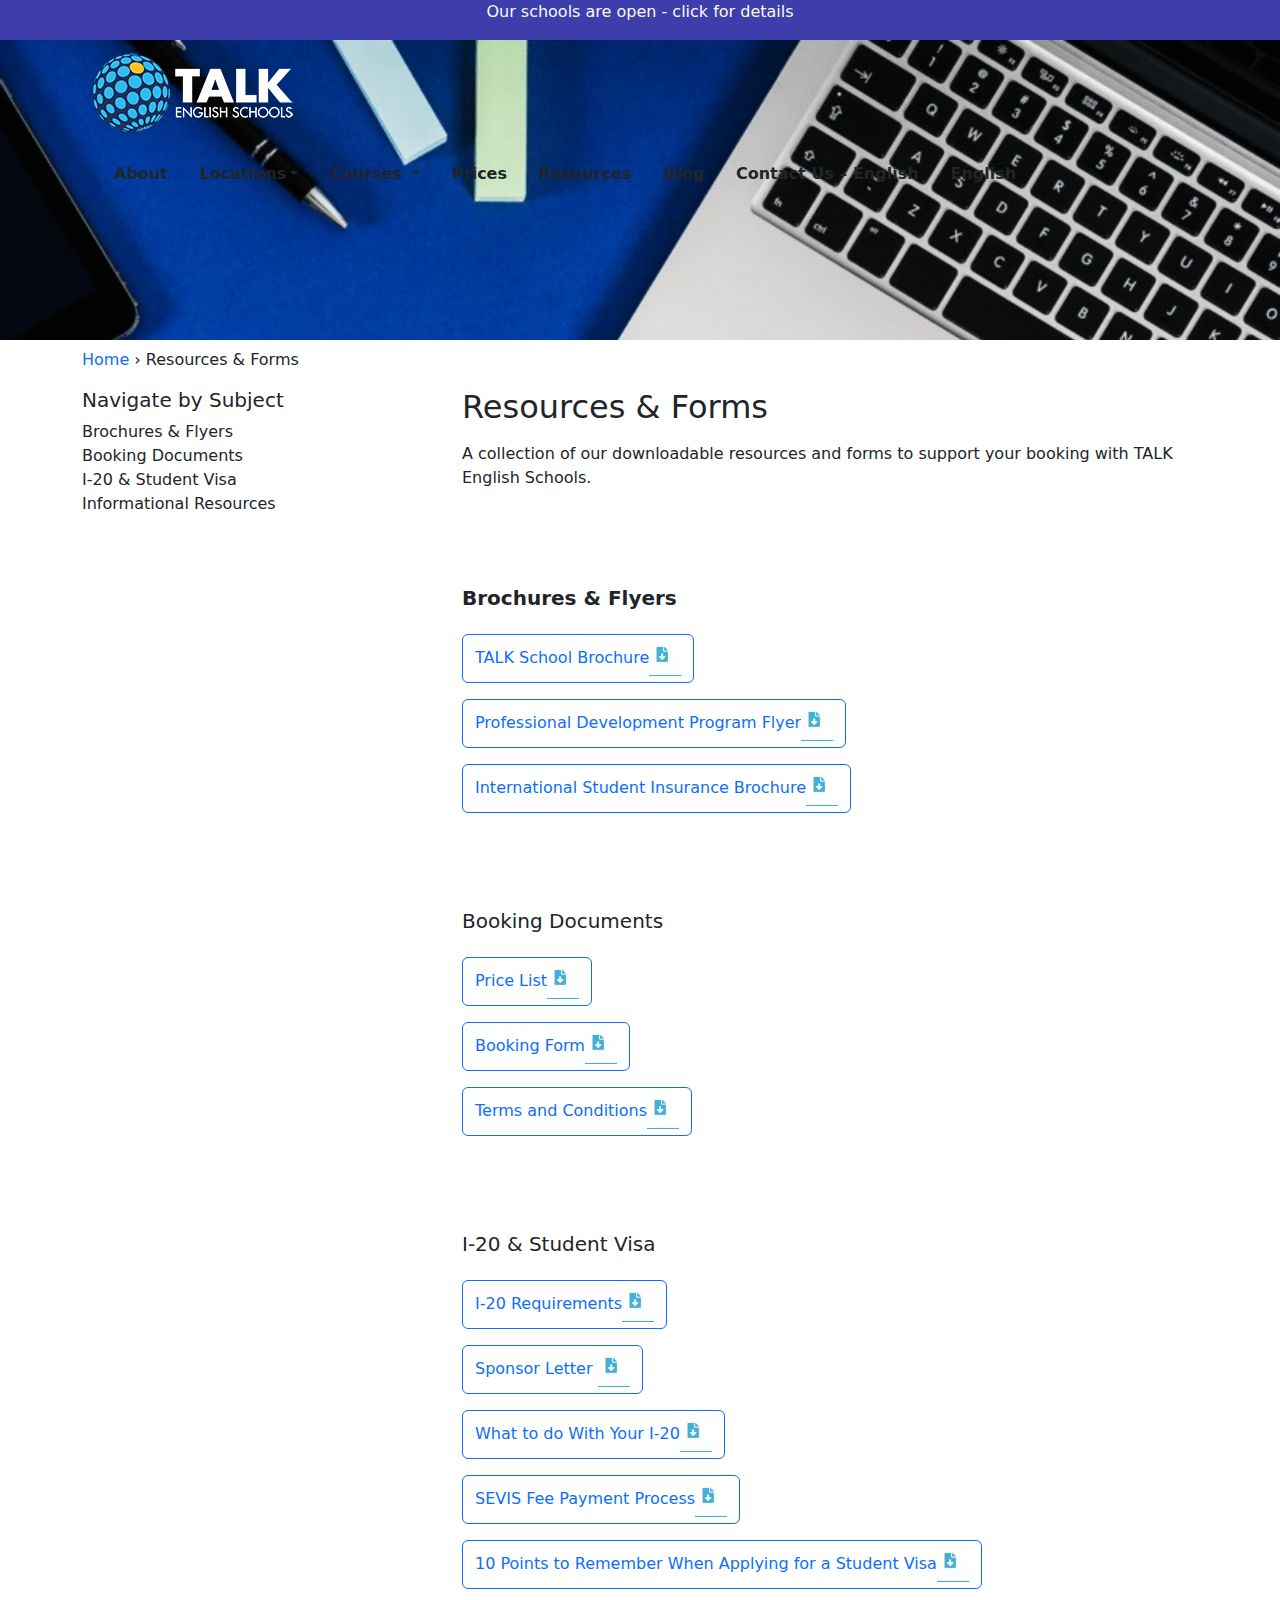
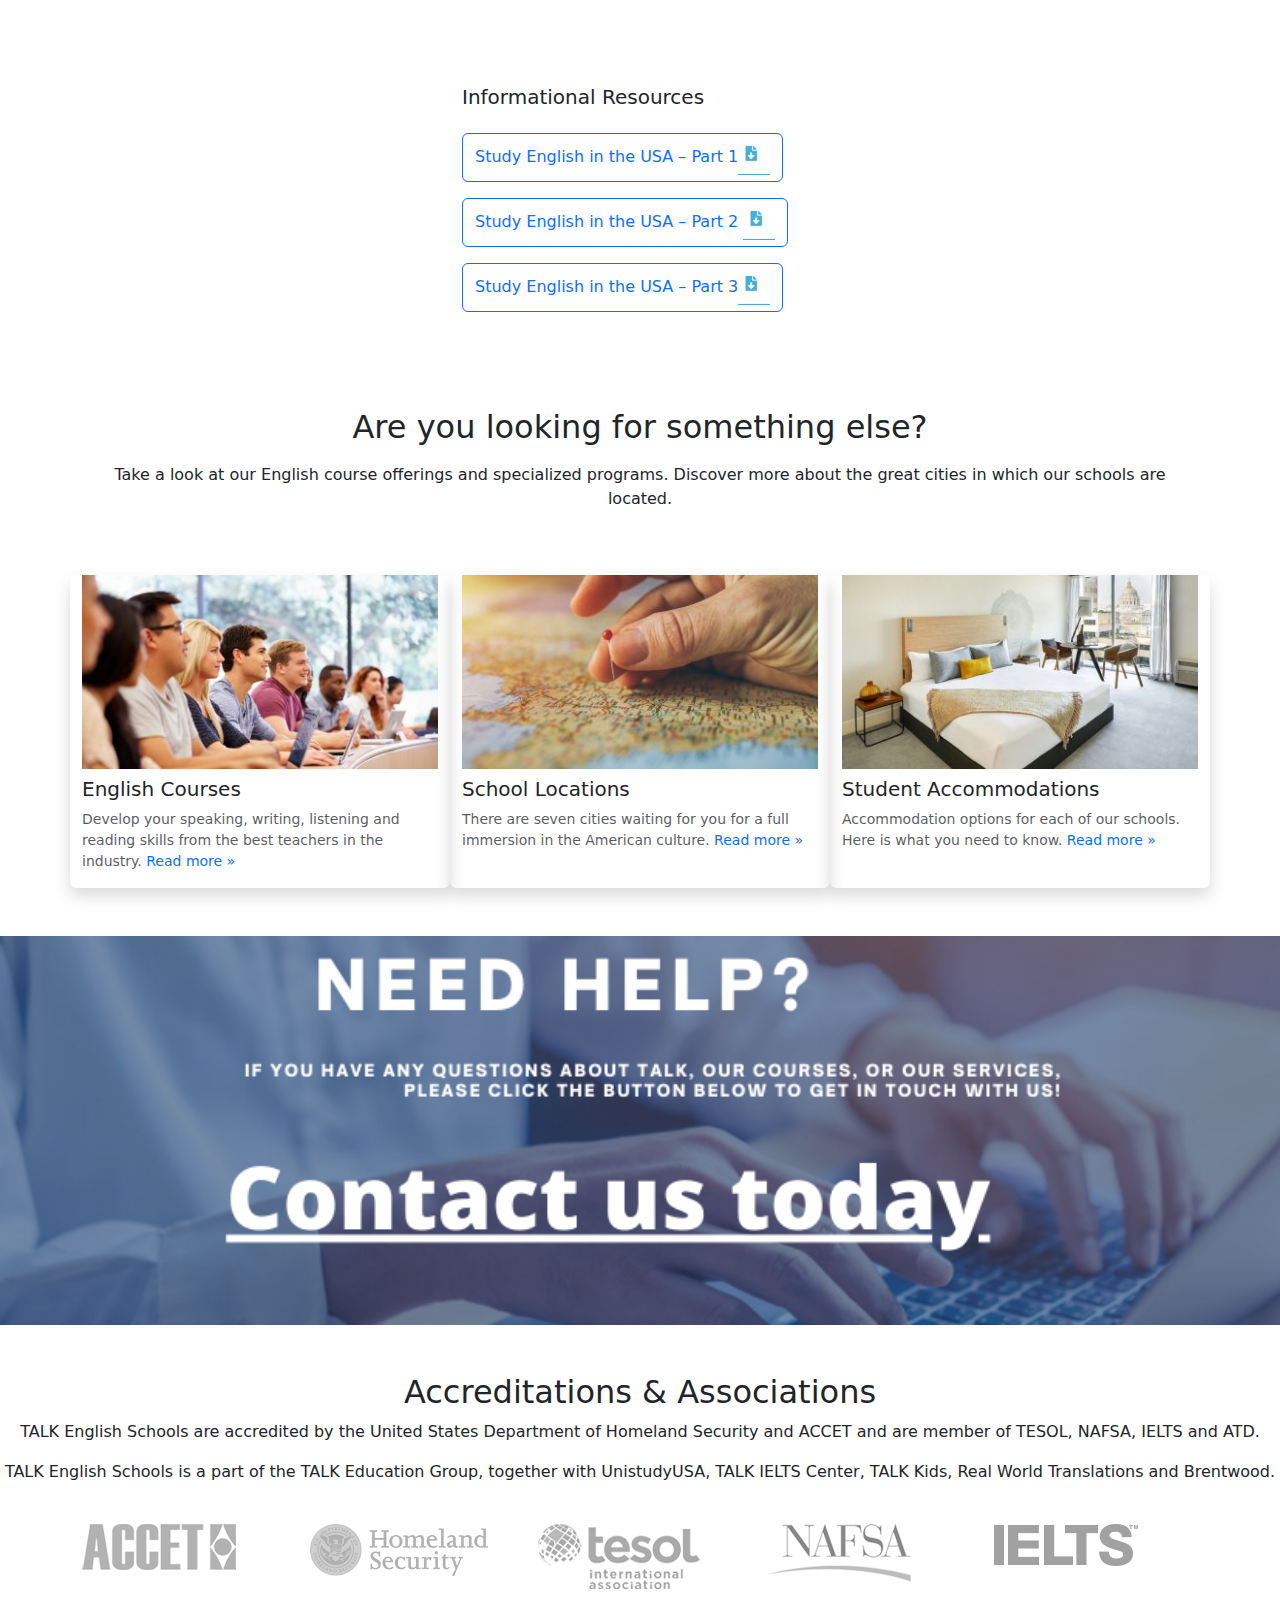
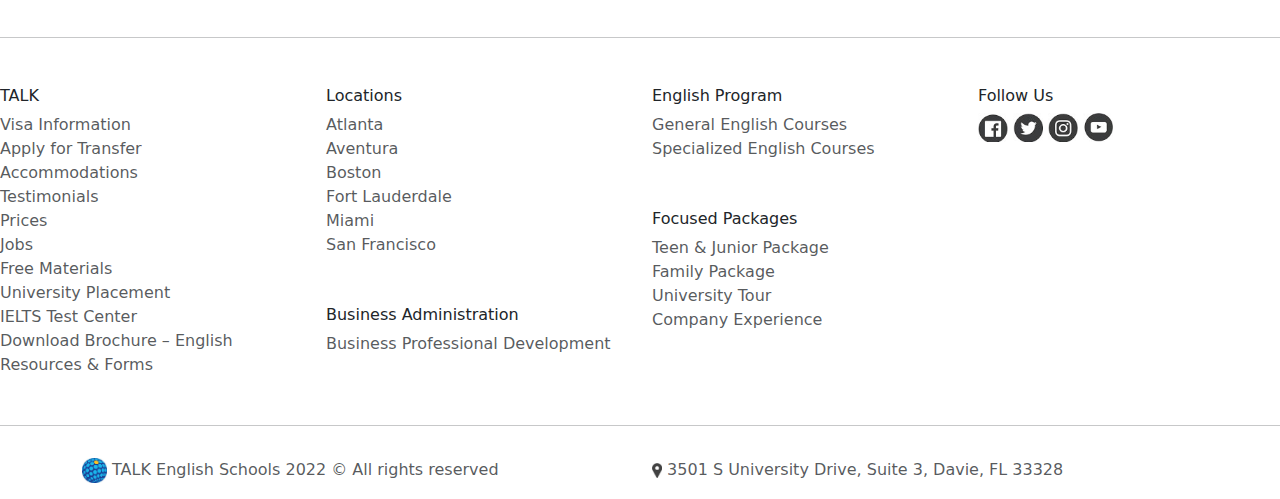
<file: Resources.html>
<!DOCTYPE html>
<html lang="en">

<head>
    <meta charset="UTF-8">
    <meta name="viewport" content="width=device-width, initial-scale=1.0">
    <title>TALK Resources & Forms|Emroll at TALK English Schools talk.edu</title>
    <link rel="shortcut icon" href="download.jpg" type="image/x-icon">
    <link rel="stylesheet" href="https://cdn.jsdelivr.net/npm/bootstrap@4.6.2/dist/css/bootstrap.min.css"
        integrity="sha384-xOolHFLEh07PJGoPkLv1IbcEPTNtaed2xpHsD9ESMhqIYd0nLMwNLD69Npy4HI+N" crossorigin="anonymous">
    <link href="https://cdn.jsdelivr.net/npm/bootstrap@5.3.0/dist/css/bootstrap.min.css" rel="stylesheet"
        integrity="sha384-9ndCyUaIbzAi2FUVXJi0CjmCapSmO7SnpJef0486qhLnuZ2cdeRhO02iuK6FUUVM" crossorigin="anonymous">

    <link rel="stylesheet" href="https://cdn.jsdelivr.net/npm/bootstrap@5.3.0/dist/css/bootstrap.min.css">
    <link rel="stylesheet" href="Resources.css">
</head>

<body>
    <div lass="container-fluid">
        <div class="row">
            <div class="col-md-12 asd">
                <p class="text-center"><a href="https://www.talk.edu/covid19-updates/" class="text-light">Our schools
                        are open - click for details</a></p>

            </div>

        </div>
        <div class="row">
            <div class="col-md-12 fgh">
                <div class="container">
                    <div class="row">
                        <div class="col-auto">

                            <a href="index.html"> <img src="talk.png" alt="#" class="img-fluid"></a>
                        </div>
                        <div class="col-auto">
                            <nav class="navbar navbar-expand-lg navbar-light">
                                <a href="" class="navbar-brand"></a>
                                <button class="navbar-toggler" type="button" data-toggle="collapse"
                                    data-target="#mycollapse">
                                    <span class="navbar-toggler-icon"></span>
                                </button>
                                <div class="collapse navbar-collapse" id="mycollapse">

                                    <ul class="nav">
                                        <li class="nav-item dropdown">
                                            <a href="about.html" class="nav-link text-dark"><b>About</b></a>
                                        </li>
                                        <li class="nav-item dropdown">
                                            <a href="Locations.html" class="nav-link text-dark dropdown-toggle"
                                                data-toggle="dropdown"><b>Locations</b></a>

                                            <div class="dropdown-menu">
                                                <table>
                                                    <tr>
                                                        <td>
                                                            <a href="#" class="dropdown-item">
                                                                School Locations</a>
                                                            <a href="https://www.talk.edu/english-schools/atlanta/"
                                                                class="dropdown-item">
                                                                Atlanta</a>
                                                            <a href="https://www.talk.edu/english-schools/aventura/"
                                                                class="dropdown-item">
                                                                Aventura</a>
                                                            <a href="https://www.talk.edu/english-schools/boston/"
                                                                class="dropdown-item">
                                                                Boston</a>
                                                            <a href="https://www.talk.edu/english-schools/fort-lauderdale/"
                                                                class="dropdown-item">
                                                                Fort Lauderdale</a>
                                                            <a href="https://www.talk.edu/english-schools/miami/"
                                                                class="dropdown-item">
                                                                Miami</a>
                                                            <a href="https://www.talk.edu/english-schools/san-francisco/"
                                                                class="dropdown-item">
                                                                San Francisco</a>
                                                        </td>
                                                        <td>
                                                            <img src="hgj.jpg" alt="#" class="text-right">
                                                        </td>
                                                    </tr>
                                                </table>
                                            </div>
                                        </li>
                                        <li class="nav-item dropdown">
                                            <a href="index.html" class="nav-link text-dark dropdown-toggle"
                                                data-toggle="dropdown"><b>Courses
                                                </b></a>
                                            <div class="dropdown-menu">
                                                <table>
                                                    <tr>
                                                        <td>
                                                            <a href="#" class="dropdown-item">
                                                                <p><b>English Program</b></p>
                                                            </a>
                                                            <a href="https://www.talk.edu/courses/english-courses/general-english-course-full-time/"
                                                                class="dropdown-item">General English Courses
                                                            </a>
                                                            <a href="https://www.talk.edu/courses/english-courses/specialized-english-courses/"
                                                                class="dropdown-item">Specialized English Courses
                                                            </a>
                                                            <a href="#" class="dropdown-item">-
                                                            </a>
                                                            <a href="https://www.talk.edu/courses/english-courses/"
                                                                class="dropdown-item">view all English Courses »
                                                            </a>
                                                        </td>
                                                        <td>
                                                            <a href="#" class="dropdown-item">
                                                                <p><b>Focused Packages</b></p>
                                                            </a>
                                                            <a href="https://www.talk.edu/courses/packages/junior-vacation-english/"
                                                                class="dropdown-item">Teen & Junior Package
                                                            </a>
                                                            <a href="https://www.talk.edu/courses/packages/family-package/"
                                                                class="dropdown-item">Family Package
                                                            </a>
                                                            <a href="https://www.talk.edu/courses/packages/university-tour/"
                                                                class="dropdown-item">University Tour
                                                            </a>
                                                            <a href="https://www.talk.edu/courses/packages/professional-development-activity/"
                                                                class="dropdown-item">Company Experience</a>
                                                            <a href="#" class="dropdown-item">-</a>
                                                            <a href="https://www.talk.edu/courses/packages/"
                                                                class="dropdown-item">view all Packages »</a>
                                                        </td>
                                                        <td>
                                                            <a href="#" class="dropdown-item">
                                                                <p><b>Business Administration</b></p>
                                                            </a>
                                                            <a href="https://www.talk.edu/courses/business-courses/business-professional-development/"
                                                                class="dropdown-item">Business Professional
                                                                Development</a>
                                                            <a href="#" class="dropdown-item">-</a>
                                                            <a href="https://www.talk.edu/courses/business-courses/"
                                                                class="dropdown-item">view all Business Courses »</a>

                                                        </td>
                                                    </tr>
                                                </table>
                                            </div>
                                        </li>
                                        <li class="nav-item dropdown">
                                            <a href="Prices.html" class="nav-link text-dark"><b>Prices</b></a>
                                        </li>
                                        <li class="nav-item dropdown">
                                            <a href="Resources.html" class="nav-link text-dark"><b>Resources</b></a>
                                        </li>
                                        <li class="nav-item dropdown">
                                            <a href="index.html" class="nav-link text-dark"><b>Blog</b></a>
                                        </li>
                                        <li class="nav-item dropdown">
                                            <a href="Contact Us – English.html" class="nav-link text-dark"><b>Contact
                                                    Us –
                                                    English</b></a>
                                        </li>
                                        <li class="nav-item dropdown">
                                            <a href="index.html" class="nav-link text-dark"><b>English</b></a>
                                        </li>
                                    </ul>
                                </div>
                            </nav>
                        </div>
                    </div>
                </div>
            </div>
        </div>
        <div class="container">
            <div class="row">
                <div class="col-md-4">
                    <p class="mt-2"><a href="index.html">Home</a> › Resources & Forms</p>
                    <h5>Navigate by Subject</h5>
                    <a href="https://www.talk.edu/resources-forms/#BrochuresFlyers" class="mt-3 text-dark">Brochures &
                        Flyers</a><br>
                    <a href="https://www.talk.edu/resources-forms/#BookingDocuments" class="text-dark">Booking
                        Documents</a><br>
                    <a href="https://www.talk.edu/resources-forms/#I20StudentVisa" class="text-dark">I-20 & Student
                        Visa</a><br>
                    <a href="https://www.talk.edu/resources-forms/#InformationalResources"
                        class="text-dark">Informational Resources</a>

                </div>
                <div class="col-md-8">
                    <h2 class="mt-5">Resources & Forms</h2>
                    <p class="mt-3">A collection of our downloadable resources and forms to support your booking with
                        TALK English Schools.</p>
                    <h5 class="mt-5 pt-5"><b>Brochures & Flyers</b></h5>


                    <a href="https://www.talk.edu/docs/Resources/TALK_Brochure.pdf"
                        class="btn btn-outline-primary mt-3">TALK
                        School Brochure<img src="gb.jpg" alt="#" class="img-fluid"></a><br>
                    <a href="https://www.talk.edu/docs/Resources/I_CRS_ProfDevBus_MU.pdf"
                        class="btn btn-outline-primary mt-3">Professional Development Program Flyer<img src="gb.jpg"
                            alt="#" class="img-fluid"></a><br>
                    <a href="https://www.talk.edu/docs/Resources/International_Student_Insurance_Brochure.pdf"
                        class="btn btn-outline-primary mt-3">
                        International Student Insurance Brochure<img src="gb.jpg" alt="#" class="img-fluid"></a>

                    <h5 class="mt-5 pt-5">Booking Documents</h5>
                    <a href="https://www.talk.edu/docs/Resources/PriceList_V1.pdf" class="btn btn-outline-primary mt-3">
                        Price List<img src="gb.jpg" alt="#" class="img-fluid"></a><br>
                    <a href="https://www.talk.edu/docs/Resources/BookingForm_V1.pdf"
                        class="btn btn-outline-primary mt-3">
                        Booking Form<img src="gb.jpg" alt="#" class="img-fluid"></a><br>
                    <a href="https://www.talk.edu/docs/Resources/T%26C_V1.pdf" class="btn btn-outline-primary mt-3">
                        Terms and Conditions<img src="gb.jpg" alt="#" class="img-fluid"></a>

                    <h5 class="mt-5 pt-5">I-20 & Student Visa</h5>
                    <a href="https://www.talk.edu/docs/Resources/I20Requirements.pdf"
                        class="btn btn-outline-primary mt-3">
                        I-20 Requirements<img src="gb.jpg" alt="#" class="img-fluid"></a><br>
                    <a href="https://www.talk.edu/docs/Resources/Sponsor%20Letter.pdf"
                        class="btn btn-outline-primary mt-3">Sponsor Letter
                        <img src="gb.jpg" alt="#" class="img-fluid"></a><br>
                    <a href="https://www.talk.edu/docs/Resources/What%20to%20do%20with%20your%20I-20.pdf"
                        class="btn btn-outline-primary mt-3">
                        What to do With Your I-20<img src="gb.jpg" alt="#" class="img-fluid"></a><br>
                    <a href="https://www.talk.edu/docs/Resources/SEVIS%20Fee%20Payment%20Process_June2019.pdf"
                        class="btn btn-outline-primary mt-3">
                        SEVIS Fee Payment Process<img src="gb.jpg" alt="#" class="img-fluid"></a><br>
                    <a href="https://www.talk.edu/docs/Resources/10%20Points%20to%20Remember%20When%20Applying%20for%20a%20Student%20Visa.pdf"
                        class="btn btn-outline-primary mt-3">
                        10 Points to Remember When Applying for a Student Visa<img src="gb.jpg" alt="#"
                            class="img-fluid"></a>

                    <h5 class="mt-5 pt-5">Informational Resources
                    </h5>
                    <a href="https://www.talk.edu/docs/e-guides/How-To-Study-English-In-The-USA-PART_1.pdf"
                        class="btn btn-outline-primary mt-3">
                        Study English in the USA – Part 1<img src="gb.jpg" alt="#" class="img-fluid"></a><br>
                    <a href="https://www.talk.edu/docs/e-guides/How-To-Study-English-In-The-USA-PART_2.pdf"
                        class="btn btn-outline-primary mt-3">Study English in the USA – Part 2
                        <img src="gb.jpg" alt="#" class="img-fluid"></a><br>
                    <a href="https://www.talk.edu/docs/e-guides/How-To-Study-English-In-The-USA-PART_3.pdf"
                        class="btn btn-outline-primary mt-3">
                        Study English in the USA – Part 3<img src="gb.jpg" alt="#" class="img-fluid"></a>
                </div>
            </div>
        </div>
        <div class="container">
            <div class="row text-center">
                <div class="col-md-12">
                    <h2 class="mt-5 pt-5">Are you looking for something else?</h2>
                    <p class="mt-3">Take a look at our English course offerings and specialized programs. Discover more
                        about the
                        great cities in which our schools are located.</p>
                </div>
            </div>
        </div>
        <div class="container">
            <div class="row mt-5">
                <div class="col-md-4  shadow rounded">
                    <a href="https://www.talk.edu/courses/english-courses/"> <img src="stu.jpg" alt="#"
                            class="img-fluid"></a>

                    <h5 class="mt-2"><a href="https://www.talk.edu/courses/english-courses/" class="text-dark">English
                            Courses</a></h5>
                    <small>
                        <p class="text-muted">Develop your speaking, writing, listening and reading skills from the best
                            teachers in the
                            industry.<a href="https://www.talk.edu/courses/english-courses/"> Read more »</a></p>
                    </small>
                </div>
                <div class="col-md-4  shadow rounded">
                    <a href="https://www.talk.edu/english-schools/"><img src="kil.jpg" alt="#" class="img-fluid"></a>

                    <h5 class="mt-2"><a href="https://www.talk.edu/english-schools/" class="text-dark">School
                            Locations</a></h5>
                    <small>
                        <p class="text-muted">There are seven cities waiting for you for a full immersion in the
                            American
                            culture. <a href="https://www.talk.edu/english-schools/"> Read more »</a></p>
                    </small>
                </div>
                <div class="col-md-4  shadow rounded">
                    <a href="https://www.talk.edu/accommodations/"> <img src="bed.jpg" alt="#" class="img-fluid"></a>

                    <h5 class="mt-2"><a href="https://www.talk.edu/accommodations/" class="text-dark">Student
                            Accommodations</a></h5>
                    <small>
                        <p class="text-muted">Accommodation options for each of our schools. Here is what you need to
                            know.<a href="https://www.talk.edu/accommodations/"> Read more »</a></p>
                    </small>
                </div>
            </div>
        </div>
        <div class="row mt-5">
            <div class="col-md-12">
                <img src="need1.png" alt="#" class="img-fluid" width="100%" height="100%">

            </div>

        </div>
        <div class="row mt-5">
            <div class="col-md-12 text-center">
                <h2>Accreditations & Associations</h2>
                <p>TALK English Schools are accredited by the United States Department of Homeland Security and ACCET
                    and are member of TESOL, NAFSA, IELTS and ATD.</p>
                <p>TALK English Schools is a part of the TALK Education Group, together with UnistudyUSA, TALK IELTS
                    Center, TALK Kids, Real World Translations and Brentwood.</p>
            </div>
        </div>
        <div class="container">
            <div class="row row-cols-5  mt-4">
                <div class="col">
                    <img src="acc.png" alt="#" class="img-fluid">
                </div>
                <div class="col">
                    <img src="hom.png" alt="#" class="img-fluid">
                </div>
                <div class="col">
                    <img src="tes.png" alt="#" class="img-fluid">
                </div>
                <div class="col">
                    <img src="naf.png" alt="#" class="img-fluid">
                </div>
                <div class="col">
                    <img src="ielts.png" alt="#" class="img-fluid">
                </div>


            </div>

        </div>
        <hr class="mt-5">
        <div class="row ml-5 pl-5 mt-5">
            <div class="col-md-3 r">
                <h6>TALK</h6>
                <a href="https://www.talk.edu/visa-information/" class="text-muted">Visa Information</a><br>
                <a href="https://www.talk.edu/apply-for-transfer-information/" class="text-muted">Apply for
                    Transfer</a><br>
                <a href="https://www.talk.edu/accommodations/" class="text-muted">Accommodations</a><br>
                <a href="https://www.talk.edu/testimonials/" class="text-muted">Testimonials</a><br>
                <a href="https://www.talk.edu/program-fees-and-application/" class="text-muted">Prices</a><br>
                <a href="https://www.talk.edu/jobs/" class="text-muted">Jobs</a><br>
                <a href="https://www.talk.edu/free-resources/" class="text-muted">Free Materials</a><br>
                <a href="https://www.talk.edu/university-placement-service/" class="text-muted">University
                    Placement</a><br>
                <a href="https://www.talk.edu/ielts/" class="text-muted">IELTS Test Center</a><br>
                <a href="https://www.talk.edu/talk-download-brochure/" class="text-muted">Download Brochure –
                    English</a><br>
                <a href="https://www.talk.edu/resources-forms/" class="text-muted">Resources & Forms</a><br>
            </div>
            <div class="col-md-3 r">
                <h6>Locations</h6>
                <a href="https://www.talk.edu/english-schools/atlanta/" class="text-muted">Atlanta</a><br>
                <a href="https://www.talk.edu/english-schools/aventura/" class="text-muted">Aventura</a><br>
                <a href="https://www.talk.edu/english-schools/boston/" class="text-muted">Boston</a><br>
                <a href="https://www.talk.edu/english-schools/fort-lauderdale/" class="text-muted">Fort
                    Lauderdale</a><br>
                <a href="https://www.talk.edu/english-schools/miami/" class="text-muted">Miami</a><br>
                <a href="https://www.talk.edu/english-schools/san-francisco/" class="text-muted">San Francisco</a><br>
                <h6 class="mt-5">Business Administration</h6>
                <a href="https://www.talk.edu/courses/business-courses/business-professional-development/"
                    class="text-muted">Business Professional Development</a><br>
            </div>
            <div class="col-md-3 r">
                <h6>English Program</h6>
                <a href="https://www.talk.edu/courses/english-courses/general-english-course-full-time/"
                    class="text-muted">General English Courses</a><br>
                <a href="https://www.talk.edu/courses/english-courses/specialized-english-courses/"
                    class="text-muted">Specialized English Courses</a><br>
                <h6 class="mt-5">Focused Packages</h6>
                <a href="https://www.talk.edu/courses/packages/junior-vacation-english/" class="text-muted">Teen &
                    Junior Package</a><br>
                <a href="https://www.talk.edu/courses/packages/family-package/" class="text-muted">Family
                    Package</a><br>
                <a href="https://www.talk.edu/courses/packages/university-tour/" class="text-muted">University
                    Tour</a><br>
                <a href="https://www.talk.edu/courses/packages/professional-development-activity/"
                    class="text-muted">Company Experience</a><br>
            </div>
            <div class="col-md-3 r">
                <h6>Follow Us</h6>
                <a href="https://www.facebook.com/TalkEnglishSchools"><img src="fac.jpg" alt="#" class="img-fluid"
                        width="30px" height="40px"></a>
                <a href="https://twitter.com/TALKEngSchools"><img src="gh.jpg" alt="#" class="img-fluid" width="30px"
                        height="40px"></a>
                <a href="https://www.instagram.com/talkenglishschools"><img src="int.jpg" alt="#" class="img-fluid"
                        width="30px" height="40px"></a>
                <a href="https://www.youtube.com/c/TALKEnglishSchools"><img src="you.jpg" alt="#" class="img-fluid"
                        width="30px" height="40px"></a>
            </div>

        </div>
        <hr class="mt-5">
        <div class="container">
            <div class="row">
                <div class="col-md-6  mt-3">
                    <p class="text-muted"><img src="download.jpg" alt="#" class="img-fluid" width="25px" height="35px">
                        TALK English Schools 2022 © All rights reserved</p>

                </div>
                <div class="col-md-6 mt-3">
                    <p class="text-muted text-right"><img src="lo.jpg" alt="#" class="img-fluid" width="10px"
                            height="7px">
                        3501 S University Drive, Suite 3, Davie, FL 33328</p>

                </div>
            </div>


        </div>

    </div>

</body>
<script src="https://cdn.jsdelivr.net/npm/jquery@3.5.1/dist/jquery.slim.min.js"
    integrity="sha384-DfXdz2htPH0lsSSs5nCTpuj/zy4C+OGpamoFVy38MVBnE+IbbVYUew+OrCXaRkfj"
    crossorigin="anonymous"></script>
<script src="https://cdn.jsdelivr.net/npm/bootstrap@4.6.2/dist/js/bootstrap.bundle.min.js"
    integrity="sha384-Fy6S3B9q64WdZWQUiU+q4/2Lc9npb8tCaSX9FK7E8HnRr0Jz8D6OP9dO5Vg3Q9ct"
    crossorigin="anonymous"></script>

</html>
</file>
<file: style.css>
.asd{
    background-color: rgb(61, 61, 171);
}
.fgh{
    background-image: url(far.jpg);
    height: 500px;
    width: 100%;

background-size: 100%;
    background-repeat: no-repeat;
    background-attachment: fixed;
}
.r a{
    text-decoration: none;
}
.hb{
    background-image: url(rs.jpg);
    height: 300px;
    width: 100%;
    background-size: 100%;
    background-repeat: no-repeat;
    background-attachment: fixed;
}
</file>
<file: about.css>
.asd{
    background-color: rgb(61, 61, 171);
}
.fgh{
    background-image: url(1ry.jpg);
    height: 300px;
    width: 100%;

background-size: 100%;
    background-repeat: no-repeat;
    background-attachment: fixed;
}
a{
    text-decoration: none;
}
</file>
<file: Contact Us – English.css>
.asd {
    background-color: rgb(61, 61, 171);
}

.fgh {
    background-image: url(eng.jpg);
    height: 100%;
    width: 100%;

    background-size: 100%;
    background-repeat: no-repeat;
    background-attachment: fixed;
}

a {
    text-decoration: none;
}
</file>
<file: Prices.css>
.asd{
    background-color: rgb(61, 61, 171);
}
.fgh{
    background-image: url(pri.jpg);
    height: 400px;
    width: 100%;

background-size: 100%;
    background-repeat: no-repeat;
    background-attachment: fixed;
}
a{
    text-decoration: none;
}
</file>
<file: Resources.css>
.asd{
    background-color: rgb(61, 61, 171);
}
.fgh{
    background-image: url(pri.jpg);
    height: 300px;
    width: 100%;

background-size: 100%;
    background-repeat: no-repeat;
    background-attachment: fixed;
}
a{
    text-decoration: none;
}
</file>
